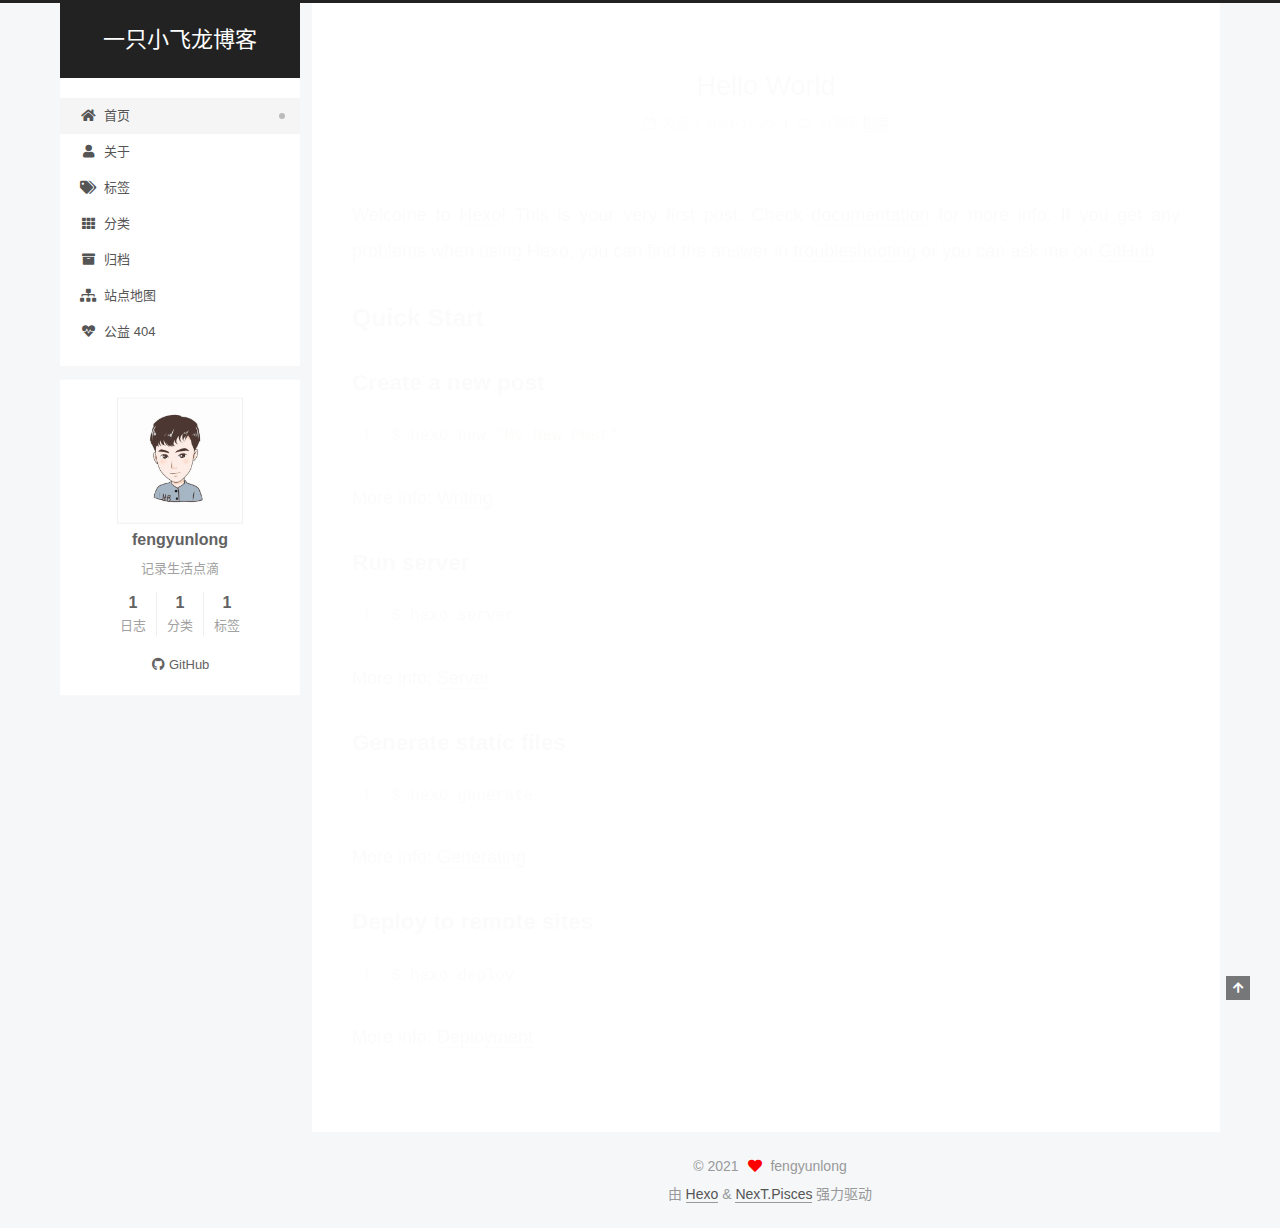
<file: index.html>
<!DOCTYPE html>
<html lang="zh-CN">
<head>
  <meta charset="UTF-8">
<meta name="viewport" content="width=device-width, initial-scale=1, maximum-scale=2">
<meta name="theme-color" content="#222">
<meta name="generator" content="Hexo 5.4.0">
  <link rel="apple-touch-icon" sizes="180x180" href="/images/apple-touch-icon-next.png">
  <link rel="icon" type="image/png" sizes="32x32" href="/images/favicon-32x32-next.png">
  <link rel="icon" type="image/png" sizes="16x16" href="/images/favicon-16x16-next.png">
  <link rel="mask-icon" href="/images/logo.svg" color="#222">

<link rel="stylesheet" href="/css/main.css">


<link rel="stylesheet" href="/lib/font-awesome/css/all.min.css">

<script id="hexo-configurations">
    var NexT = window.NexT || {};
    var CONFIG = {"hostname":"fyl19920820.github.io","root":"/","scheme":"Pisces","version":"7.8.0","exturl":false,"sidebar":{"position":"left","display":"post","padding":18,"offset":12,"onmobile":false},"copycode":{"enable":false,"show_result":false,"style":null},"back2top":{"enable":true,"sidebar":false,"scrollpercent":false},"bookmark":{"enable":false,"color":"#222","save":"auto"},"fancybox":false,"mediumzoom":false,"lazyload":false,"pangu":false,"comments":{"style":"tabs","active":null,"storage":true,"lazyload":false,"nav":null},"algolia":{"hits":{"per_page":10},"labels":{"input_placeholder":"Search for Posts","hits_empty":"We didn't find any results for the search: ${query}","hits_stats":"${hits} results found in ${time} ms"}},"localsearch":{"enable":false,"trigger":"auto","top_n_per_article":1,"unescape":false,"preload":false},"motion":{"enable":true,"async":false,"transition":{"post_block":"fadeIn","post_header":"slideDownIn","post_body":"slideDownIn","coll_header":"slideLeftIn","sidebar":"slideUpIn"}}};
  </script>

  <meta name="description" content="记录生活点滴">
<meta property="og:type" content="website">
<meta property="og:title" content="一只小飞龙博客">
<meta property="og:url" content="https://fyl19920820.github.io/index.html">
<meta property="og:site_name" content="一只小飞龙博客">
<meta property="og:description" content="记录生活点滴">
<meta property="og:locale" content="zh_CN">
<meta property="article:author" content="fengyunlong">
<meta name="twitter:card" content="summary">

<link rel="canonical" href="https://fyl19920820.github.io/">


<script id="page-configurations">
  // https://hexo.io/docs/variables.html
  CONFIG.page = {
    sidebar: "",
    isHome : true,
    isPost : false,
    lang   : 'zh-CN'
  };
</script>

  <title>一只小飞龙博客</title>
  






  <noscript>
  <style>
  .use-motion .brand,
  .use-motion .menu-item,
  .sidebar-inner,
  .use-motion .post-block,
  .use-motion .pagination,
  .use-motion .comments,
  .use-motion .post-header,
  .use-motion .post-body,
  .use-motion .collection-header { opacity: initial; }

  .use-motion .site-title,
  .use-motion .site-subtitle {
    opacity: initial;
    top: initial;
  }

  .use-motion .logo-line-before i { left: initial; }
  .use-motion .logo-line-after i { right: initial; }
  </style>
</noscript>

</head>

<body itemscope itemtype="http://schema.org/WebPage">
  <div class="container use-motion">
    <div class="headband"></div>

    <header class="header" itemscope itemtype="http://schema.org/WPHeader">
      <div class="header-inner"><div class="site-brand-container">
  <div class="site-nav-toggle">
    <div class="toggle" aria-label="切换导航栏">
      <span class="toggle-line toggle-line-first"></span>
      <span class="toggle-line toggle-line-middle"></span>
      <span class="toggle-line toggle-line-last"></span>
    </div>
  </div>

  <div class="site-meta">

    <a href="/" class="brand" rel="start">
      <span class="logo-line-before"><i></i></span>
      <h1 class="site-title">一只小飞龙博客</h1>
      <span class="logo-line-after"><i></i></span>
    </a>
  </div>

  <div class="site-nav-right">
    <div class="toggle popup-trigger">
    </div>
  </div>
</div>




<nav class="site-nav">
  <ul id="menu" class="main-menu menu">
        <li class="menu-item menu-item-home">

    <a href="/" rel="section"><i class="fa fa-home fa-fw"></i>首页</a>

  </li>
        <li class="menu-item menu-item-about">

    <a href="/about/" rel="section"><i class="fa fa-user fa-fw"></i>关于</a>

  </li>
        <li class="menu-item menu-item-tags">

    <a href="/tags/" rel="section"><i class="fa fa-tags fa-fw"></i>标签</a>

  </li>
        <li class="menu-item menu-item-categories">

    <a href="/categories/" rel="section"><i class="fa fa-th fa-fw"></i>分类</a>

  </li>
        <li class="menu-item menu-item-archives">

    <a href="/archives/" rel="section"><i class="fa fa-archive fa-fw"></i>归档</a>

  </li>
        <li class="menu-item menu-item-sitemap">

    <a href="/sitemap.xml" rel="section"><i class="fa fa-sitemap fa-fw"></i>站点地图</a>

  </li>
        <li class="menu-item menu-item-commonweal">

    <a href="/404/" rel="section"><i class="fa fa-heartbeat fa-fw"></i>公益 404</a>

  </li>
  </ul>
</nav>




</div>
    </header>

    
  <div class="back-to-top">
    <i class="fa fa-arrow-up"></i>
    <span>0%</span>
  </div>


    <main class="main">
      <div class="main-inner">
        <div class="content-wrap">
          

          <div class="content index posts-expand">
            
      
  
  
  <article itemscope itemtype="http://schema.org/Article" class="post-block" lang="zh-CN">
    <link itemprop="mainEntityOfPage" href="https://fyl19920820.github.io/2021/11/20/hello-world/">

    <span hidden itemprop="author" itemscope itemtype="http://schema.org/Person">
      <meta itemprop="image" content="/uploads/touxiang.jpeg">
      <meta itemprop="name" content="fengyunlong">
      <meta itemprop="description" content="记录生活点滴">
    </span>

    <span hidden itemprop="publisher" itemscope itemtype="http://schema.org/Organization">
      <meta itemprop="name" content="一只小飞龙博客">
    </span>
      <header class="post-header">
        <h2 class="post-title" itemprop="name headline">
          
            <a href="/2021/11/20/hello-world/" class="post-title-link" itemprop="url">Hello World</a>
        </h2>

        <div class="post-meta">
            <span class="post-meta-item">
              <span class="post-meta-item-icon">
                <i class="far fa-calendar"></i>
              </span>
              <span class="post-meta-item-text">发表于</span>

              <time title="创建时间：2021-11-20 11:29:49" itemprop="dateCreated datePublished" datetime="2021-11-20T11:29:49+08:00">2021-11-20</time>
            </span>
            <span class="post-meta-item">
              <span class="post-meta-item-icon">
                <i class="far fa-folder"></i>
              </span>
              <span class="post-meta-item-text">分类于</span>
                <span itemprop="about" itemscope itemtype="http://schema.org/Thing">
                  <a href="/categories/%E6%8C%87%E5%8D%97/" itemprop="url" rel="index"><span itemprop="name">指南</span></a>
                </span>
            </span>

          

        </div>
      </header>

    
    
    
    <div class="post-body" itemprop="articleBody">

      
          <p>Welcome to <a target="_blank" rel="noopener" href="https://hexo.io/">Hexo</a>! This is your very first post. Check <a target="_blank" rel="noopener" href="https://hexo.io/docs/">documentation</a> for more info. If you get any problems when using Hexo, you can find the answer in <a target="_blank" rel="noopener" href="https://hexo.io/docs/troubleshooting.html">troubleshooting</a> or you can ask me on <a target="_blank" rel="noopener" href="https://github.com/hexojs/hexo/issues">GitHub</a>.</p>
<h2 id="Quick-Start"><a href="#Quick-Start" class="headerlink" title="Quick Start"></a>Quick Start</h2><h3 id="Create-a-new-post"><a href="#Create-a-new-post" class="headerlink" title="Create a new post"></a>Create a new post</h3><figure class="highlight bash"><table><tr><td class="gutter"><pre><span class="line">1</span><br></pre></td><td class="code"><pre><span class="line">$ hexo new <span class="string">&quot;My New Post&quot;</span></span><br></pre></td></tr></table></figure>

<p>More info: <a target="_blank" rel="noopener" href="https://hexo.io/docs/writing.html">Writing</a></p>
<h3 id="Run-server"><a href="#Run-server" class="headerlink" title="Run server"></a>Run server</h3><figure class="highlight bash"><table><tr><td class="gutter"><pre><span class="line">1</span><br></pre></td><td class="code"><pre><span class="line">$ hexo server</span><br></pre></td></tr></table></figure>

<p>More info: <a target="_blank" rel="noopener" href="https://hexo.io/docs/server.html">Server</a></p>
<h3 id="Generate-static-files"><a href="#Generate-static-files" class="headerlink" title="Generate static files"></a>Generate static files</h3><figure class="highlight bash"><table><tr><td class="gutter"><pre><span class="line">1</span><br></pre></td><td class="code"><pre><span class="line">$ hexo generate</span><br></pre></td></tr></table></figure>

<p>More info: <a target="_blank" rel="noopener" href="https://hexo.io/docs/generating.html">Generating</a></p>
<h3 id="Deploy-to-remote-sites"><a href="#Deploy-to-remote-sites" class="headerlink" title="Deploy to remote sites"></a>Deploy to remote sites</h3><figure class="highlight bash"><table><tr><td class="gutter"><pre><span class="line">1</span><br></pre></td><td class="code"><pre><span class="line">$ hexo deploy</span><br></pre></td></tr></table></figure>

<p>More info: <a target="_blank" rel="noopener" href="https://hexo.io/docs/one-command-deployment.html">Deployment</a></p>

      
    </div>

    
    
    
      <footer class="post-footer">
        <div class="post-eof"></div>
      </footer>
  </article>
  
  
  


  



          </div>
          

<script>
  window.addEventListener('tabs:register', () => {
    let { activeClass } = CONFIG.comments;
    if (CONFIG.comments.storage) {
      activeClass = localStorage.getItem('comments_active') || activeClass;
    }
    if (activeClass) {
      let activeTab = document.querySelector(`a[href="#comment-${activeClass}"]`);
      if (activeTab) {
        activeTab.click();
      }
    }
  });
  if (CONFIG.comments.storage) {
    window.addEventListener('tabs:click', event => {
      if (!event.target.matches('.tabs-comment .tab-content .tab-pane')) return;
      let commentClass = event.target.classList[1];
      localStorage.setItem('comments_active', commentClass);
    });
  }
</script>

        </div>
          
  
  <div class="toggle sidebar-toggle">
    <span class="toggle-line toggle-line-first"></span>
    <span class="toggle-line toggle-line-middle"></span>
    <span class="toggle-line toggle-line-last"></span>
  </div>

  <aside class="sidebar">
    <div class="sidebar-inner">

      <ul class="sidebar-nav motion-element">
        <li class="sidebar-nav-toc">
          文章目录
        </li>
        <li class="sidebar-nav-overview">
          站点概览
        </li>
      </ul>

      <!--noindex-->
      <div class="post-toc-wrap sidebar-panel">
      </div>
      <!--/noindex-->

      <div class="site-overview-wrap sidebar-panel">
        <div class="site-author motion-element" itemprop="author" itemscope itemtype="http://schema.org/Person">
    <img class="site-author-image" itemprop="image" alt="fengyunlong"
      src="/uploads/touxiang.jpeg">
  <p class="site-author-name" itemprop="name">fengyunlong</p>
  <div class="site-description" itemprop="description">记录生活点滴</div>
</div>
<div class="site-state-wrap motion-element">
  <nav class="site-state">
      <div class="site-state-item site-state-posts">
          <a href="/archives/">
        
          <span class="site-state-item-count">1</span>
          <span class="site-state-item-name">日志</span>
        </a>
      </div>
      <div class="site-state-item site-state-categories">
            <a href="/categories/">
          
        <span class="site-state-item-count">1</span>
        <span class="site-state-item-name">分类</span></a>
      </div>
      <div class="site-state-item site-state-tags">
            <a href="/tags/">
          
        <span class="site-state-item-count">1</span>
        <span class="site-state-item-name">标签</span></a>
      </div>
  </nav>
</div>
  <div class="links-of-author motion-element">
      <span class="links-of-author-item">
        <a href="https://github.com/fyl19920820" title="GitHub → https:&#x2F;&#x2F;github.com&#x2F;fyl19920820" rel="noopener" target="_blank"><i class="fab fa-github fa-fw"></i>GitHub</a>
      </span>
  </div>



      </div>

    </div>
  </aside>
  <div id="sidebar-dimmer"></div>


      </div>
    </main>

    <footer class="footer">
      <div class="footer-inner">
        

        

<div class="copyright">
  
  &copy; 
  <span itemprop="copyrightYear">2021</span>
  <span class="with-love">
    <i class="fa fa-heart"></i>
  </span>
  <span class="author" itemprop="copyrightHolder">fengyunlong</span>
</div>
  <div class="powered-by">由 <a href="https://hexo.io/" class="theme-link" rel="noopener" target="_blank">Hexo</a> & <a href="https://pisces.theme-next.org/" class="theme-link" rel="noopener" target="_blank">NexT.Pisces</a> 强力驱动
  </div>

        








      </div>
    </footer>
  </div>

  
  <script src="/lib/anime.min.js"></script>
  <script src="/lib/velocity/velocity.min.js"></script>
  <script src="/lib/velocity/velocity.ui.min.js"></script>

<script src="/js/utils.js"></script>

<script src="/js/motion.js"></script>


<script src="/js/schemes/pisces.js"></script>


<script src="/js/next-boot.js"></script>




  















  

  

</body>
</html>
</file>
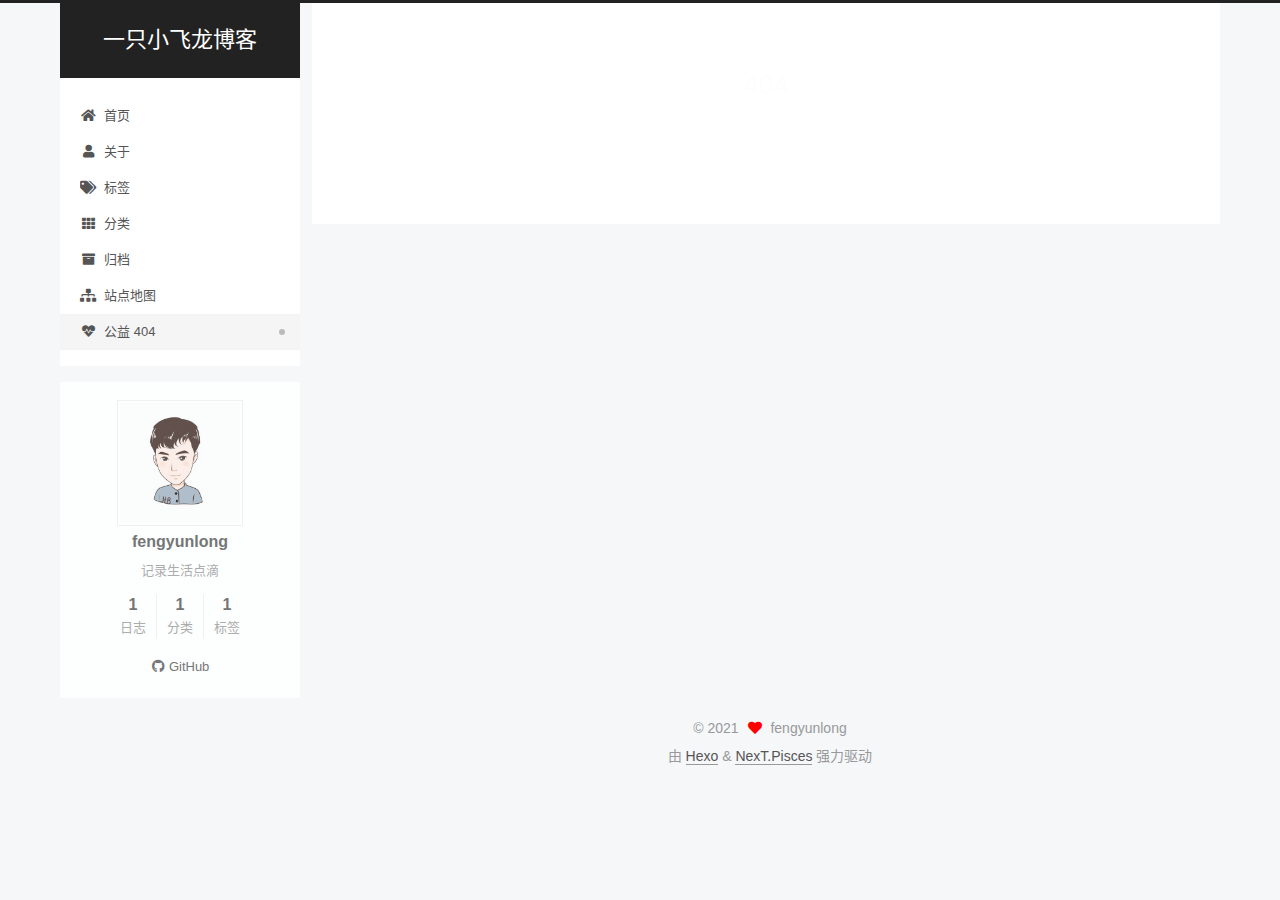
<file: 404/index.html>
<!DOCTYPE html>
<html lang="zh-CN">
<head>
  <meta charset="UTF-8">
<meta name="viewport" content="width=device-width, initial-scale=1, maximum-scale=2">
<meta name="theme-color" content="#222">
<meta name="generator" content="Hexo 5.4.0">
  <link rel="apple-touch-icon" sizes="180x180" href="/images/apple-touch-icon-next.png">
  <link rel="icon" type="image/png" sizes="32x32" href="/images/favicon-32x32-next.png">
  <link rel="icon" type="image/png" sizes="16x16" href="/images/favicon-16x16-next.png">
  <link rel="mask-icon" href="/images/logo.svg" color="#222">

<link rel="stylesheet" href="/css/main.css">


<link rel="stylesheet" href="/lib/font-awesome/css/all.min.css">

<script id="hexo-configurations">
    var NexT = window.NexT || {};
    var CONFIG = {"hostname":"fyl19920820.github.io","root":"/","scheme":"Pisces","version":"7.8.0","exturl":false,"sidebar":{"position":"left","display":"post","padding":18,"offset":12,"onmobile":false},"copycode":{"enable":false,"show_result":false,"style":null},"back2top":{"enable":true,"sidebar":false,"scrollpercent":false},"bookmark":{"enable":false,"color":"#222","save":"auto"},"fancybox":false,"mediumzoom":false,"lazyload":false,"pangu":false,"comments":{"style":"tabs","active":null,"storage":true,"lazyload":false,"nav":null},"algolia":{"hits":{"per_page":10},"labels":{"input_placeholder":"Search for Posts","hits_empty":"We didn't find any results for the search: ${query}","hits_stats":"${hits} results found in ${time} ms"}},"localsearch":{"enable":false,"trigger":"auto","top_n_per_article":1,"unescape":false,"preload":false},"motion":{"enable":true,"async":false,"transition":{"post_block":"fadeIn","post_header":"slideDownIn","post_body":"slideDownIn","coll_header":"slideLeftIn","sidebar":"slideUpIn"}}};
  </script>

  <meta property="og:type" content="website">
<meta property="og:title" content="404">
<meta property="og:url" content="https://fyl19920820.github.io/404/index.html">
<meta property="og:site_name" content="一只小飞龙博客">
<meta property="og:locale" content="zh_CN">
<meta property="article:published_time" content="2021-11-20T03:35:36.000Z">
<meta property="article:modified_time" content="2021-11-20T05:03:51.295Z">
<meta property="article:author" content="fengyunlong">
<meta name="twitter:card" content="summary">

<link rel="canonical" href="https://fyl19920820.github.io/404/">


<script id="page-configurations">
  // https://hexo.io/docs/variables.html
  CONFIG.page = {
    sidebar: "",
    isHome : false,
    isPost : false,
    lang   : 'zh-CN'
  };
</script>

  <title>404 | 一只小飞龙博客
</title>
  






  <noscript>
  <style>
  .use-motion .brand,
  .use-motion .menu-item,
  .sidebar-inner,
  .use-motion .post-block,
  .use-motion .pagination,
  .use-motion .comments,
  .use-motion .post-header,
  .use-motion .post-body,
  .use-motion .collection-header { opacity: initial; }

  .use-motion .site-title,
  .use-motion .site-subtitle {
    opacity: initial;
    top: initial;
  }

  .use-motion .logo-line-before i { left: initial; }
  .use-motion .logo-line-after i { right: initial; }
  </style>
</noscript>

</head>

<body itemscope itemtype="http://schema.org/WebPage">
  <div class="container use-motion">
    <div class="headband"></div>

    <header class="header" itemscope itemtype="http://schema.org/WPHeader">
      <div class="header-inner"><div class="site-brand-container">
  <div class="site-nav-toggle">
    <div class="toggle" aria-label="切换导航栏">
      <span class="toggle-line toggle-line-first"></span>
      <span class="toggle-line toggle-line-middle"></span>
      <span class="toggle-line toggle-line-last"></span>
    </div>
  </div>

  <div class="site-meta">

    <a href="/" class="brand" rel="start">
      <span class="logo-line-before"><i></i></span>
      <h1 class="site-title">一只小飞龙博客</h1>
      <span class="logo-line-after"><i></i></span>
    </a>
  </div>

  <div class="site-nav-right">
    <div class="toggle popup-trigger">
    </div>
  </div>
</div>




<nav class="site-nav">
  <ul id="menu" class="main-menu menu">
        <li class="menu-item menu-item-home">

    <a href="/" rel="section"><i class="fa fa-home fa-fw"></i>首页</a>

  </li>
        <li class="menu-item menu-item-about">

    <a href="/about/" rel="section"><i class="fa fa-user fa-fw"></i>关于</a>

  </li>
        <li class="menu-item menu-item-tags">

    <a href="/tags/" rel="section"><i class="fa fa-tags fa-fw"></i>标签</a>

  </li>
        <li class="menu-item menu-item-categories">

    <a href="/categories/" rel="section"><i class="fa fa-th fa-fw"></i>分类</a>

  </li>
        <li class="menu-item menu-item-archives">

    <a href="/archives/" rel="section"><i class="fa fa-archive fa-fw"></i>归档</a>

  </li>
        <li class="menu-item menu-item-sitemap">

    <a href="/sitemap.xml" rel="section"><i class="fa fa-sitemap fa-fw"></i>站点地图</a>

  </li>
        <li class="menu-item menu-item-commonweal">

    <a href="/404/" rel="section"><i class="fa fa-heartbeat fa-fw"></i>公益 404</a>

  </li>
  </ul>
</nav>




</div>
    </header>

    
  <div class="back-to-top">
    <i class="fa fa-arrow-up"></i>
    <span>0%</span>
  </div>


    <main class="main">
      <div class="main-inner">
        <div class="content-wrap">
          
  
  

          <div class="content page posts-expand">
            

    
    
    
    <div class="post-block" lang="zh-CN">
      <header class="post-header">

<h1 class="post-title" itemprop="name headline">404
</h1>

<div class="post-meta">
  

</div>

</header>

      
      
      
      <div class="post-body">
          <!DOCTYPE HTML>
<html>
<head>
<meta http-equiv="content-type" content="text/html;charset=utf-8;">
<meta http-equiv="X-UA-Compatible" content="IE=edge,chrome=1">
<meta name="robots" content="all">
<meta name="robots" content="index,follow">
<link rel="stylesheet" type="text/css" href="https://qzone.qq.com/gy/404/style/404style.css">
</head>
<body>
<script type="text/plain" src="http://www.qq.com/404/search_children.js" charset="utf-8" homepageurl="/" homepagename="回到我的主页">
</script>
<script src="https://qzone.qq.com/gy/404/data.js" charset="utf-8"></script>
<script src="https://qzone.qq.com/gy/404/page.js" charset="utf-8"></script>
</body>
</html>

      </div>
      
      
      
    </div>
    

    
    
    


          </div>
          

<script>
  window.addEventListener('tabs:register', () => {
    let { activeClass } = CONFIG.comments;
    if (CONFIG.comments.storage) {
      activeClass = localStorage.getItem('comments_active') || activeClass;
    }
    if (activeClass) {
      let activeTab = document.querySelector(`a[href="#comment-${activeClass}"]`);
      if (activeTab) {
        activeTab.click();
      }
    }
  });
  if (CONFIG.comments.storage) {
    window.addEventListener('tabs:click', event => {
      if (!event.target.matches('.tabs-comment .tab-content .tab-pane')) return;
      let commentClass = event.target.classList[1];
      localStorage.setItem('comments_active', commentClass);
    });
  }
</script>

        </div>
          
  
  <div class="toggle sidebar-toggle">
    <span class="toggle-line toggle-line-first"></span>
    <span class="toggle-line toggle-line-middle"></span>
    <span class="toggle-line toggle-line-last"></span>
  </div>

  <aside class="sidebar">
    <div class="sidebar-inner">

      <ul class="sidebar-nav motion-element">
        <li class="sidebar-nav-toc">
          文章目录
        </li>
        <li class="sidebar-nav-overview">
          站点概览
        </li>
      </ul>

      <!--noindex-->
      <div class="post-toc-wrap sidebar-panel">
      </div>
      <!--/noindex-->

      <div class="site-overview-wrap sidebar-panel">
        <div class="site-author motion-element" itemprop="author" itemscope itemtype="http://schema.org/Person">
    <img class="site-author-image" itemprop="image" alt="fengyunlong"
      src="/uploads/touxiang.jpeg">
  <p class="site-author-name" itemprop="name">fengyunlong</p>
  <div class="site-description" itemprop="description">记录生活点滴</div>
</div>
<div class="site-state-wrap motion-element">
  <nav class="site-state">
      <div class="site-state-item site-state-posts">
          <a href="/archives/">
        
          <span class="site-state-item-count">1</span>
          <span class="site-state-item-name">日志</span>
        </a>
      </div>
      <div class="site-state-item site-state-categories">
            <a href="/categories/">
          
        <span class="site-state-item-count">1</span>
        <span class="site-state-item-name">分类</span></a>
      </div>
      <div class="site-state-item site-state-tags">
            <a href="/tags/">
          
        <span class="site-state-item-count">1</span>
        <span class="site-state-item-name">标签</span></a>
      </div>
  </nav>
</div>
  <div class="links-of-author motion-element">
      <span class="links-of-author-item">
        <a href="https://github.com/fyl19920820" title="GitHub → https:&#x2F;&#x2F;github.com&#x2F;fyl19920820" rel="noopener" target="_blank"><i class="fab fa-github fa-fw"></i>GitHub</a>
      </span>
  </div>



      </div>

    </div>
  </aside>
  <div id="sidebar-dimmer"></div>


      </div>
    </main>

    <footer class="footer">
      <div class="footer-inner">
        

        

<div class="copyright">
  
  &copy; 
  <span itemprop="copyrightYear">2021</span>
  <span class="with-love">
    <i class="fa fa-heart"></i>
  </span>
  <span class="author" itemprop="copyrightHolder">fengyunlong</span>
</div>
  <div class="powered-by">由 <a href="https://hexo.io/" class="theme-link" rel="noopener" target="_blank">Hexo</a> & <a href="https://pisces.theme-next.org/" class="theme-link" rel="noopener" target="_blank">NexT.Pisces</a> 强力驱动
  </div>

        








      </div>
    </footer>
  </div>

  
  <script src="/lib/anime.min.js"></script>
  <script src="/lib/velocity/velocity.min.js"></script>
  <script src="/lib/velocity/velocity.ui.min.js"></script>

<script src="/js/utils.js"></script>

<script src="/js/motion.js"></script>


<script src="/js/schemes/pisces.js"></script>


<script src="/js/next-boot.js"></script>




  















  

  

</body>
</html>
</file>
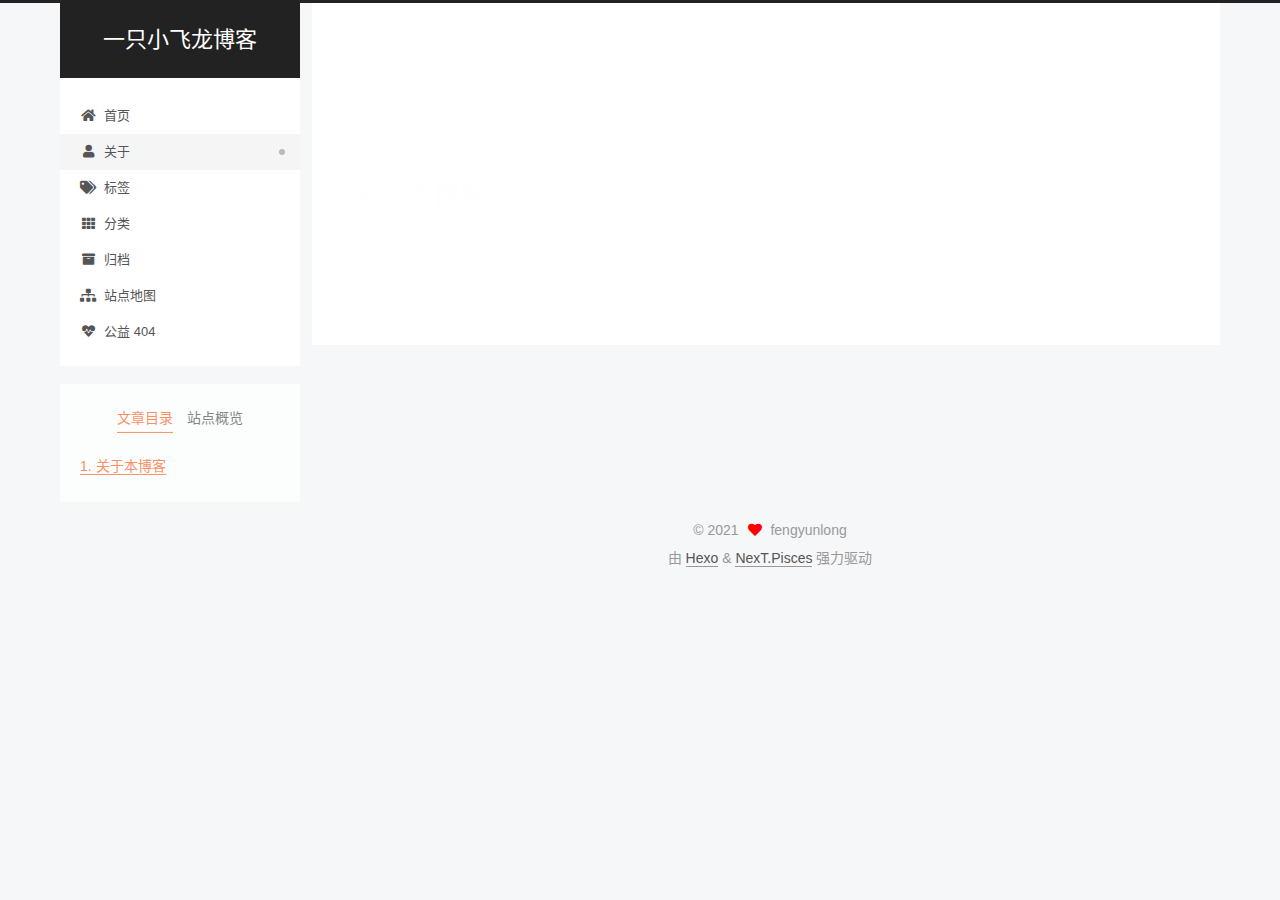
<file: about/index.html>
<!DOCTYPE html>
<html lang="zh-CN">
<head>
  <meta charset="UTF-8">
<meta name="viewport" content="width=device-width, initial-scale=1, maximum-scale=2">
<meta name="theme-color" content="#222">
<meta name="generator" content="Hexo 5.4.0">
  <link rel="apple-touch-icon" sizes="180x180" href="/images/apple-touch-icon-next.png">
  <link rel="icon" type="image/png" sizes="32x32" href="/images/favicon-32x32-next.png">
  <link rel="icon" type="image/png" sizes="16x16" href="/images/favicon-16x16-next.png">
  <link rel="mask-icon" href="/images/logo.svg" color="#222">

<link rel="stylesheet" href="/css/main.css">


<link rel="stylesheet" href="/lib/font-awesome/css/all.min.css">

<script id="hexo-configurations">
    var NexT = window.NexT || {};
    var CONFIG = {"hostname":"fyl19920820.github.io","root":"/","scheme":"Pisces","version":"7.8.0","exturl":false,"sidebar":{"position":"left","display":"post","padding":18,"offset":12,"onmobile":false},"copycode":{"enable":false,"show_result":false,"style":null},"back2top":{"enable":true,"sidebar":false,"scrollpercent":false},"bookmark":{"enable":false,"color":"#222","save":"auto"},"fancybox":false,"mediumzoom":false,"lazyload":false,"pangu":false,"comments":{"style":"tabs","active":null,"storage":true,"lazyload":false,"nav":null},"algolia":{"hits":{"per_page":10},"labels":{"input_placeholder":"Search for Posts","hits_empty":"We didn't find any results for the search: ${query}","hits_stats":"${hits} results found in ${time} ms"}},"localsearch":{"enable":false,"trigger":"auto","top_n_per_article":1,"unescape":false,"preload":false},"motion":{"enable":true,"async":false,"transition":{"post_block":"fadeIn","post_header":"slideDownIn","post_body":"slideDownIn","coll_header":"slideLeftIn","sidebar":"slideUpIn"}}};
  </script>

  <meta name="description" content="关于本博客诞生于2021年11月20日">
<meta property="og:type" content="website">
<meta property="og:title" content="关于我">
<meta property="og:url" content="https://fyl19920820.github.io/about/index.html">
<meta property="og:site_name" content="一只小飞龙博客">
<meta property="og:description" content="关于本博客诞生于2021年11月20日">
<meta property="og:locale" content="zh_CN">
<meta property="article:published_time" content="2021-11-20T03:30:51.000Z">
<meta property="article:modified_time" content="2021-11-20T03:33:50.112Z">
<meta property="article:author" content="fengyunlong">
<meta name="twitter:card" content="summary">

<link rel="canonical" href="https://fyl19920820.github.io/about/">


<script id="page-configurations">
  // https://hexo.io/docs/variables.html
  CONFIG.page = {
    sidebar: "",
    isHome : false,
    isPost : false,
    lang   : 'zh-CN'
  };
</script>

  <title>关于我 | 一只小飞龙博客
</title>
  






  <noscript>
  <style>
  .use-motion .brand,
  .use-motion .menu-item,
  .sidebar-inner,
  .use-motion .post-block,
  .use-motion .pagination,
  .use-motion .comments,
  .use-motion .post-header,
  .use-motion .post-body,
  .use-motion .collection-header { opacity: initial; }

  .use-motion .site-title,
  .use-motion .site-subtitle {
    opacity: initial;
    top: initial;
  }

  .use-motion .logo-line-before i { left: initial; }
  .use-motion .logo-line-after i { right: initial; }
  </style>
</noscript>

</head>

<body itemscope itemtype="http://schema.org/WebPage">
  <div class="container use-motion">
    <div class="headband"></div>

    <header class="header" itemscope itemtype="http://schema.org/WPHeader">
      <div class="header-inner"><div class="site-brand-container">
  <div class="site-nav-toggle">
    <div class="toggle" aria-label="切换导航栏">
      <span class="toggle-line toggle-line-first"></span>
      <span class="toggle-line toggle-line-middle"></span>
      <span class="toggle-line toggle-line-last"></span>
    </div>
  </div>

  <div class="site-meta">

    <a href="/" class="brand" rel="start">
      <span class="logo-line-before"><i></i></span>
      <h1 class="site-title">一只小飞龙博客</h1>
      <span class="logo-line-after"><i></i></span>
    </a>
  </div>

  <div class="site-nav-right">
    <div class="toggle popup-trigger">
    </div>
  </div>
</div>




<nav class="site-nav">
  <ul id="menu" class="main-menu menu">
        <li class="menu-item menu-item-home">

    <a href="/" rel="section"><i class="fa fa-home fa-fw"></i>首页</a>

  </li>
        <li class="menu-item menu-item-about">

    <a href="/about/" rel="section"><i class="fa fa-user fa-fw"></i>关于</a>

  </li>
        <li class="menu-item menu-item-tags">

    <a href="/tags/" rel="section"><i class="fa fa-tags fa-fw"></i>标签</a>

  </li>
        <li class="menu-item menu-item-categories">

    <a href="/categories/" rel="section"><i class="fa fa-th fa-fw"></i>分类</a>

  </li>
        <li class="menu-item menu-item-archives">

    <a href="/archives/" rel="section"><i class="fa fa-archive fa-fw"></i>归档</a>

  </li>
        <li class="menu-item menu-item-sitemap">

    <a href="/sitemap.xml" rel="section"><i class="fa fa-sitemap fa-fw"></i>站点地图</a>

  </li>
        <li class="menu-item menu-item-commonweal">

    <a href="/404/" rel="section"><i class="fa fa-heartbeat fa-fw"></i>公益 404</a>

  </li>
  </ul>
</nav>




</div>
    </header>

    
  <div class="back-to-top">
    <i class="fa fa-arrow-up"></i>
    <span>0%</span>
  </div>


    <main class="main">
      <div class="main-inner">
        <div class="content-wrap">
          
  
  

          <div class="content page posts-expand">
            

    
    
    
    <div class="post-block" lang="zh-CN">
      <header class="post-header">

<h1 class="post-title" itemprop="name headline">关于我
</h1>

<div class="post-meta">
  

</div>

</header>

      
      
      
      <div class="post-body">
          <h1 id="关于本博客"><a href="#关于本博客" class="headerlink" title="关于本博客"></a>关于本博客</h1><p>诞生于2021年11月20日</p>

      </div>
      
      
      
    </div>
    

    
    
    


          </div>
          

<script>
  window.addEventListener('tabs:register', () => {
    let { activeClass } = CONFIG.comments;
    if (CONFIG.comments.storage) {
      activeClass = localStorage.getItem('comments_active') || activeClass;
    }
    if (activeClass) {
      let activeTab = document.querySelector(`a[href="#comment-${activeClass}"]`);
      if (activeTab) {
        activeTab.click();
      }
    }
  });
  if (CONFIG.comments.storage) {
    window.addEventListener('tabs:click', event => {
      if (!event.target.matches('.tabs-comment .tab-content .tab-pane')) return;
      let commentClass = event.target.classList[1];
      localStorage.setItem('comments_active', commentClass);
    });
  }
</script>

        </div>
          
  
  <div class="toggle sidebar-toggle">
    <span class="toggle-line toggle-line-first"></span>
    <span class="toggle-line toggle-line-middle"></span>
    <span class="toggle-line toggle-line-last"></span>
  </div>

  <aside class="sidebar">
    <div class="sidebar-inner">

      <ul class="sidebar-nav motion-element">
        <li class="sidebar-nav-toc">
          文章目录
        </li>
        <li class="sidebar-nav-overview">
          站点概览
        </li>
      </ul>

      <!--noindex-->
      <div class="post-toc-wrap sidebar-panel">
          <div class="post-toc motion-element"><ol class="nav"><li class="nav-item nav-level-1"><a class="nav-link" href="#%E5%85%B3%E4%BA%8E%E6%9C%AC%E5%8D%9A%E5%AE%A2"><span class="nav-number">1.</span> <span class="nav-text">关于本博客</span></a></li></ol></div>
      </div>
      <!--/noindex-->

      <div class="site-overview-wrap sidebar-panel">
        <div class="site-author motion-element" itemprop="author" itemscope itemtype="http://schema.org/Person">
    <img class="site-author-image" itemprop="image" alt="fengyunlong"
      src="/uploads/touxiang.jpeg">
  <p class="site-author-name" itemprop="name">fengyunlong</p>
  <div class="site-description" itemprop="description">记录生活点滴</div>
</div>
<div class="site-state-wrap motion-element">
  <nav class="site-state">
      <div class="site-state-item site-state-posts">
          <a href="/archives/">
        
          <span class="site-state-item-count">1</span>
          <span class="site-state-item-name">日志</span>
        </a>
      </div>
      <div class="site-state-item site-state-categories">
            <a href="/categories/">
          
        <span class="site-state-item-count">1</span>
        <span class="site-state-item-name">分类</span></a>
      </div>
      <div class="site-state-item site-state-tags">
            <a href="/tags/">
          
        <span class="site-state-item-count">1</span>
        <span class="site-state-item-name">标签</span></a>
      </div>
  </nav>
</div>
  <div class="links-of-author motion-element">
      <span class="links-of-author-item">
        <a href="https://github.com/fyl19920820" title="GitHub → https:&#x2F;&#x2F;github.com&#x2F;fyl19920820" rel="noopener" target="_blank"><i class="fab fa-github fa-fw"></i>GitHub</a>
      </span>
  </div>



      </div>

    </div>
  </aside>
  <div id="sidebar-dimmer"></div>


      </div>
    </main>

    <footer class="footer">
      <div class="footer-inner">
        

        

<div class="copyright">
  
  &copy; 
  <span itemprop="copyrightYear">2021</span>
  <span class="with-love">
    <i class="fa fa-heart"></i>
  </span>
  <span class="author" itemprop="copyrightHolder">fengyunlong</span>
</div>
  <div class="powered-by">由 <a href="https://hexo.io/" class="theme-link" rel="noopener" target="_blank">Hexo</a> & <a href="https://pisces.theme-next.org/" class="theme-link" rel="noopener" target="_blank">NexT.Pisces</a> 强力驱动
  </div>

        








      </div>
    </footer>
  </div>

  
  <script src="/lib/anime.min.js"></script>
  <script src="/lib/velocity/velocity.min.js"></script>
  <script src="/lib/velocity/velocity.ui.min.js"></script>

<script src="/js/utils.js"></script>

<script src="/js/motion.js"></script>


<script src="/js/schemes/pisces.js"></script>


<script src="/js/next-boot.js"></script>




  















  

  

</body>
</html>
</file>
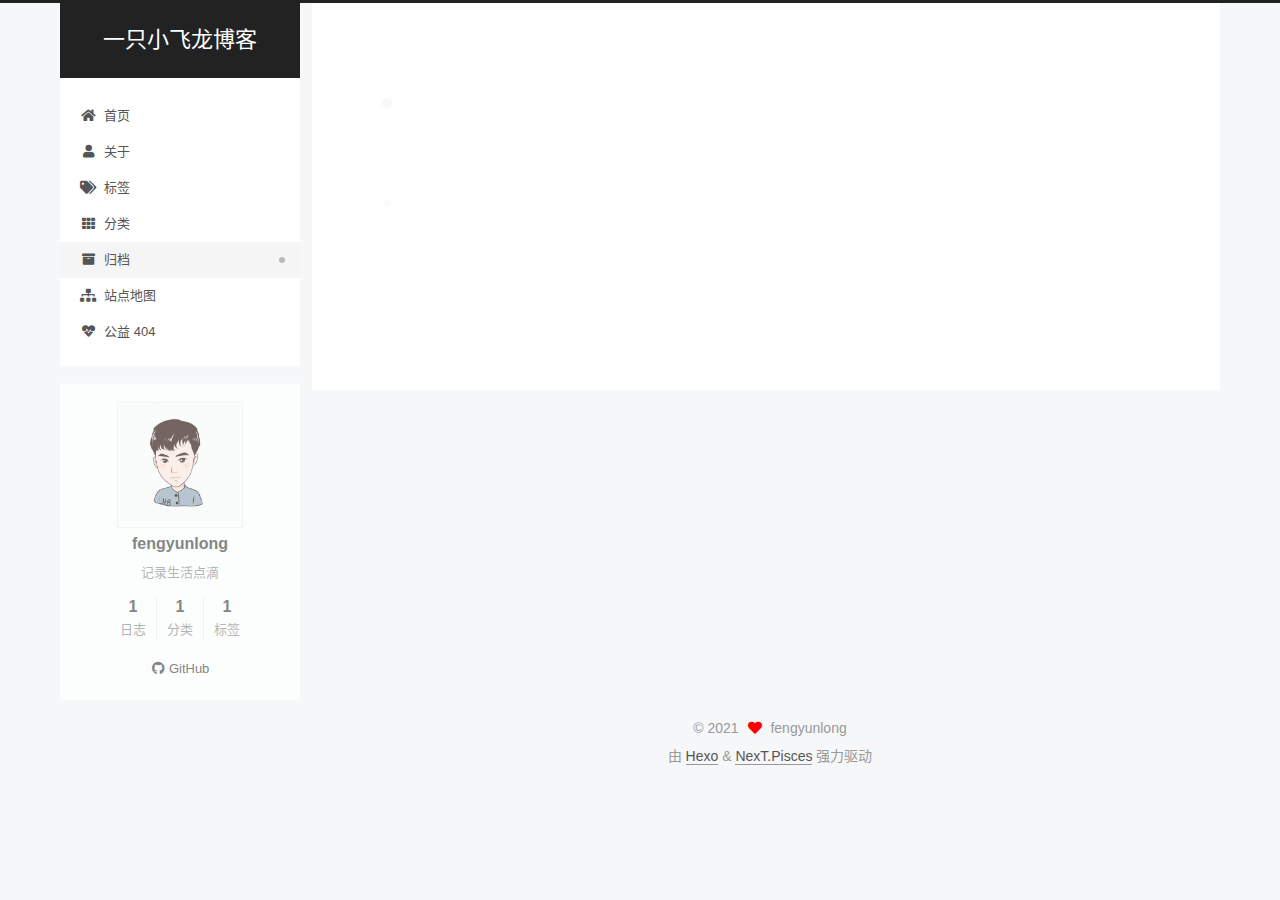
<file: archives/index.html>
<!DOCTYPE html>
<html lang="zh-CN">
<head>
  <meta charset="UTF-8">
<meta name="viewport" content="width=device-width, initial-scale=1, maximum-scale=2">
<meta name="theme-color" content="#222">
<meta name="generator" content="Hexo 5.4.0">
  <link rel="apple-touch-icon" sizes="180x180" href="/images/apple-touch-icon-next.png">
  <link rel="icon" type="image/png" sizes="32x32" href="/images/favicon-32x32-next.png">
  <link rel="icon" type="image/png" sizes="16x16" href="/images/favicon-16x16-next.png">
  <link rel="mask-icon" href="/images/logo.svg" color="#222">

<link rel="stylesheet" href="/css/main.css">


<link rel="stylesheet" href="/lib/font-awesome/css/all.min.css">

<script id="hexo-configurations">
    var NexT = window.NexT || {};
    var CONFIG = {"hostname":"fyl19920820.github.io","root":"/","scheme":"Pisces","version":"7.8.0","exturl":false,"sidebar":{"position":"left","display":"post","padding":18,"offset":12,"onmobile":false},"copycode":{"enable":false,"show_result":false,"style":null},"back2top":{"enable":true,"sidebar":false,"scrollpercent":false},"bookmark":{"enable":false,"color":"#222","save":"auto"},"fancybox":false,"mediumzoom":false,"lazyload":false,"pangu":false,"comments":{"style":"tabs","active":null,"storage":true,"lazyload":false,"nav":null},"algolia":{"hits":{"per_page":10},"labels":{"input_placeholder":"Search for Posts","hits_empty":"We didn't find any results for the search: ${query}","hits_stats":"${hits} results found in ${time} ms"}},"localsearch":{"enable":false,"trigger":"auto","top_n_per_article":1,"unescape":false,"preload":false},"motion":{"enable":true,"async":false,"transition":{"post_block":"fadeIn","post_header":"slideDownIn","post_body":"slideDownIn","coll_header":"slideLeftIn","sidebar":"slideUpIn"}}};
  </script>

  <meta name="description" content="记录生活点滴">
<meta property="og:type" content="website">
<meta property="og:title" content="一只小飞龙博客">
<meta property="og:url" content="https://fyl19920820.github.io/archives/index.html">
<meta property="og:site_name" content="一只小飞龙博客">
<meta property="og:description" content="记录生活点滴">
<meta property="og:locale" content="zh_CN">
<meta property="article:author" content="fengyunlong">
<meta name="twitter:card" content="summary">

<link rel="canonical" href="https://fyl19920820.github.io/archives/">


<script id="page-configurations">
  // https://hexo.io/docs/variables.html
  CONFIG.page = {
    sidebar: "",
    isHome : false,
    isPost : false,
    lang   : 'zh-CN'
  };
</script>

  <title>归档 | 一只小飞龙博客</title>
  






  <noscript>
  <style>
  .use-motion .brand,
  .use-motion .menu-item,
  .sidebar-inner,
  .use-motion .post-block,
  .use-motion .pagination,
  .use-motion .comments,
  .use-motion .post-header,
  .use-motion .post-body,
  .use-motion .collection-header { opacity: initial; }

  .use-motion .site-title,
  .use-motion .site-subtitle {
    opacity: initial;
    top: initial;
  }

  .use-motion .logo-line-before i { left: initial; }
  .use-motion .logo-line-after i { right: initial; }
  </style>
</noscript>

</head>

<body itemscope itemtype="http://schema.org/WebPage">
  <div class="container use-motion">
    <div class="headband"></div>

    <header class="header" itemscope itemtype="http://schema.org/WPHeader">
      <div class="header-inner"><div class="site-brand-container">
  <div class="site-nav-toggle">
    <div class="toggle" aria-label="切换导航栏">
      <span class="toggle-line toggle-line-first"></span>
      <span class="toggle-line toggle-line-middle"></span>
      <span class="toggle-line toggle-line-last"></span>
    </div>
  </div>

  <div class="site-meta">

    <a href="/" class="brand" rel="start">
      <span class="logo-line-before"><i></i></span>
      <h1 class="site-title">一只小飞龙博客</h1>
      <span class="logo-line-after"><i></i></span>
    </a>
  </div>

  <div class="site-nav-right">
    <div class="toggle popup-trigger">
    </div>
  </div>
</div>




<nav class="site-nav">
  <ul id="menu" class="main-menu menu">
        <li class="menu-item menu-item-home">

    <a href="/" rel="section"><i class="fa fa-home fa-fw"></i>首页</a>

  </li>
        <li class="menu-item menu-item-about">

    <a href="/about/" rel="section"><i class="fa fa-user fa-fw"></i>关于</a>

  </li>
        <li class="menu-item menu-item-tags">

    <a href="/tags/" rel="section"><i class="fa fa-tags fa-fw"></i>标签</a>

  </li>
        <li class="menu-item menu-item-categories">

    <a href="/categories/" rel="section"><i class="fa fa-th fa-fw"></i>分类</a>

  </li>
        <li class="menu-item menu-item-archives">

    <a href="/archives/" rel="section"><i class="fa fa-archive fa-fw"></i>归档</a>

  </li>
        <li class="menu-item menu-item-sitemap">

    <a href="/sitemap.xml" rel="section"><i class="fa fa-sitemap fa-fw"></i>站点地图</a>

  </li>
        <li class="menu-item menu-item-commonweal">

    <a href="/404/" rel="section"><i class="fa fa-heartbeat fa-fw"></i>公益 404</a>

  </li>
  </ul>
</nav>




</div>
    </header>

    
  <div class="back-to-top">
    <i class="fa fa-arrow-up"></i>
    <span>0%</span>
  </div>


    <main class="main">
      <div class="main-inner">
        <div class="content-wrap">
          

          <div class="content archive">
            

  
  
  
  <div class="post-block">
    <div class="posts-collapse">
      <div class="collection-title">
        <span class="collection-header">嗯..! 目前共计 1 篇日志。 继续努力。</span>
      </div>

      
    <div class="collection-year">
      <span class="collection-header">2021</span>
    </div>

  <article itemscope itemtype="http://schema.org/Article">
    <header class="post-header">

      <div class="post-meta">
        <time itemprop="dateCreated"
              datetime="2021-11-20T11:29:49+08:00"
              content="2021-11-20">
          11-20
        </time>
      </div>

      <div class="post-title">
          <a class="post-title-link" href="/2021/11/20/hello-world/" itemprop="url">
            <span itemprop="name">Hello World</span>
          </a>
      </div>

    </header>
  </article>


    </div>
  </div>
  
  
  

  



          </div>
          

<script>
  window.addEventListener('tabs:register', () => {
    let { activeClass } = CONFIG.comments;
    if (CONFIG.comments.storage) {
      activeClass = localStorage.getItem('comments_active') || activeClass;
    }
    if (activeClass) {
      let activeTab = document.querySelector(`a[href="#comment-${activeClass}"]`);
      if (activeTab) {
        activeTab.click();
      }
    }
  });
  if (CONFIG.comments.storage) {
    window.addEventListener('tabs:click', event => {
      if (!event.target.matches('.tabs-comment .tab-content .tab-pane')) return;
      let commentClass = event.target.classList[1];
      localStorage.setItem('comments_active', commentClass);
    });
  }
</script>

        </div>
          
  
  <div class="toggle sidebar-toggle">
    <span class="toggle-line toggle-line-first"></span>
    <span class="toggle-line toggle-line-middle"></span>
    <span class="toggle-line toggle-line-last"></span>
  </div>

  <aside class="sidebar">
    <div class="sidebar-inner">

      <ul class="sidebar-nav motion-element">
        <li class="sidebar-nav-toc">
          文章目录
        </li>
        <li class="sidebar-nav-overview">
          站点概览
        </li>
      </ul>

      <!--noindex-->
      <div class="post-toc-wrap sidebar-panel">
      </div>
      <!--/noindex-->

      <div class="site-overview-wrap sidebar-panel">
        <div class="site-author motion-element" itemprop="author" itemscope itemtype="http://schema.org/Person">
    <img class="site-author-image" itemprop="image" alt="fengyunlong"
      src="/uploads/touxiang.jpeg">
  <p class="site-author-name" itemprop="name">fengyunlong</p>
  <div class="site-description" itemprop="description">记录生活点滴</div>
</div>
<div class="site-state-wrap motion-element">
  <nav class="site-state">
      <div class="site-state-item site-state-posts">
          <a href="/archives/">
        
          <span class="site-state-item-count">1</span>
          <span class="site-state-item-name">日志</span>
        </a>
      </div>
      <div class="site-state-item site-state-categories">
            <a href="/categories/">
          
        <span class="site-state-item-count">1</span>
        <span class="site-state-item-name">分类</span></a>
      </div>
      <div class="site-state-item site-state-tags">
            <a href="/tags/">
          
        <span class="site-state-item-count">1</span>
        <span class="site-state-item-name">标签</span></a>
      </div>
  </nav>
</div>
  <div class="links-of-author motion-element">
      <span class="links-of-author-item">
        <a href="https://github.com/fyl19920820" title="GitHub → https:&#x2F;&#x2F;github.com&#x2F;fyl19920820" rel="noopener" target="_blank"><i class="fab fa-github fa-fw"></i>GitHub</a>
      </span>
  </div>



      </div>

    </div>
  </aside>
  <div id="sidebar-dimmer"></div>


      </div>
    </main>

    <footer class="footer">
      <div class="footer-inner">
        

        

<div class="copyright">
  
  &copy; 
  <span itemprop="copyrightYear">2021</span>
  <span class="with-love">
    <i class="fa fa-heart"></i>
  </span>
  <span class="author" itemprop="copyrightHolder">fengyunlong</span>
</div>
  <div class="powered-by">由 <a href="https://hexo.io/" class="theme-link" rel="noopener" target="_blank">Hexo</a> & <a href="https://pisces.theme-next.org/" class="theme-link" rel="noopener" target="_blank">NexT.Pisces</a> 强力驱动
  </div>

        








      </div>
    </footer>
  </div>

  
  <script src="/lib/anime.min.js"></script>
  <script src="/lib/velocity/velocity.min.js"></script>
  <script src="/lib/velocity/velocity.ui.min.js"></script>

<script src="/js/utils.js"></script>

<script src="/js/motion.js"></script>


<script src="/js/schemes/pisces.js"></script>


<script src="/js/next-boot.js"></script>




  















  

  

</body>
</html>
</file>
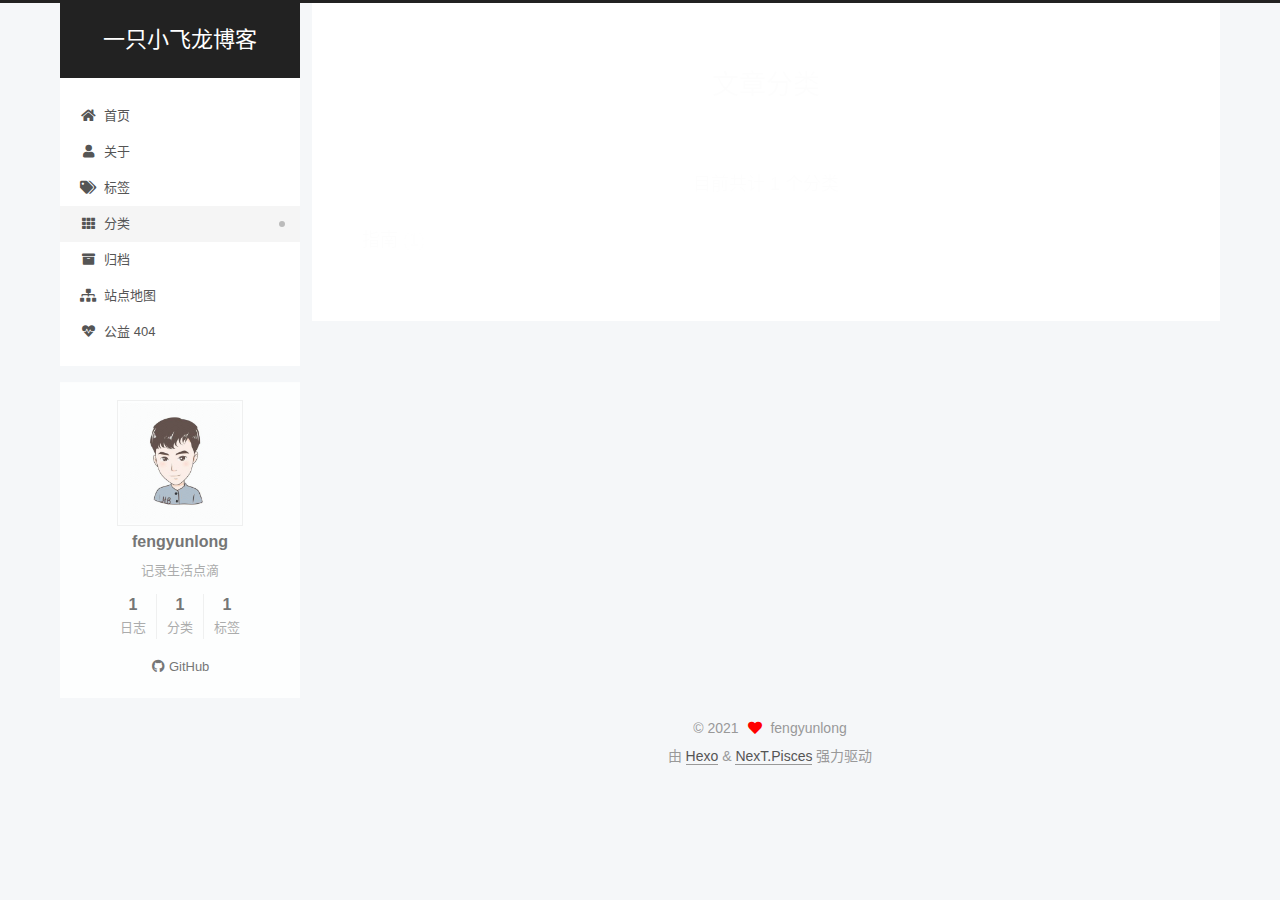
<file: categories/index.html>
<!DOCTYPE html>
<html lang="zh-CN">
<head>
  <meta charset="UTF-8">
<meta name="viewport" content="width=device-width, initial-scale=1, maximum-scale=2">
<meta name="theme-color" content="#222">
<meta name="generator" content="Hexo 5.4.0">
  <link rel="apple-touch-icon" sizes="180x180" href="/images/apple-touch-icon-next.png">
  <link rel="icon" type="image/png" sizes="32x32" href="/images/favicon-32x32-next.png">
  <link rel="icon" type="image/png" sizes="16x16" href="/images/favicon-16x16-next.png">
  <link rel="mask-icon" href="/images/logo.svg" color="#222">

<link rel="stylesheet" href="/css/main.css">


<link rel="stylesheet" href="/lib/font-awesome/css/all.min.css">

<script id="hexo-configurations">
    var NexT = window.NexT || {};
    var CONFIG = {"hostname":"fyl19920820.github.io","root":"/","scheme":"Pisces","version":"7.8.0","exturl":false,"sidebar":{"position":"left","display":"post","padding":18,"offset":12,"onmobile":false},"copycode":{"enable":false,"show_result":false,"style":null},"back2top":{"enable":true,"sidebar":false,"scrollpercent":false},"bookmark":{"enable":false,"color":"#222","save":"auto"},"fancybox":false,"mediumzoom":false,"lazyload":false,"pangu":false,"comments":{"style":"tabs","active":null,"storage":true,"lazyload":false,"nav":null},"algolia":{"hits":{"per_page":10},"labels":{"input_placeholder":"Search for Posts","hits_empty":"We didn't find any results for the search: ${query}","hits_stats":"${hits} results found in ${time} ms"}},"localsearch":{"enable":false,"trigger":"auto","top_n_per_article":1,"unescape":false,"preload":false},"motion":{"enable":true,"async":false,"transition":{"post_block":"fadeIn","post_header":"slideDownIn","post_body":"slideDownIn","coll_header":"slideLeftIn","sidebar":"slideUpIn"}}};
  </script>

  <meta name="description" content="记录生活点滴">
<meta property="og:type" content="website">
<meta property="og:title" content="文章分类">
<meta property="og:url" content="https://fyl19920820.github.io/categories/index.html">
<meta property="og:site_name" content="一只小飞龙博客">
<meta property="og:description" content="记录生活点滴">
<meta property="og:locale" content="zh_CN">
<meta property="article:published_time" content="2021-11-20T03:27:52.000Z">
<meta property="article:modified_time" content="2021-11-20T03:29:08.365Z">
<meta property="article:author" content="fengyunlong">
<meta name="twitter:card" content="summary">

<link rel="canonical" href="https://fyl19920820.github.io/categories/">


<script id="page-configurations">
  // https://hexo.io/docs/variables.html
  CONFIG.page = {
    sidebar: "",
    isHome : false,
    isPost : false,
    lang   : 'zh-CN'
  };
</script>

  <title>文章分类 | 一只小飞龙博客
</title>
  






  <noscript>
  <style>
  .use-motion .brand,
  .use-motion .menu-item,
  .sidebar-inner,
  .use-motion .post-block,
  .use-motion .pagination,
  .use-motion .comments,
  .use-motion .post-header,
  .use-motion .post-body,
  .use-motion .collection-header { opacity: initial; }

  .use-motion .site-title,
  .use-motion .site-subtitle {
    opacity: initial;
    top: initial;
  }

  .use-motion .logo-line-before i { left: initial; }
  .use-motion .logo-line-after i { right: initial; }
  </style>
</noscript>

</head>

<body itemscope itemtype="http://schema.org/WebPage">
  <div class="container use-motion">
    <div class="headband"></div>

    <header class="header" itemscope itemtype="http://schema.org/WPHeader">
      <div class="header-inner"><div class="site-brand-container">
  <div class="site-nav-toggle">
    <div class="toggle" aria-label="切换导航栏">
      <span class="toggle-line toggle-line-first"></span>
      <span class="toggle-line toggle-line-middle"></span>
      <span class="toggle-line toggle-line-last"></span>
    </div>
  </div>

  <div class="site-meta">

    <a href="/" class="brand" rel="start">
      <span class="logo-line-before"><i></i></span>
      <h1 class="site-title">一只小飞龙博客</h1>
      <span class="logo-line-after"><i></i></span>
    </a>
  </div>

  <div class="site-nav-right">
    <div class="toggle popup-trigger">
    </div>
  </div>
</div>




<nav class="site-nav">
  <ul id="menu" class="main-menu menu">
        <li class="menu-item menu-item-home">

    <a href="/" rel="section"><i class="fa fa-home fa-fw"></i>首页</a>

  </li>
        <li class="menu-item menu-item-about">

    <a href="/about/" rel="section"><i class="fa fa-user fa-fw"></i>关于</a>

  </li>
        <li class="menu-item menu-item-tags">

    <a href="/tags/" rel="section"><i class="fa fa-tags fa-fw"></i>标签</a>

  </li>
        <li class="menu-item menu-item-categories">

    <a href="/categories/" rel="section"><i class="fa fa-th fa-fw"></i>分类</a>

  </li>
        <li class="menu-item menu-item-archives">

    <a href="/archives/" rel="section"><i class="fa fa-archive fa-fw"></i>归档</a>

  </li>
        <li class="menu-item menu-item-sitemap">

    <a href="/sitemap.xml" rel="section"><i class="fa fa-sitemap fa-fw"></i>站点地图</a>

  </li>
        <li class="menu-item menu-item-commonweal">

    <a href="/404/" rel="section"><i class="fa fa-heartbeat fa-fw"></i>公益 404</a>

  </li>
  </ul>
</nav>




</div>
    </header>

    
  <div class="back-to-top">
    <i class="fa fa-arrow-up"></i>
    <span>0%</span>
  </div>


    <main class="main">
      <div class="main-inner">
        <div class="content-wrap">
          
  
  

          <div class="content page posts-expand">
            

    
    
    
    <div class="post-block" lang="zh-CN">
      <header class="post-header">

<h1 class="post-title" itemprop="name headline">文章分类
</h1>

<div class="post-meta">
  

</div>

</header>

      
      
      
      <div class="post-body">
          <div class="category-all-page">
            <div class="category-all-title">
              目前共计 1 个分类
            </div>
            <div class="category-all">
              <ul class="category-list"><li class="category-list-item"><a class="category-list-link" href="/categories/%E6%8C%87%E5%8D%97/">指南</a><span class="category-list-count">1</span></li></ul>
            </div>
          </div>
        
      </div>
      
      
      
    </div>
    

    
    
    


          </div>
          

<script>
  window.addEventListener('tabs:register', () => {
    let { activeClass } = CONFIG.comments;
    if (CONFIG.comments.storage) {
      activeClass = localStorage.getItem('comments_active') || activeClass;
    }
    if (activeClass) {
      let activeTab = document.querySelector(`a[href="#comment-${activeClass}"]`);
      if (activeTab) {
        activeTab.click();
      }
    }
  });
  if (CONFIG.comments.storage) {
    window.addEventListener('tabs:click', event => {
      if (!event.target.matches('.tabs-comment .tab-content .tab-pane')) return;
      let commentClass = event.target.classList[1];
      localStorage.setItem('comments_active', commentClass);
    });
  }
</script>

        </div>
          
  
  <div class="toggle sidebar-toggle">
    <span class="toggle-line toggle-line-first"></span>
    <span class="toggle-line toggle-line-middle"></span>
    <span class="toggle-line toggle-line-last"></span>
  </div>

  <aside class="sidebar">
    <div class="sidebar-inner">

      <ul class="sidebar-nav motion-element">
        <li class="sidebar-nav-toc">
          文章目录
        </li>
        <li class="sidebar-nav-overview">
          站点概览
        </li>
      </ul>

      <!--noindex-->
      <div class="post-toc-wrap sidebar-panel">
      </div>
      <!--/noindex-->

      <div class="site-overview-wrap sidebar-panel">
        <div class="site-author motion-element" itemprop="author" itemscope itemtype="http://schema.org/Person">
    <img class="site-author-image" itemprop="image" alt="fengyunlong"
      src="/uploads/touxiang.jpeg">
  <p class="site-author-name" itemprop="name">fengyunlong</p>
  <div class="site-description" itemprop="description">记录生活点滴</div>
</div>
<div class="site-state-wrap motion-element">
  <nav class="site-state">
      <div class="site-state-item site-state-posts">
          <a href="/archives/">
        
          <span class="site-state-item-count">1</span>
          <span class="site-state-item-name">日志</span>
        </a>
      </div>
      <div class="site-state-item site-state-categories">
            <a href="/categories/">
          
        <span class="site-state-item-count">1</span>
        <span class="site-state-item-name">分类</span></a>
      </div>
      <div class="site-state-item site-state-tags">
            <a href="/tags/">
          
        <span class="site-state-item-count">1</span>
        <span class="site-state-item-name">标签</span></a>
      </div>
  </nav>
</div>
  <div class="links-of-author motion-element">
      <span class="links-of-author-item">
        <a href="https://github.com/fyl19920820" title="GitHub → https:&#x2F;&#x2F;github.com&#x2F;fyl19920820" rel="noopener" target="_blank"><i class="fab fa-github fa-fw"></i>GitHub</a>
      </span>
  </div>



      </div>

    </div>
  </aside>
  <div id="sidebar-dimmer"></div>


      </div>
    </main>

    <footer class="footer">
      <div class="footer-inner">
        

        

<div class="copyright">
  
  &copy; 
  <span itemprop="copyrightYear">2021</span>
  <span class="with-love">
    <i class="fa fa-heart"></i>
  </span>
  <span class="author" itemprop="copyrightHolder">fengyunlong</span>
</div>
  <div class="powered-by">由 <a href="https://hexo.io/" class="theme-link" rel="noopener" target="_blank">Hexo</a> & <a href="https://pisces.theme-next.org/" class="theme-link" rel="noopener" target="_blank">NexT.Pisces</a> 强力驱动
  </div>

        








      </div>
    </footer>
  </div>

  
  <script src="/lib/anime.min.js"></script>
  <script src="/lib/velocity/velocity.min.js"></script>
  <script src="/lib/velocity/velocity.ui.min.js"></script>

<script src="/js/utils.js"></script>

<script src="/js/motion.js"></script>


<script src="/js/schemes/pisces.js"></script>


<script src="/js/next-boot.js"></script>




  















  

  

</body>
</html>
</file>
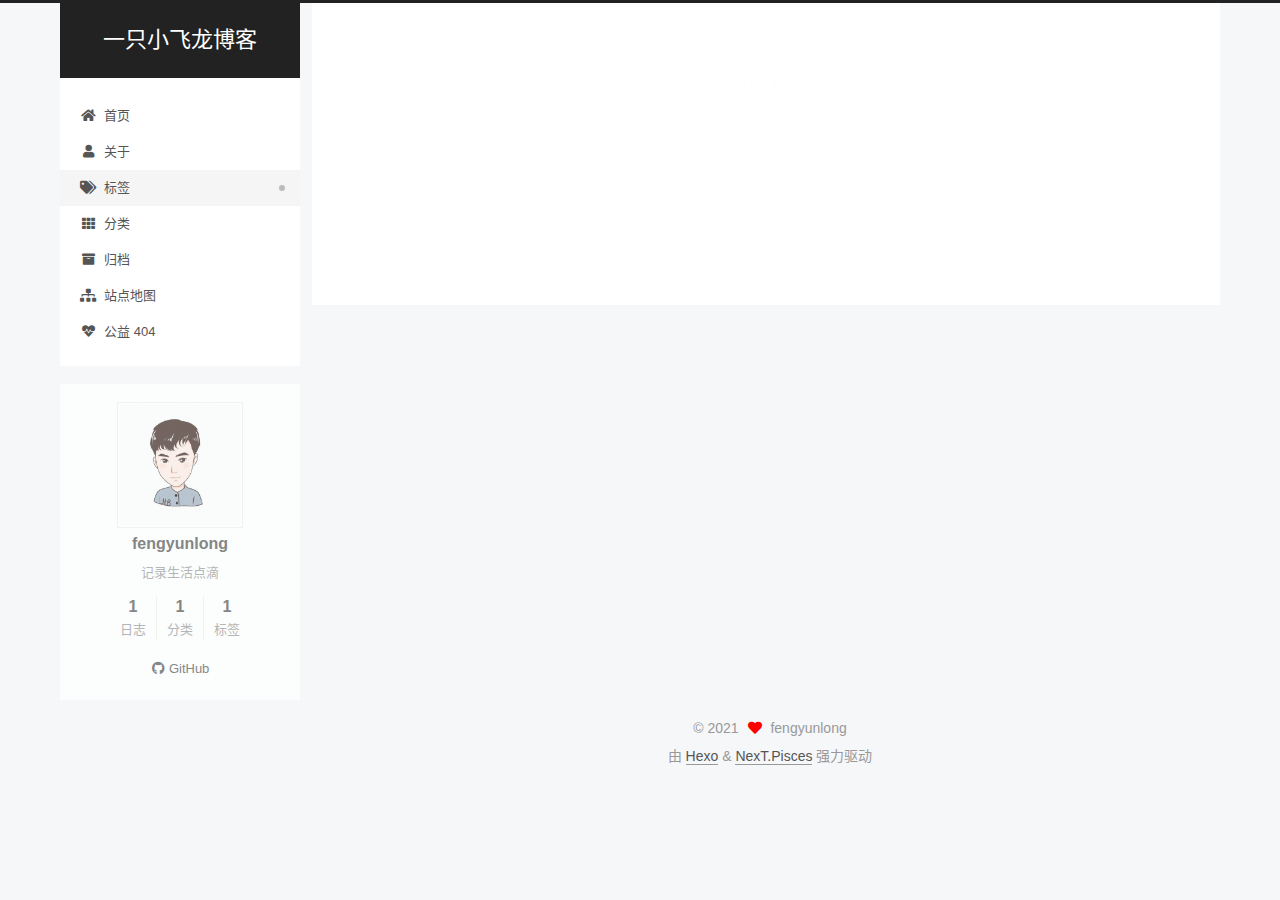
<file: tags/index.html>
<!DOCTYPE html>
<html lang="zh-CN">
<head>
  <meta charset="UTF-8">
<meta name="viewport" content="width=device-width, initial-scale=1, maximum-scale=2">
<meta name="theme-color" content="#222">
<meta name="generator" content="Hexo 5.4.0">
  <link rel="apple-touch-icon" sizes="180x180" href="/images/apple-touch-icon-next.png">
  <link rel="icon" type="image/png" sizes="32x32" href="/images/favicon-32x32-next.png">
  <link rel="icon" type="image/png" sizes="16x16" href="/images/favicon-16x16-next.png">
  <link rel="mask-icon" href="/images/logo.svg" color="#222">

<link rel="stylesheet" href="/css/main.css">


<link rel="stylesheet" href="/lib/font-awesome/css/all.min.css">

<script id="hexo-configurations">
    var NexT = window.NexT || {};
    var CONFIG = {"hostname":"fyl19920820.github.io","root":"/","scheme":"Pisces","version":"7.8.0","exturl":false,"sidebar":{"position":"left","display":"post","padding":18,"offset":12,"onmobile":false},"copycode":{"enable":false,"show_result":false,"style":null},"back2top":{"enable":true,"sidebar":false,"scrollpercent":false},"bookmark":{"enable":false,"color":"#222","save":"auto"},"fancybox":false,"mediumzoom":false,"lazyload":false,"pangu":false,"comments":{"style":"tabs","active":null,"storage":true,"lazyload":false,"nav":null},"algolia":{"hits":{"per_page":10},"labels":{"input_placeholder":"Search for Posts","hits_empty":"We didn't find any results for the search: ${query}","hits_stats":"${hits} results found in ${time} ms"}},"localsearch":{"enable":false,"trigger":"auto","top_n_per_article":1,"unescape":false,"preload":false},"motion":{"enable":true,"async":false,"transition":{"post_block":"fadeIn","post_header":"slideDownIn","post_body":"slideDownIn","coll_header":"slideLeftIn","sidebar":"slideUpIn"}}};
  </script>

  <meta name="description" content="记录生活点滴">
<meta property="og:type" content="website">
<meta property="og:title" content="tags">
<meta property="og:url" content="https://fyl19920820.github.io/tags/index.html">
<meta property="og:site_name" content="一只小飞龙博客">
<meta property="og:description" content="记录生活点滴">
<meta property="og:locale" content="zh_CN">
<meta property="article:published_time" content="2021-11-20T02:43:51.000Z">
<meta property="article:modified_time" content="2021-11-20T03:18:52.556Z">
<meta property="article:author" content="fengyunlong">
<meta name="twitter:card" content="summary">

<link rel="canonical" href="https://fyl19920820.github.io/tags/">


<script id="page-configurations">
  // https://hexo.io/docs/variables.html
  CONFIG.page = {
    sidebar: "",
    isHome : false,
    isPost : false,
    lang   : 'zh-CN'
  };
</script>

  <title>tags | 一只小飞龙博客
</title>
  






  <noscript>
  <style>
  .use-motion .brand,
  .use-motion .menu-item,
  .sidebar-inner,
  .use-motion .post-block,
  .use-motion .pagination,
  .use-motion .comments,
  .use-motion .post-header,
  .use-motion .post-body,
  .use-motion .collection-header { opacity: initial; }

  .use-motion .site-title,
  .use-motion .site-subtitle {
    opacity: initial;
    top: initial;
  }

  .use-motion .logo-line-before i { left: initial; }
  .use-motion .logo-line-after i { right: initial; }
  </style>
</noscript>

</head>

<body itemscope itemtype="http://schema.org/WebPage">
  <div class="container use-motion">
    <div class="headband"></div>

    <header class="header" itemscope itemtype="http://schema.org/WPHeader">
      <div class="header-inner"><div class="site-brand-container">
  <div class="site-nav-toggle">
    <div class="toggle" aria-label="切换导航栏">
      <span class="toggle-line toggle-line-first"></span>
      <span class="toggle-line toggle-line-middle"></span>
      <span class="toggle-line toggle-line-last"></span>
    </div>
  </div>

  <div class="site-meta">

    <a href="/" class="brand" rel="start">
      <span class="logo-line-before"><i></i></span>
      <h1 class="site-title">一只小飞龙博客</h1>
      <span class="logo-line-after"><i></i></span>
    </a>
  </div>

  <div class="site-nav-right">
    <div class="toggle popup-trigger">
    </div>
  </div>
</div>




<nav class="site-nav">
  <ul id="menu" class="main-menu menu">
        <li class="menu-item menu-item-home">

    <a href="/" rel="section"><i class="fa fa-home fa-fw"></i>首页</a>

  </li>
        <li class="menu-item menu-item-about">

    <a href="/about/" rel="section"><i class="fa fa-user fa-fw"></i>关于</a>

  </li>
        <li class="menu-item menu-item-tags">

    <a href="/tags/" rel="section"><i class="fa fa-tags fa-fw"></i>标签</a>

  </li>
        <li class="menu-item menu-item-categories">

    <a href="/categories/" rel="section"><i class="fa fa-th fa-fw"></i>分类</a>

  </li>
        <li class="menu-item menu-item-archives">

    <a href="/archives/" rel="section"><i class="fa fa-archive fa-fw"></i>归档</a>

  </li>
        <li class="menu-item menu-item-sitemap">

    <a href="/sitemap.xml" rel="section"><i class="fa fa-sitemap fa-fw"></i>站点地图</a>

  </li>
        <li class="menu-item menu-item-commonweal">

    <a href="/404/" rel="section"><i class="fa fa-heartbeat fa-fw"></i>公益 404</a>

  </li>
  </ul>
</nav>




</div>
    </header>

    
  <div class="back-to-top">
    <i class="fa fa-arrow-up"></i>
    <span>0%</span>
  </div>


    <main class="main">
      <div class="main-inner">
        <div class="content-wrap">
          
  
  

          <div class="content page posts-expand">
            

    
    
    
    <div class="post-block" lang="zh-CN">
      <header class="post-header">

<h1 class="post-title" itemprop="name headline">tags
</h1>

<div class="post-meta">
  

</div>

</header>

      
      
      
      <div class="post-body">
          <div class="tag-cloud">
            <div class="tag-cloud-title">
              目前共计 1 个标签
            </div>
            <div class="tag-cloud-tags">
              <a href="/tags/MarkDown/" style="font-size: 12px; color: #ccc">MarkDown</a>
            </div>
          </div>
        
      </div>
      
      
      
    </div>
    

    
    
    


          </div>
          

<script>
  window.addEventListener('tabs:register', () => {
    let { activeClass } = CONFIG.comments;
    if (CONFIG.comments.storage) {
      activeClass = localStorage.getItem('comments_active') || activeClass;
    }
    if (activeClass) {
      let activeTab = document.querySelector(`a[href="#comment-${activeClass}"]`);
      if (activeTab) {
        activeTab.click();
      }
    }
  });
  if (CONFIG.comments.storage) {
    window.addEventListener('tabs:click', event => {
      if (!event.target.matches('.tabs-comment .tab-content .tab-pane')) return;
      let commentClass = event.target.classList[1];
      localStorage.setItem('comments_active', commentClass);
    });
  }
</script>

        </div>
          
  
  <div class="toggle sidebar-toggle">
    <span class="toggle-line toggle-line-first"></span>
    <span class="toggle-line toggle-line-middle"></span>
    <span class="toggle-line toggle-line-last"></span>
  </div>

  <aside class="sidebar">
    <div class="sidebar-inner">

      <ul class="sidebar-nav motion-element">
        <li class="sidebar-nav-toc">
          文章目录
        </li>
        <li class="sidebar-nav-overview">
          站点概览
        </li>
      </ul>

      <!--noindex-->
      <div class="post-toc-wrap sidebar-panel">
      </div>
      <!--/noindex-->

      <div class="site-overview-wrap sidebar-panel">
        <div class="site-author motion-element" itemprop="author" itemscope itemtype="http://schema.org/Person">
    <img class="site-author-image" itemprop="image" alt="fengyunlong"
      src="/uploads/touxiang.jpeg">
  <p class="site-author-name" itemprop="name">fengyunlong</p>
  <div class="site-description" itemprop="description">记录生活点滴</div>
</div>
<div class="site-state-wrap motion-element">
  <nav class="site-state">
      <div class="site-state-item site-state-posts">
          <a href="/archives/">
        
          <span class="site-state-item-count">1</span>
          <span class="site-state-item-name">日志</span>
        </a>
      </div>
      <div class="site-state-item site-state-categories">
            <a href="/categories/">
          
        <span class="site-state-item-count">1</span>
        <span class="site-state-item-name">分类</span></a>
      </div>
      <div class="site-state-item site-state-tags">
            <a href="/tags/">
          
        <span class="site-state-item-count">1</span>
        <span class="site-state-item-name">标签</span></a>
      </div>
  </nav>
</div>
  <div class="links-of-author motion-element">
      <span class="links-of-author-item">
        <a href="https://github.com/fyl19920820" title="GitHub → https:&#x2F;&#x2F;github.com&#x2F;fyl19920820" rel="noopener" target="_blank"><i class="fab fa-github fa-fw"></i>GitHub</a>
      </span>
  </div>



      </div>

    </div>
  </aside>
  <div id="sidebar-dimmer"></div>


      </div>
    </main>

    <footer class="footer">
      <div class="footer-inner">
        

        

<div class="copyright">
  
  &copy; 
  <span itemprop="copyrightYear">2021</span>
  <span class="with-love">
    <i class="fa fa-heart"></i>
  </span>
  <span class="author" itemprop="copyrightHolder">fengyunlong</span>
</div>
  <div class="powered-by">由 <a href="https://hexo.io/" class="theme-link" rel="noopener" target="_blank">Hexo</a> & <a href="https://pisces.theme-next.org/" class="theme-link" rel="noopener" target="_blank">NexT.Pisces</a> 强力驱动
  </div>

        








      </div>
    </footer>
  </div>

  
  <script src="/lib/anime.min.js"></script>
  <script src="/lib/velocity/velocity.min.js"></script>
  <script src="/lib/velocity/velocity.ui.min.js"></script>

<script src="/js/utils.js"></script>

<script src="/js/motion.js"></script>


<script src="/js/schemes/pisces.js"></script>


<script src="/js/next-boot.js"></script>




  















  

  

</body>
</html>
</file>
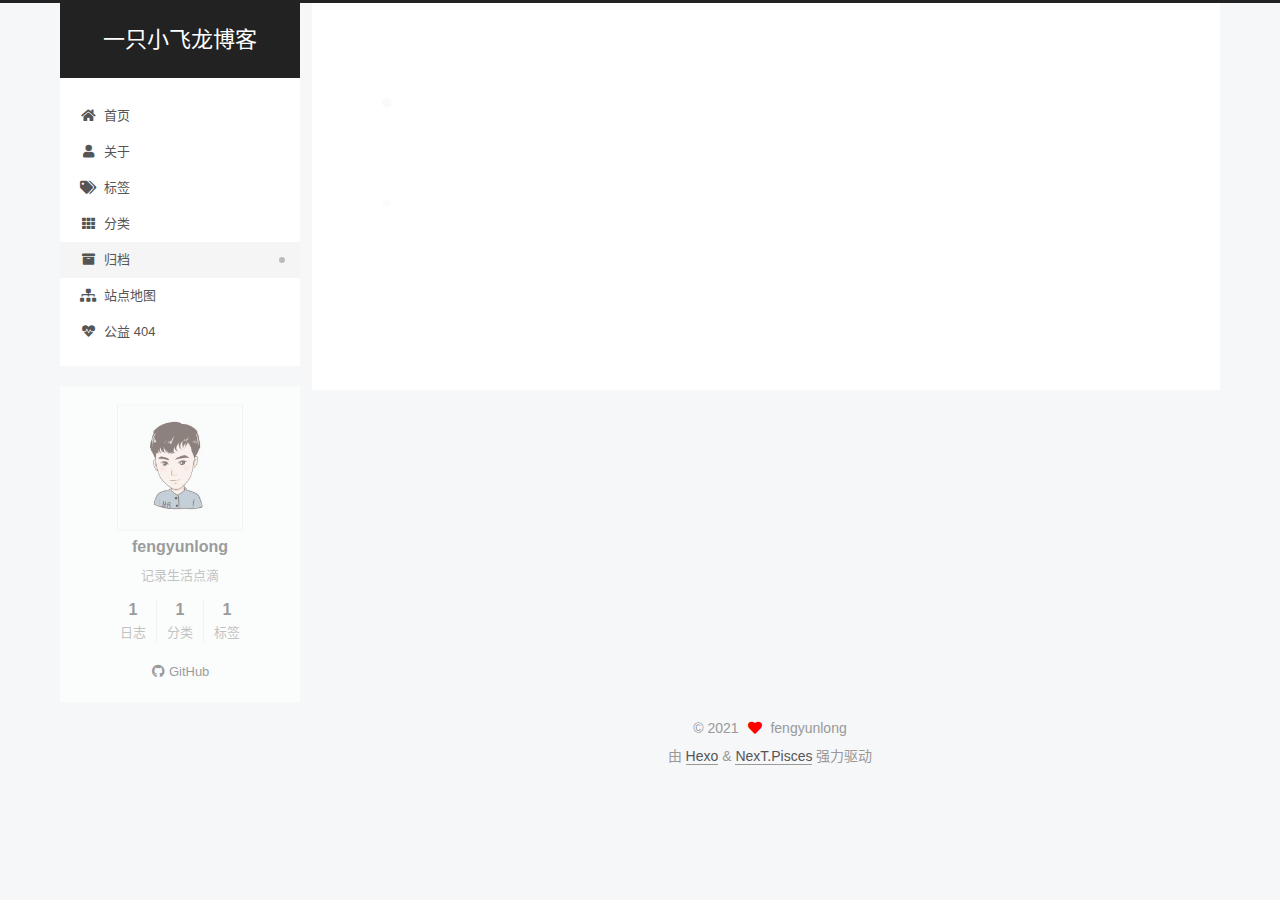
<file: archives/2021/index.html>
<!DOCTYPE html>
<html lang="zh-CN">
<head>
  <meta charset="UTF-8">
<meta name="viewport" content="width=device-width, initial-scale=1, maximum-scale=2">
<meta name="theme-color" content="#222">
<meta name="generator" content="Hexo 5.4.0">
  <link rel="apple-touch-icon" sizes="180x180" href="/images/apple-touch-icon-next.png">
  <link rel="icon" type="image/png" sizes="32x32" href="/images/favicon-32x32-next.png">
  <link rel="icon" type="image/png" sizes="16x16" href="/images/favicon-16x16-next.png">
  <link rel="mask-icon" href="/images/logo.svg" color="#222">

<link rel="stylesheet" href="/css/main.css">


<link rel="stylesheet" href="/lib/font-awesome/css/all.min.css">

<script id="hexo-configurations">
    var NexT = window.NexT || {};
    var CONFIG = {"hostname":"fyl19920820.github.io","root":"/","scheme":"Pisces","version":"7.8.0","exturl":false,"sidebar":{"position":"left","display":"post","padding":18,"offset":12,"onmobile":false},"copycode":{"enable":false,"show_result":false,"style":null},"back2top":{"enable":true,"sidebar":false,"scrollpercent":false},"bookmark":{"enable":false,"color":"#222","save":"auto"},"fancybox":false,"mediumzoom":false,"lazyload":false,"pangu":false,"comments":{"style":"tabs","active":null,"storage":true,"lazyload":false,"nav":null},"algolia":{"hits":{"per_page":10},"labels":{"input_placeholder":"Search for Posts","hits_empty":"We didn't find any results for the search: ${query}","hits_stats":"${hits} results found in ${time} ms"}},"localsearch":{"enable":false,"trigger":"auto","top_n_per_article":1,"unescape":false,"preload":false},"motion":{"enable":true,"async":false,"transition":{"post_block":"fadeIn","post_header":"slideDownIn","post_body":"slideDownIn","coll_header":"slideLeftIn","sidebar":"slideUpIn"}}};
  </script>

  <meta name="description" content="记录生活点滴">
<meta property="og:type" content="website">
<meta property="og:title" content="一只小飞龙博客">
<meta property="og:url" content="https://fyl19920820.github.io/archives/2021/index.html">
<meta property="og:site_name" content="一只小飞龙博客">
<meta property="og:description" content="记录生活点滴">
<meta property="og:locale" content="zh_CN">
<meta property="article:author" content="fengyunlong">
<meta name="twitter:card" content="summary">

<link rel="canonical" href="https://fyl19920820.github.io/archives/2021/">


<script id="page-configurations">
  // https://hexo.io/docs/variables.html
  CONFIG.page = {
    sidebar: "",
    isHome : false,
    isPost : false,
    lang   : 'zh-CN'
  };
</script>

  <title>归档 | 一只小飞龙博客</title>
  






  <noscript>
  <style>
  .use-motion .brand,
  .use-motion .menu-item,
  .sidebar-inner,
  .use-motion .post-block,
  .use-motion .pagination,
  .use-motion .comments,
  .use-motion .post-header,
  .use-motion .post-body,
  .use-motion .collection-header { opacity: initial; }

  .use-motion .site-title,
  .use-motion .site-subtitle {
    opacity: initial;
    top: initial;
  }

  .use-motion .logo-line-before i { left: initial; }
  .use-motion .logo-line-after i { right: initial; }
  </style>
</noscript>

</head>

<body itemscope itemtype="http://schema.org/WebPage">
  <div class="container use-motion">
    <div class="headband"></div>

    <header class="header" itemscope itemtype="http://schema.org/WPHeader">
      <div class="header-inner"><div class="site-brand-container">
  <div class="site-nav-toggle">
    <div class="toggle" aria-label="切换导航栏">
      <span class="toggle-line toggle-line-first"></span>
      <span class="toggle-line toggle-line-middle"></span>
      <span class="toggle-line toggle-line-last"></span>
    </div>
  </div>

  <div class="site-meta">

    <a href="/" class="brand" rel="start">
      <span class="logo-line-before"><i></i></span>
      <h1 class="site-title">一只小飞龙博客</h1>
      <span class="logo-line-after"><i></i></span>
    </a>
  </div>

  <div class="site-nav-right">
    <div class="toggle popup-trigger">
    </div>
  </div>
</div>




<nav class="site-nav">
  <ul id="menu" class="main-menu menu">
        <li class="menu-item menu-item-home">

    <a href="/" rel="section"><i class="fa fa-home fa-fw"></i>首页</a>

  </li>
        <li class="menu-item menu-item-about">

    <a href="/about/" rel="section"><i class="fa fa-user fa-fw"></i>关于</a>

  </li>
        <li class="menu-item menu-item-tags">

    <a href="/tags/" rel="section"><i class="fa fa-tags fa-fw"></i>标签</a>

  </li>
        <li class="menu-item menu-item-categories">

    <a href="/categories/" rel="section"><i class="fa fa-th fa-fw"></i>分类</a>

  </li>
        <li class="menu-item menu-item-archives">

    <a href="/archives/" rel="section"><i class="fa fa-archive fa-fw"></i>归档</a>

  </li>
        <li class="menu-item menu-item-sitemap">

    <a href="/sitemap.xml" rel="section"><i class="fa fa-sitemap fa-fw"></i>站点地图</a>

  </li>
        <li class="menu-item menu-item-commonweal">

    <a href="/404/" rel="section"><i class="fa fa-heartbeat fa-fw"></i>公益 404</a>

  </li>
  </ul>
</nav>




</div>
    </header>

    
  <div class="back-to-top">
    <i class="fa fa-arrow-up"></i>
    <span>0%</span>
  </div>


    <main class="main">
      <div class="main-inner">
        <div class="content-wrap">
          

          <div class="content archive">
            

  
  
  
  <div class="post-block">
    <div class="posts-collapse">
      <div class="collection-title">
        <span class="collection-header">嗯..! 目前共计 1 篇日志。 继续努力。</span>
      </div>

      
    <div class="collection-year">
      <span class="collection-header">2021</span>
    </div>

  <article itemscope itemtype="http://schema.org/Article">
    <header class="post-header">

      <div class="post-meta">
        <time itemprop="dateCreated"
              datetime="2021-11-20T11:29:49+08:00"
              content="2021-11-20">
          11-20
        </time>
      </div>

      <div class="post-title">
          <a class="post-title-link" href="/2021/11/20/hello-world/" itemprop="url">
            <span itemprop="name">Hello World</span>
          </a>
      </div>

    </header>
  </article>


    </div>
  </div>
  
  
  

  



          </div>
          

<script>
  window.addEventListener('tabs:register', () => {
    let { activeClass } = CONFIG.comments;
    if (CONFIG.comments.storage) {
      activeClass = localStorage.getItem('comments_active') || activeClass;
    }
    if (activeClass) {
      let activeTab = document.querySelector(`a[href="#comment-${activeClass}"]`);
      if (activeTab) {
        activeTab.click();
      }
    }
  });
  if (CONFIG.comments.storage) {
    window.addEventListener('tabs:click', event => {
      if (!event.target.matches('.tabs-comment .tab-content .tab-pane')) return;
      let commentClass = event.target.classList[1];
      localStorage.setItem('comments_active', commentClass);
    });
  }
</script>

        </div>
          
  
  <div class="toggle sidebar-toggle">
    <span class="toggle-line toggle-line-first"></span>
    <span class="toggle-line toggle-line-middle"></span>
    <span class="toggle-line toggle-line-last"></span>
  </div>

  <aside class="sidebar">
    <div class="sidebar-inner">

      <ul class="sidebar-nav motion-element">
        <li class="sidebar-nav-toc">
          文章目录
        </li>
        <li class="sidebar-nav-overview">
          站点概览
        </li>
      </ul>

      <!--noindex-->
      <div class="post-toc-wrap sidebar-panel">
      </div>
      <!--/noindex-->

      <div class="site-overview-wrap sidebar-panel">
        <div class="site-author motion-element" itemprop="author" itemscope itemtype="http://schema.org/Person">
    <img class="site-author-image" itemprop="image" alt="fengyunlong"
      src="/uploads/touxiang.jpeg">
  <p class="site-author-name" itemprop="name">fengyunlong</p>
  <div class="site-description" itemprop="description">记录生活点滴</div>
</div>
<div class="site-state-wrap motion-element">
  <nav class="site-state">
      <div class="site-state-item site-state-posts">
          <a href="/archives/">
        
          <span class="site-state-item-count">1</span>
          <span class="site-state-item-name">日志</span>
        </a>
      </div>
      <div class="site-state-item site-state-categories">
            <a href="/categories/">
          
        <span class="site-state-item-count">1</span>
        <span class="site-state-item-name">分类</span></a>
      </div>
      <div class="site-state-item site-state-tags">
            <a href="/tags/">
          
        <span class="site-state-item-count">1</span>
        <span class="site-state-item-name">标签</span></a>
      </div>
  </nav>
</div>
  <div class="links-of-author motion-element">
      <span class="links-of-author-item">
        <a href="https://github.com/fyl19920820" title="GitHub → https:&#x2F;&#x2F;github.com&#x2F;fyl19920820" rel="noopener" target="_blank"><i class="fab fa-github fa-fw"></i>GitHub</a>
      </span>
  </div>



      </div>

    </div>
  </aside>
  <div id="sidebar-dimmer"></div>


      </div>
    </main>

    <footer class="footer">
      <div class="footer-inner">
        

        

<div class="copyright">
  
  &copy; 
  <span itemprop="copyrightYear">2021</span>
  <span class="with-love">
    <i class="fa fa-heart"></i>
  </span>
  <span class="author" itemprop="copyrightHolder">fengyunlong</span>
</div>
  <div class="powered-by">由 <a href="https://hexo.io/" class="theme-link" rel="noopener" target="_blank">Hexo</a> & <a href="https://pisces.theme-next.org/" class="theme-link" rel="noopener" target="_blank">NexT.Pisces</a> 强力驱动
  </div>

        








      </div>
    </footer>
  </div>

  
  <script src="/lib/anime.min.js"></script>
  <script src="/lib/velocity/velocity.min.js"></script>
  <script src="/lib/velocity/velocity.ui.min.js"></script>

<script src="/js/utils.js"></script>

<script src="/js/motion.js"></script>


<script src="/js/schemes/pisces.js"></script>


<script src="/js/next-boot.js"></script>




  















  

  

</body>
</html>
</file>
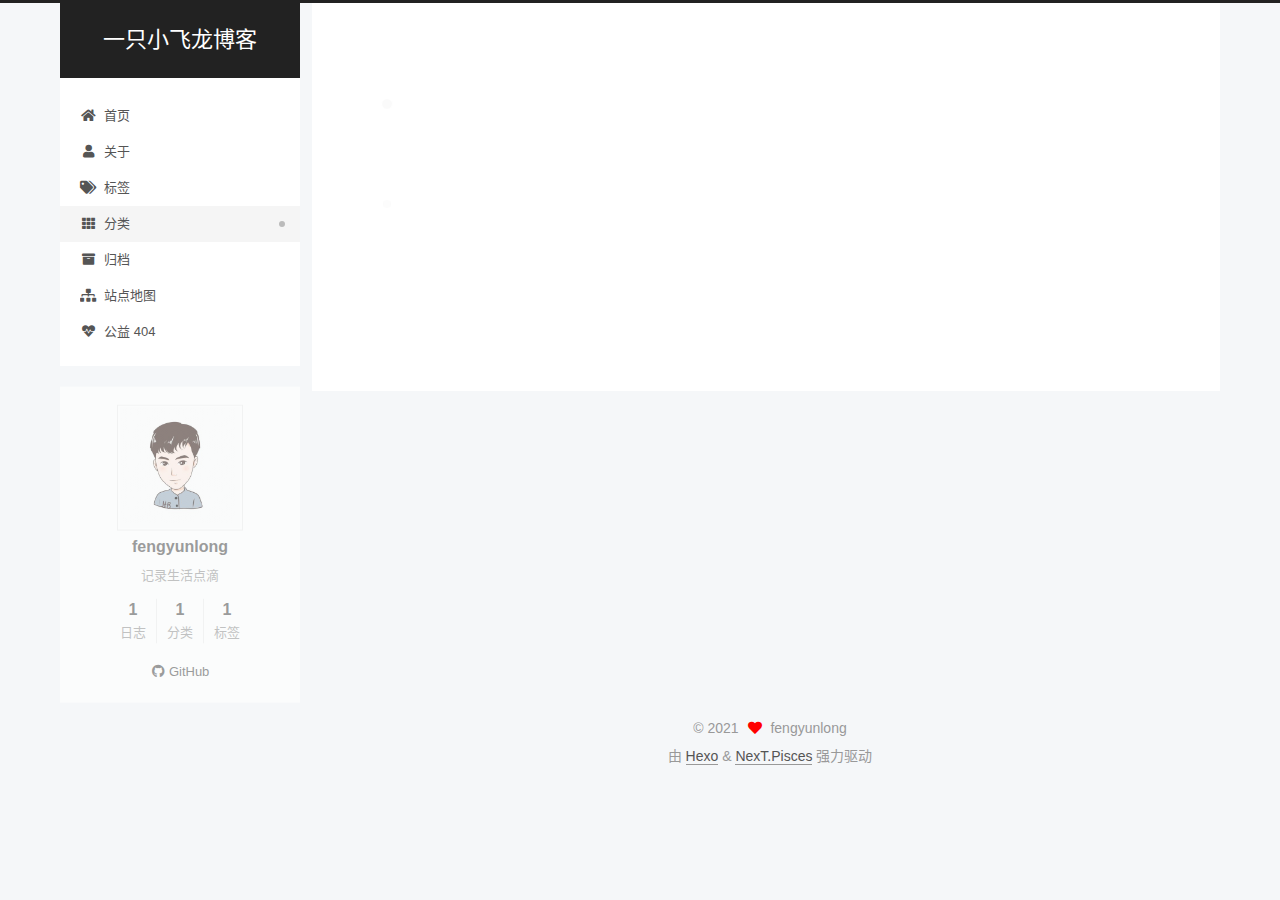
<file: categories/指南/index.html>
<!DOCTYPE html>
<html lang="zh-CN">
<head>
  <meta charset="UTF-8">
<meta name="viewport" content="width=device-width, initial-scale=1, maximum-scale=2">
<meta name="theme-color" content="#222">
<meta name="generator" content="Hexo 5.4.0">
  <link rel="apple-touch-icon" sizes="180x180" href="/images/apple-touch-icon-next.png">
  <link rel="icon" type="image/png" sizes="32x32" href="/images/favicon-32x32-next.png">
  <link rel="icon" type="image/png" sizes="16x16" href="/images/favicon-16x16-next.png">
  <link rel="mask-icon" href="/images/logo.svg" color="#222">

<link rel="stylesheet" href="/css/main.css">


<link rel="stylesheet" href="/lib/font-awesome/css/all.min.css">

<script id="hexo-configurations">
    var NexT = window.NexT || {};
    var CONFIG = {"hostname":"fyl19920820.github.io","root":"/","scheme":"Pisces","version":"7.8.0","exturl":false,"sidebar":{"position":"left","display":"post","padding":18,"offset":12,"onmobile":false},"copycode":{"enable":false,"show_result":false,"style":null},"back2top":{"enable":true,"sidebar":false,"scrollpercent":false},"bookmark":{"enable":false,"color":"#222","save":"auto"},"fancybox":false,"mediumzoom":false,"lazyload":false,"pangu":false,"comments":{"style":"tabs","active":null,"storage":true,"lazyload":false,"nav":null},"algolia":{"hits":{"per_page":10},"labels":{"input_placeholder":"Search for Posts","hits_empty":"We didn't find any results for the search: ${query}","hits_stats":"${hits} results found in ${time} ms"}},"localsearch":{"enable":false,"trigger":"auto","top_n_per_article":1,"unescape":false,"preload":false},"motion":{"enable":true,"async":false,"transition":{"post_block":"fadeIn","post_header":"slideDownIn","post_body":"slideDownIn","coll_header":"slideLeftIn","sidebar":"slideUpIn"}}};
  </script>

  <meta name="description" content="记录生活点滴">
<meta property="og:type" content="website">
<meta property="og:title" content="一只小飞龙博客">
<meta property="og:url" content="https://fyl19920820.github.io/categories/%E6%8C%87%E5%8D%97/index.html">
<meta property="og:site_name" content="一只小飞龙博客">
<meta property="og:description" content="记录生活点滴">
<meta property="og:locale" content="zh_CN">
<meta property="article:author" content="fengyunlong">
<meta name="twitter:card" content="summary">

<link rel="canonical" href="https://fyl19920820.github.io/categories/%E6%8C%87%E5%8D%97/">


<script id="page-configurations">
  // https://hexo.io/docs/variables.html
  CONFIG.page = {
    sidebar: "",
    isHome : false,
    isPost : false,
    lang   : 'zh-CN'
  };
</script>

  <title>分类: 指南 | 一只小飞龙博客</title>
  






  <noscript>
  <style>
  .use-motion .brand,
  .use-motion .menu-item,
  .sidebar-inner,
  .use-motion .post-block,
  .use-motion .pagination,
  .use-motion .comments,
  .use-motion .post-header,
  .use-motion .post-body,
  .use-motion .collection-header { opacity: initial; }

  .use-motion .site-title,
  .use-motion .site-subtitle {
    opacity: initial;
    top: initial;
  }

  .use-motion .logo-line-before i { left: initial; }
  .use-motion .logo-line-after i { right: initial; }
  </style>
</noscript>

</head>

<body itemscope itemtype="http://schema.org/WebPage">
  <div class="container use-motion">
    <div class="headband"></div>

    <header class="header" itemscope itemtype="http://schema.org/WPHeader">
      <div class="header-inner"><div class="site-brand-container">
  <div class="site-nav-toggle">
    <div class="toggle" aria-label="切换导航栏">
      <span class="toggle-line toggle-line-first"></span>
      <span class="toggle-line toggle-line-middle"></span>
      <span class="toggle-line toggle-line-last"></span>
    </div>
  </div>

  <div class="site-meta">

    <a href="/" class="brand" rel="start">
      <span class="logo-line-before"><i></i></span>
      <h1 class="site-title">一只小飞龙博客</h1>
      <span class="logo-line-after"><i></i></span>
    </a>
  </div>

  <div class="site-nav-right">
    <div class="toggle popup-trigger">
    </div>
  </div>
</div>




<nav class="site-nav">
  <ul id="menu" class="main-menu menu">
        <li class="menu-item menu-item-home">

    <a href="/" rel="section"><i class="fa fa-home fa-fw"></i>首页</a>

  </li>
        <li class="menu-item menu-item-about">

    <a href="/about/" rel="section"><i class="fa fa-user fa-fw"></i>关于</a>

  </li>
        <li class="menu-item menu-item-tags">

    <a href="/tags/" rel="section"><i class="fa fa-tags fa-fw"></i>标签</a>

  </li>
        <li class="menu-item menu-item-categories">

    <a href="/categories/" rel="section"><i class="fa fa-th fa-fw"></i>分类</a>

  </li>
        <li class="menu-item menu-item-archives">

    <a href="/archives/" rel="section"><i class="fa fa-archive fa-fw"></i>归档</a>

  </li>
        <li class="menu-item menu-item-sitemap">

    <a href="/sitemap.xml" rel="section"><i class="fa fa-sitemap fa-fw"></i>站点地图</a>

  </li>
        <li class="menu-item menu-item-commonweal">

    <a href="/404/" rel="section"><i class="fa fa-heartbeat fa-fw"></i>公益 404</a>

  </li>
  </ul>
</nav>




</div>
    </header>

    
  <div class="back-to-top">
    <i class="fa fa-arrow-up"></i>
    <span>0%</span>
  </div>


    <main class="main">
      <div class="main-inner">
        <div class="content-wrap">
          

          <div class="content category">
            

  
  
  
  <div class="post-block">
    <div class="posts-collapse">
      <div class="collection-title">
        <h2 class="collection-header">指南
          <small>分类</small>
        </h2>
      </div>

      
    <div class="collection-year">
      <span class="collection-header">2021</span>
    </div>

  <article itemscope itemtype="http://schema.org/Article">
    <header class="post-header">

      <div class="post-meta">
        <time itemprop="dateCreated"
              datetime="2021-11-20T11:29:49+08:00"
              content="2021-11-20">
          11-20
        </time>
      </div>

      <div class="post-title">
          <a class="post-title-link" href="/2021/11/20/hello-world/" itemprop="url">
            <span itemprop="name">Hello World</span>
          </a>
      </div>

    </header>
  </article>

    </div>
  </div>
  
  
  

  



          </div>
          

<script>
  window.addEventListener('tabs:register', () => {
    let { activeClass } = CONFIG.comments;
    if (CONFIG.comments.storage) {
      activeClass = localStorage.getItem('comments_active') || activeClass;
    }
    if (activeClass) {
      let activeTab = document.querySelector(`a[href="#comment-${activeClass}"]`);
      if (activeTab) {
        activeTab.click();
      }
    }
  });
  if (CONFIG.comments.storage) {
    window.addEventListener('tabs:click', event => {
      if (!event.target.matches('.tabs-comment .tab-content .tab-pane')) return;
      let commentClass = event.target.classList[1];
      localStorage.setItem('comments_active', commentClass);
    });
  }
</script>

        </div>
          
  
  <div class="toggle sidebar-toggle">
    <span class="toggle-line toggle-line-first"></span>
    <span class="toggle-line toggle-line-middle"></span>
    <span class="toggle-line toggle-line-last"></span>
  </div>

  <aside class="sidebar">
    <div class="sidebar-inner">

      <ul class="sidebar-nav motion-element">
        <li class="sidebar-nav-toc">
          文章目录
        </li>
        <li class="sidebar-nav-overview">
          站点概览
        </li>
      </ul>

      <!--noindex-->
      <div class="post-toc-wrap sidebar-panel">
      </div>
      <!--/noindex-->

      <div class="site-overview-wrap sidebar-panel">
        <div class="site-author motion-element" itemprop="author" itemscope itemtype="http://schema.org/Person">
    <img class="site-author-image" itemprop="image" alt="fengyunlong"
      src="/uploads/touxiang.jpeg">
  <p class="site-author-name" itemprop="name">fengyunlong</p>
  <div class="site-description" itemprop="description">记录生活点滴</div>
</div>
<div class="site-state-wrap motion-element">
  <nav class="site-state">
      <div class="site-state-item site-state-posts">
          <a href="/archives/">
        
          <span class="site-state-item-count">1</span>
          <span class="site-state-item-name">日志</span>
        </a>
      </div>
      <div class="site-state-item site-state-categories">
            <a href="/categories/">
          
        <span class="site-state-item-count">1</span>
        <span class="site-state-item-name">分类</span></a>
      </div>
      <div class="site-state-item site-state-tags">
            <a href="/tags/">
          
        <span class="site-state-item-count">1</span>
        <span class="site-state-item-name">标签</span></a>
      </div>
  </nav>
</div>
  <div class="links-of-author motion-element">
      <span class="links-of-author-item">
        <a href="https://github.com/fyl19920820" title="GitHub → https:&#x2F;&#x2F;github.com&#x2F;fyl19920820" rel="noopener" target="_blank"><i class="fab fa-github fa-fw"></i>GitHub</a>
      </span>
  </div>



      </div>

    </div>
  </aside>
  <div id="sidebar-dimmer"></div>


      </div>
    </main>

    <footer class="footer">
      <div class="footer-inner">
        

        

<div class="copyright">
  
  &copy; 
  <span itemprop="copyrightYear">2021</span>
  <span class="with-love">
    <i class="fa fa-heart"></i>
  </span>
  <span class="author" itemprop="copyrightHolder">fengyunlong</span>
</div>
  <div class="powered-by">由 <a href="https://hexo.io/" class="theme-link" rel="noopener" target="_blank">Hexo</a> & <a href="https://pisces.theme-next.org/" class="theme-link" rel="noopener" target="_blank">NexT.Pisces</a> 强力驱动
  </div>

        








      </div>
    </footer>
  </div>

  
  <script src="/lib/anime.min.js"></script>
  <script src="/lib/velocity/velocity.min.js"></script>
  <script src="/lib/velocity/velocity.ui.min.js"></script>

<script src="/js/utils.js"></script>

<script src="/js/motion.js"></script>


<script src="/js/schemes/pisces.js"></script>


<script src="/js/next-boot.js"></script>




  















  

  

</body>
</html>
</file>
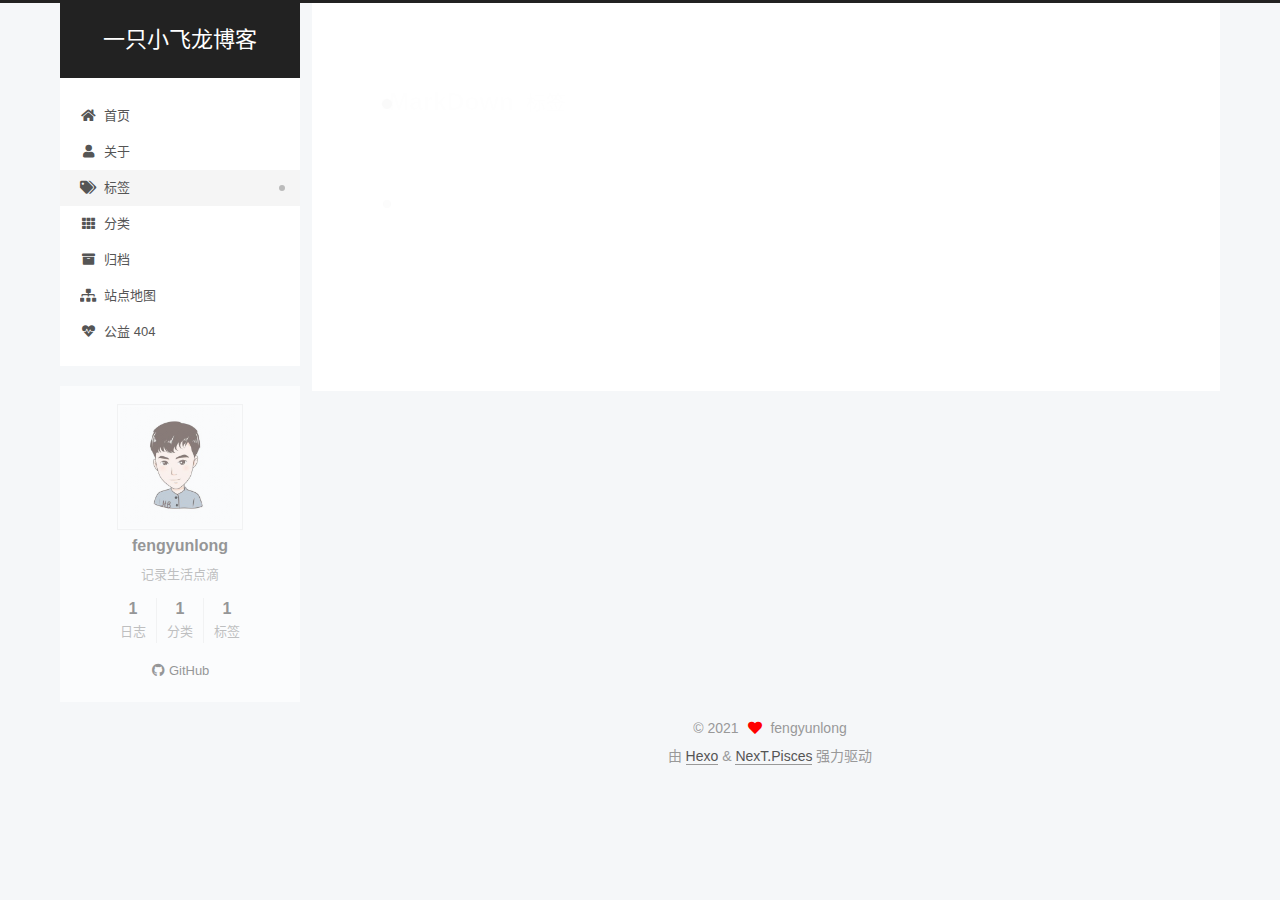
<file: tags/MarkDown/index.html>
<!DOCTYPE html>
<html lang="zh-CN">
<head>
  <meta charset="UTF-8">
<meta name="viewport" content="width=device-width, initial-scale=1, maximum-scale=2">
<meta name="theme-color" content="#222">
<meta name="generator" content="Hexo 5.4.0">
  <link rel="apple-touch-icon" sizes="180x180" href="/images/apple-touch-icon-next.png">
  <link rel="icon" type="image/png" sizes="32x32" href="/images/favicon-32x32-next.png">
  <link rel="icon" type="image/png" sizes="16x16" href="/images/favicon-16x16-next.png">
  <link rel="mask-icon" href="/images/logo.svg" color="#222">

<link rel="stylesheet" href="/css/main.css">


<link rel="stylesheet" href="/lib/font-awesome/css/all.min.css">

<script id="hexo-configurations">
    var NexT = window.NexT || {};
    var CONFIG = {"hostname":"fyl19920820.github.io","root":"/","scheme":"Pisces","version":"7.8.0","exturl":false,"sidebar":{"position":"left","display":"post","padding":18,"offset":12,"onmobile":false},"copycode":{"enable":false,"show_result":false,"style":null},"back2top":{"enable":true,"sidebar":false,"scrollpercent":false},"bookmark":{"enable":false,"color":"#222","save":"auto"},"fancybox":false,"mediumzoom":false,"lazyload":false,"pangu":false,"comments":{"style":"tabs","active":null,"storage":true,"lazyload":false,"nav":null},"algolia":{"hits":{"per_page":10},"labels":{"input_placeholder":"Search for Posts","hits_empty":"We didn't find any results for the search: ${query}","hits_stats":"${hits} results found in ${time} ms"}},"localsearch":{"enable":false,"trigger":"auto","top_n_per_article":1,"unescape":false,"preload":false},"motion":{"enable":true,"async":false,"transition":{"post_block":"fadeIn","post_header":"slideDownIn","post_body":"slideDownIn","coll_header":"slideLeftIn","sidebar":"slideUpIn"}}};
  </script>

  <meta name="description" content="记录生活点滴">
<meta property="og:type" content="website">
<meta property="og:title" content="一只小飞龙博客">
<meta property="og:url" content="https://fyl19920820.github.io/tags/MarkDown/index.html">
<meta property="og:site_name" content="一只小飞龙博客">
<meta property="og:description" content="记录生活点滴">
<meta property="og:locale" content="zh_CN">
<meta property="article:author" content="fengyunlong">
<meta name="twitter:card" content="summary">

<link rel="canonical" href="https://fyl19920820.github.io/tags/MarkDown/">


<script id="page-configurations">
  // https://hexo.io/docs/variables.html
  CONFIG.page = {
    sidebar: "",
    isHome : false,
    isPost : false,
    lang   : 'zh-CN'
  };
</script>

  <title>标签: MarkDown | 一只小飞龙博客</title>
  






  <noscript>
  <style>
  .use-motion .brand,
  .use-motion .menu-item,
  .sidebar-inner,
  .use-motion .post-block,
  .use-motion .pagination,
  .use-motion .comments,
  .use-motion .post-header,
  .use-motion .post-body,
  .use-motion .collection-header { opacity: initial; }

  .use-motion .site-title,
  .use-motion .site-subtitle {
    opacity: initial;
    top: initial;
  }

  .use-motion .logo-line-before i { left: initial; }
  .use-motion .logo-line-after i { right: initial; }
  </style>
</noscript>

</head>

<body itemscope itemtype="http://schema.org/WebPage">
  <div class="container use-motion">
    <div class="headband"></div>

    <header class="header" itemscope itemtype="http://schema.org/WPHeader">
      <div class="header-inner"><div class="site-brand-container">
  <div class="site-nav-toggle">
    <div class="toggle" aria-label="切换导航栏">
      <span class="toggle-line toggle-line-first"></span>
      <span class="toggle-line toggle-line-middle"></span>
      <span class="toggle-line toggle-line-last"></span>
    </div>
  </div>

  <div class="site-meta">

    <a href="/" class="brand" rel="start">
      <span class="logo-line-before"><i></i></span>
      <h1 class="site-title">一只小飞龙博客</h1>
      <span class="logo-line-after"><i></i></span>
    </a>
  </div>

  <div class="site-nav-right">
    <div class="toggle popup-trigger">
    </div>
  </div>
</div>




<nav class="site-nav">
  <ul id="menu" class="main-menu menu">
        <li class="menu-item menu-item-home">

    <a href="/" rel="section"><i class="fa fa-home fa-fw"></i>首页</a>

  </li>
        <li class="menu-item menu-item-about">

    <a href="/about/" rel="section"><i class="fa fa-user fa-fw"></i>关于</a>

  </li>
        <li class="menu-item menu-item-tags">

    <a href="/tags/" rel="section"><i class="fa fa-tags fa-fw"></i>标签</a>

  </li>
        <li class="menu-item menu-item-categories">

    <a href="/categories/" rel="section"><i class="fa fa-th fa-fw"></i>分类</a>

  </li>
        <li class="menu-item menu-item-archives">

    <a href="/archives/" rel="section"><i class="fa fa-archive fa-fw"></i>归档</a>

  </li>
        <li class="menu-item menu-item-sitemap">

    <a href="/sitemap.xml" rel="section"><i class="fa fa-sitemap fa-fw"></i>站点地图</a>

  </li>
        <li class="menu-item menu-item-commonweal">

    <a href="/404/" rel="section"><i class="fa fa-heartbeat fa-fw"></i>公益 404</a>

  </li>
  </ul>
</nav>




</div>
    </header>

    
  <div class="back-to-top">
    <i class="fa fa-arrow-up"></i>
    <span>0%</span>
  </div>


    <main class="main">
      <div class="main-inner">
        <div class="content-wrap">
          

          <div class="content tag">
            

  
  
  
  <div class="post-block">
    <div class="posts-collapse">
      <div class="collection-title">
        <h2 class="collection-header">MarkDown
          <small>标签</small>
        </h2>
      </div>

      
    <div class="collection-year">
      <span class="collection-header">2021</span>
    </div>

  <article itemscope itemtype="http://schema.org/Article">
    <header class="post-header">

      <div class="post-meta">
        <time itemprop="dateCreated"
              datetime="2021-11-20T11:29:49+08:00"
              content="2021-11-20">
          11-20
        </time>
      </div>

      <div class="post-title">
          <a class="post-title-link" href="/2021/11/20/hello-world/" itemprop="url">
            <span itemprop="name">Hello World</span>
          </a>
      </div>

    </header>
  </article>

    </div>
  </div>
  
  
  

  



          </div>
          

<script>
  window.addEventListener('tabs:register', () => {
    let { activeClass } = CONFIG.comments;
    if (CONFIG.comments.storage) {
      activeClass = localStorage.getItem('comments_active') || activeClass;
    }
    if (activeClass) {
      let activeTab = document.querySelector(`a[href="#comment-${activeClass}"]`);
      if (activeTab) {
        activeTab.click();
      }
    }
  });
  if (CONFIG.comments.storage) {
    window.addEventListener('tabs:click', event => {
      if (!event.target.matches('.tabs-comment .tab-content .tab-pane')) return;
      let commentClass = event.target.classList[1];
      localStorage.setItem('comments_active', commentClass);
    });
  }
</script>

        </div>
          
  
  <div class="toggle sidebar-toggle">
    <span class="toggle-line toggle-line-first"></span>
    <span class="toggle-line toggle-line-middle"></span>
    <span class="toggle-line toggle-line-last"></span>
  </div>

  <aside class="sidebar">
    <div class="sidebar-inner">

      <ul class="sidebar-nav motion-element">
        <li class="sidebar-nav-toc">
          文章目录
        </li>
        <li class="sidebar-nav-overview">
          站点概览
        </li>
      </ul>

      <!--noindex-->
      <div class="post-toc-wrap sidebar-panel">
      </div>
      <!--/noindex-->

      <div class="site-overview-wrap sidebar-panel">
        <div class="site-author motion-element" itemprop="author" itemscope itemtype="http://schema.org/Person">
    <img class="site-author-image" itemprop="image" alt="fengyunlong"
      src="/uploads/touxiang.jpeg">
  <p class="site-author-name" itemprop="name">fengyunlong</p>
  <div class="site-description" itemprop="description">记录生活点滴</div>
</div>
<div class="site-state-wrap motion-element">
  <nav class="site-state">
      <div class="site-state-item site-state-posts">
          <a href="/archives/">
        
          <span class="site-state-item-count">1</span>
          <span class="site-state-item-name">日志</span>
        </a>
      </div>
      <div class="site-state-item site-state-categories">
            <a href="/categories/">
          
        <span class="site-state-item-count">1</span>
        <span class="site-state-item-name">分类</span></a>
      </div>
      <div class="site-state-item site-state-tags">
            <a href="/tags/">
          
        <span class="site-state-item-count">1</span>
        <span class="site-state-item-name">标签</span></a>
      </div>
  </nav>
</div>
  <div class="links-of-author motion-element">
      <span class="links-of-author-item">
        <a href="https://github.com/fyl19920820" title="GitHub → https:&#x2F;&#x2F;github.com&#x2F;fyl19920820" rel="noopener" target="_blank"><i class="fab fa-github fa-fw"></i>GitHub</a>
      </span>
  </div>



      </div>

    </div>
  </aside>
  <div id="sidebar-dimmer"></div>


      </div>
    </main>

    <footer class="footer">
      <div class="footer-inner">
        

        

<div class="copyright">
  
  &copy; 
  <span itemprop="copyrightYear">2021</span>
  <span class="with-love">
    <i class="fa fa-heart"></i>
  </span>
  <span class="author" itemprop="copyrightHolder">fengyunlong</span>
</div>
  <div class="powered-by">由 <a href="https://hexo.io/" class="theme-link" rel="noopener" target="_blank">Hexo</a> & <a href="https://pisces.theme-next.org/" class="theme-link" rel="noopener" target="_blank">NexT.Pisces</a> 强力驱动
  </div>

        








      </div>
    </footer>
  </div>

  
  <script src="/lib/anime.min.js"></script>
  <script src="/lib/velocity/velocity.min.js"></script>
  <script src="/lib/velocity/velocity.ui.min.js"></script>

<script src="/js/utils.js"></script>

<script src="/js/motion.js"></script>


<script src="/js/schemes/pisces.js"></script>


<script src="/js/next-boot.js"></script>




  















  

  

</body>
</html>
</file>
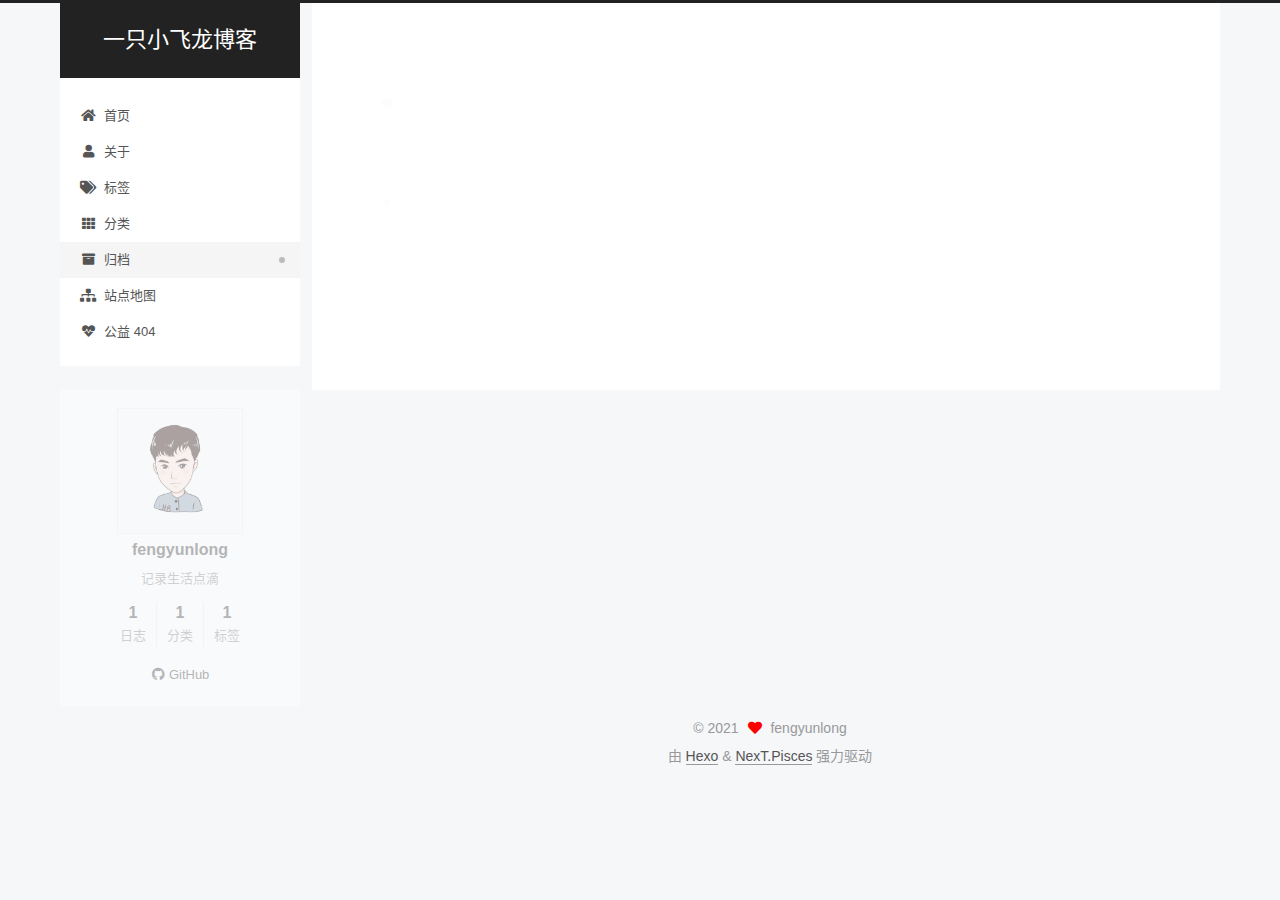
<file: archives/2021/11/index.html>
<!DOCTYPE html>
<html lang="zh-CN">
<head>
  <meta charset="UTF-8">
<meta name="viewport" content="width=device-width, initial-scale=1, maximum-scale=2">
<meta name="theme-color" content="#222">
<meta name="generator" content="Hexo 5.4.0">
  <link rel="apple-touch-icon" sizes="180x180" href="/images/apple-touch-icon-next.png">
  <link rel="icon" type="image/png" sizes="32x32" href="/images/favicon-32x32-next.png">
  <link rel="icon" type="image/png" sizes="16x16" href="/images/favicon-16x16-next.png">
  <link rel="mask-icon" href="/images/logo.svg" color="#222">

<link rel="stylesheet" href="/css/main.css">


<link rel="stylesheet" href="/lib/font-awesome/css/all.min.css">

<script id="hexo-configurations">
    var NexT = window.NexT || {};
    var CONFIG = {"hostname":"fyl19920820.github.io","root":"/","scheme":"Pisces","version":"7.8.0","exturl":false,"sidebar":{"position":"left","display":"post","padding":18,"offset":12,"onmobile":false},"copycode":{"enable":false,"show_result":false,"style":null},"back2top":{"enable":true,"sidebar":false,"scrollpercent":false},"bookmark":{"enable":false,"color":"#222","save":"auto"},"fancybox":false,"mediumzoom":false,"lazyload":false,"pangu":false,"comments":{"style":"tabs","active":null,"storage":true,"lazyload":false,"nav":null},"algolia":{"hits":{"per_page":10},"labels":{"input_placeholder":"Search for Posts","hits_empty":"We didn't find any results for the search: ${query}","hits_stats":"${hits} results found in ${time} ms"}},"localsearch":{"enable":false,"trigger":"auto","top_n_per_article":1,"unescape":false,"preload":false},"motion":{"enable":true,"async":false,"transition":{"post_block":"fadeIn","post_header":"slideDownIn","post_body":"slideDownIn","coll_header":"slideLeftIn","sidebar":"slideUpIn"}}};
  </script>

  <meta name="description" content="记录生活点滴">
<meta property="og:type" content="website">
<meta property="og:title" content="一只小飞龙博客">
<meta property="og:url" content="https://fyl19920820.github.io/archives/2021/11/index.html">
<meta property="og:site_name" content="一只小飞龙博客">
<meta property="og:description" content="记录生活点滴">
<meta property="og:locale" content="zh_CN">
<meta property="article:author" content="fengyunlong">
<meta name="twitter:card" content="summary">

<link rel="canonical" href="https://fyl19920820.github.io/archives/2021/11/">


<script id="page-configurations">
  // https://hexo.io/docs/variables.html
  CONFIG.page = {
    sidebar: "",
    isHome : false,
    isPost : false,
    lang   : 'zh-CN'
  };
</script>

  <title>归档 | 一只小飞龙博客</title>
  






  <noscript>
  <style>
  .use-motion .brand,
  .use-motion .menu-item,
  .sidebar-inner,
  .use-motion .post-block,
  .use-motion .pagination,
  .use-motion .comments,
  .use-motion .post-header,
  .use-motion .post-body,
  .use-motion .collection-header { opacity: initial; }

  .use-motion .site-title,
  .use-motion .site-subtitle {
    opacity: initial;
    top: initial;
  }

  .use-motion .logo-line-before i { left: initial; }
  .use-motion .logo-line-after i { right: initial; }
  </style>
</noscript>

</head>

<body itemscope itemtype="http://schema.org/WebPage">
  <div class="container use-motion">
    <div class="headband"></div>

    <header class="header" itemscope itemtype="http://schema.org/WPHeader">
      <div class="header-inner"><div class="site-brand-container">
  <div class="site-nav-toggle">
    <div class="toggle" aria-label="切换导航栏">
      <span class="toggle-line toggle-line-first"></span>
      <span class="toggle-line toggle-line-middle"></span>
      <span class="toggle-line toggle-line-last"></span>
    </div>
  </div>

  <div class="site-meta">

    <a href="/" class="brand" rel="start">
      <span class="logo-line-before"><i></i></span>
      <h1 class="site-title">一只小飞龙博客</h1>
      <span class="logo-line-after"><i></i></span>
    </a>
  </div>

  <div class="site-nav-right">
    <div class="toggle popup-trigger">
    </div>
  </div>
</div>




<nav class="site-nav">
  <ul id="menu" class="main-menu menu">
        <li class="menu-item menu-item-home">

    <a href="/" rel="section"><i class="fa fa-home fa-fw"></i>首页</a>

  </li>
        <li class="menu-item menu-item-about">

    <a href="/about/" rel="section"><i class="fa fa-user fa-fw"></i>关于</a>

  </li>
        <li class="menu-item menu-item-tags">

    <a href="/tags/" rel="section"><i class="fa fa-tags fa-fw"></i>标签</a>

  </li>
        <li class="menu-item menu-item-categories">

    <a href="/categories/" rel="section"><i class="fa fa-th fa-fw"></i>分类</a>

  </li>
        <li class="menu-item menu-item-archives">

    <a href="/archives/" rel="section"><i class="fa fa-archive fa-fw"></i>归档</a>

  </li>
        <li class="menu-item menu-item-sitemap">

    <a href="/sitemap.xml" rel="section"><i class="fa fa-sitemap fa-fw"></i>站点地图</a>

  </li>
        <li class="menu-item menu-item-commonweal">

    <a href="/404/" rel="section"><i class="fa fa-heartbeat fa-fw"></i>公益 404</a>

  </li>
  </ul>
</nav>




</div>
    </header>

    
  <div class="back-to-top">
    <i class="fa fa-arrow-up"></i>
    <span>0%</span>
  </div>


    <main class="main">
      <div class="main-inner">
        <div class="content-wrap">
          

          <div class="content archive">
            

  
  
  
  <div class="post-block">
    <div class="posts-collapse">
      <div class="collection-title">
        <span class="collection-header">嗯..! 目前共计 1 篇日志。 继续努力。</span>
      </div>

      
    <div class="collection-year">
      <span class="collection-header">2021</span>
    </div>

  <article itemscope itemtype="http://schema.org/Article">
    <header class="post-header">

      <div class="post-meta">
        <time itemprop="dateCreated"
              datetime="2021-11-20T11:29:49+08:00"
              content="2021-11-20">
          11-20
        </time>
      </div>

      <div class="post-title">
          <a class="post-title-link" href="/2021/11/20/hello-world/" itemprop="url">
            <span itemprop="name">Hello World</span>
          </a>
      </div>

    </header>
  </article>


    </div>
  </div>
  
  
  

  



          </div>
          

<script>
  window.addEventListener('tabs:register', () => {
    let { activeClass } = CONFIG.comments;
    if (CONFIG.comments.storage) {
      activeClass = localStorage.getItem('comments_active') || activeClass;
    }
    if (activeClass) {
      let activeTab = document.querySelector(`a[href="#comment-${activeClass}"]`);
      if (activeTab) {
        activeTab.click();
      }
    }
  });
  if (CONFIG.comments.storage) {
    window.addEventListener('tabs:click', event => {
      if (!event.target.matches('.tabs-comment .tab-content .tab-pane')) return;
      let commentClass = event.target.classList[1];
      localStorage.setItem('comments_active', commentClass);
    });
  }
</script>

        </div>
          
  
  <div class="toggle sidebar-toggle">
    <span class="toggle-line toggle-line-first"></span>
    <span class="toggle-line toggle-line-middle"></span>
    <span class="toggle-line toggle-line-last"></span>
  </div>

  <aside class="sidebar">
    <div class="sidebar-inner">

      <ul class="sidebar-nav motion-element">
        <li class="sidebar-nav-toc">
          文章目录
        </li>
        <li class="sidebar-nav-overview">
          站点概览
        </li>
      </ul>

      <!--noindex-->
      <div class="post-toc-wrap sidebar-panel">
      </div>
      <!--/noindex-->

      <div class="site-overview-wrap sidebar-panel">
        <div class="site-author motion-element" itemprop="author" itemscope itemtype="http://schema.org/Person">
    <img class="site-author-image" itemprop="image" alt="fengyunlong"
      src="/uploads/touxiang.jpeg">
  <p class="site-author-name" itemprop="name">fengyunlong</p>
  <div class="site-description" itemprop="description">记录生活点滴</div>
</div>
<div class="site-state-wrap motion-element">
  <nav class="site-state">
      <div class="site-state-item site-state-posts">
          <a href="/archives/">
        
          <span class="site-state-item-count">1</span>
          <span class="site-state-item-name">日志</span>
        </a>
      </div>
      <div class="site-state-item site-state-categories">
            <a href="/categories/">
          
        <span class="site-state-item-count">1</span>
        <span class="site-state-item-name">分类</span></a>
      </div>
      <div class="site-state-item site-state-tags">
            <a href="/tags/">
          
        <span class="site-state-item-count">1</span>
        <span class="site-state-item-name">标签</span></a>
      </div>
  </nav>
</div>
  <div class="links-of-author motion-element">
      <span class="links-of-author-item">
        <a href="https://github.com/fyl19920820" title="GitHub → https:&#x2F;&#x2F;github.com&#x2F;fyl19920820" rel="noopener" target="_blank"><i class="fab fa-github fa-fw"></i>GitHub</a>
      </span>
  </div>



      </div>

    </div>
  </aside>
  <div id="sidebar-dimmer"></div>


      </div>
    </main>

    <footer class="footer">
      <div class="footer-inner">
        

        

<div class="copyright">
  
  &copy; 
  <span itemprop="copyrightYear">2021</span>
  <span class="with-love">
    <i class="fa fa-heart"></i>
  </span>
  <span class="author" itemprop="copyrightHolder">fengyunlong</span>
</div>
  <div class="powered-by">由 <a href="https://hexo.io/" class="theme-link" rel="noopener" target="_blank">Hexo</a> & <a href="https://pisces.theme-next.org/" class="theme-link" rel="noopener" target="_blank">NexT.Pisces</a> 强力驱动
  </div>

        








      </div>
    </footer>
  </div>

  
  <script src="/lib/anime.min.js"></script>
  <script src="/lib/velocity/velocity.min.js"></script>
  <script src="/lib/velocity/velocity.ui.min.js"></script>

<script src="/js/utils.js"></script>

<script src="/js/motion.js"></script>


<script src="/js/schemes/pisces.js"></script>


<script src="/js/next-boot.js"></script>




  















  

  

</body>
</html>
</file>
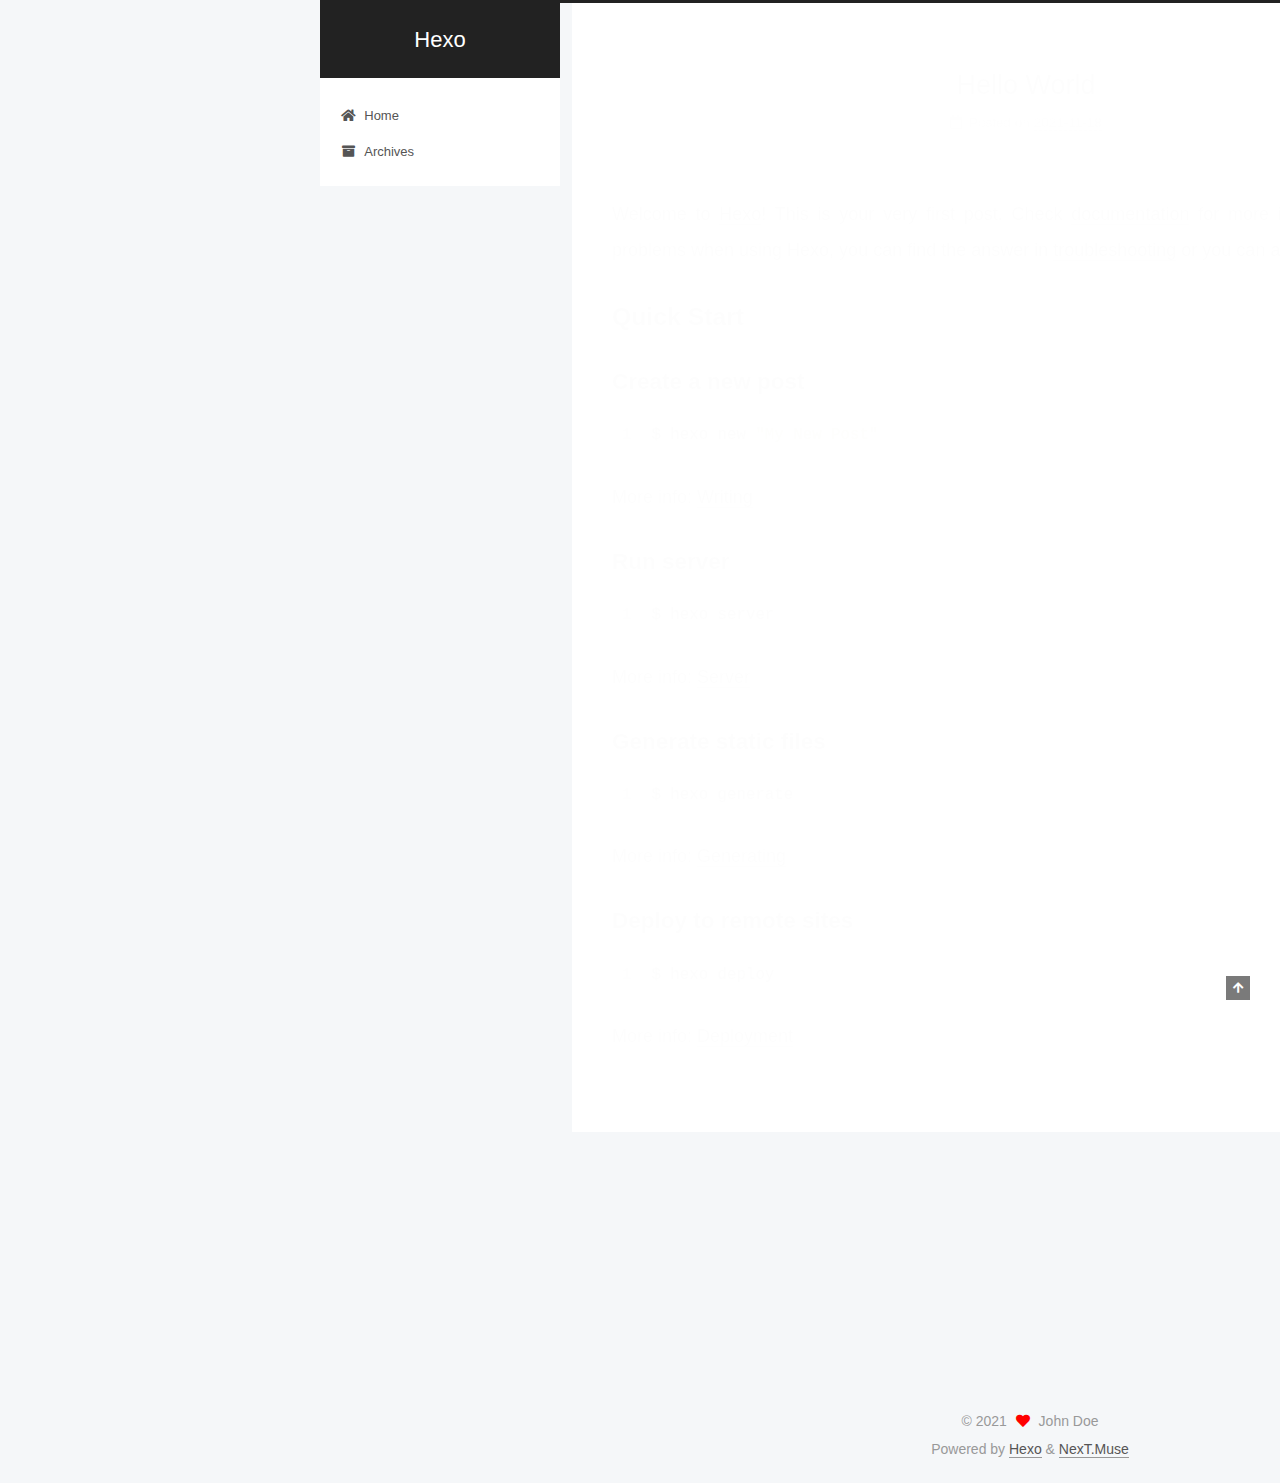
<file: 2021/11/18/hello-world/index.html>
<!DOCTYPE html>
<html lang="en">
<head>
  <meta charset="UTF-8">
<meta name="viewport" content="width=device-width, initial-scale=1, maximum-scale=2">
<meta name="theme-color" content="#222">
<meta name="generator" content="Hexo 5.4.0">
  <link rel="apple-touch-icon" sizes="180x180" href="/images/apple-touch-icon-next.png">
  <link rel="icon" type="image/png" sizes="32x32" href="/images/favicon-32x32-next.png">
  <link rel="icon" type="image/png" sizes="16x16" href="/images/favicon-16x16-next.png">
  <link rel="mask-icon" href="/images/logo.svg" color="#222">

<link rel="stylesheet" href="/css/main.css">


<link rel="stylesheet" href="/lib/font-awesome/css/all.min.css">

<script id="hexo-configurations">
    var NexT = window.NexT || {};
    var CONFIG = {"hostname":"example.com","root":"/","scheme":"Muse","version":"7.8.0","exturl":false,"sidebar":{"position":"left","display":"post","padding":18,"offset":12,"onmobile":false},"copycode":{"enable":false,"show_result":false,"style":null},"back2top":{"enable":true,"sidebar":false,"scrollpercent":false},"bookmark":{"enable":false,"color":"#222","save":"auto"},"fancybox":false,"mediumzoom":false,"lazyload":false,"pangu":false,"comments":{"style":"tabs","active":null,"storage":true,"lazyload":false,"nav":null},"algolia":{"hits":{"per_page":10},"labels":{"input_placeholder":"Search for Posts","hits_empty":"We didn't find any results for the search: ${query}","hits_stats":"${hits} results found in ${time} ms"}},"localsearch":{"enable":false,"trigger":"auto","top_n_per_article":1,"unescape":false,"preload":false},"motion":{"enable":true,"async":false,"transition":{"post_block":"fadeIn","post_header":"slideDownIn","post_body":"slideDownIn","coll_header":"slideLeftIn","sidebar":"slideUpIn"}}};
  </script>

  <meta name="description" content="Welcome to Hexo! This is your very first post. Check documentation for more info. If you get any problems when using Hexo, you can find the answer in troubleshooting or you can ask me on GitHub. Quick">
<meta property="og:type" content="article">
<meta property="og:title" content="Hello World">
<meta property="og:url" content="http://example.com/2021/11/18/hello-world/index.html">
<meta property="og:site_name" content="Hexo">
<meta property="og:description" content="Welcome to Hexo! This is your very first post. Check documentation for more info. If you get any problems when using Hexo, you can find the answer in troubleshooting or you can ask me on GitHub. Quick">
<meta property="og:locale" content="en_US">
<meta property="article:published_time" content="2021-11-18T12:40:28.486Z">
<meta property="article:modified_time" content="2021-11-18T12:40:28.486Z">
<meta property="article:author" content="John Doe">
<meta name="twitter:card" content="summary">

<link rel="canonical" href="http://example.com/2021/11/18/hello-world/">


<script id="page-configurations">
  // https://hexo.io/docs/variables.html
  CONFIG.page = {
    sidebar: "",
    isHome : false,
    isPost : true,
    lang   : 'en'
  };
</script>

  <title>Hello World | Hexo</title>
  






  <noscript>
  <style>
  .use-motion .brand,
  .use-motion .menu-item,
  .sidebar-inner,
  .use-motion .post-block,
  .use-motion .pagination,
  .use-motion .comments,
  .use-motion .post-header,
  .use-motion .post-body,
  .use-motion .collection-header { opacity: initial; }

  .use-motion .site-title,
  .use-motion .site-subtitle {
    opacity: initial;
    top: initial;
  }

  .use-motion .logo-line-before i { left: initial; }
  .use-motion .logo-line-after i { right: initial; }
  </style>
</noscript>

</head>

<body itemscope itemtype="http://schema.org/WebPage">
  <div class="container use-motion">
    <div class="headband"></div>

    <header class="header" itemscope itemtype="http://schema.org/WPHeader">
      <div class="header-inner"><div class="site-brand-container">
  <div class="site-nav-toggle">
    <div class="toggle" aria-label="Toggle navigation bar">
      <span class="toggle-line toggle-line-first"></span>
      <span class="toggle-line toggle-line-middle"></span>
      <span class="toggle-line toggle-line-last"></span>
    </div>
  </div>

  <div class="site-meta">

    <a href="/" class="brand" rel="start">
      <span class="logo-line-before"><i></i></span>
      <h1 class="site-title">Hexo</h1>
      <span class="logo-line-after"><i></i></span>
    </a>
  </div>

  <div class="site-nav-right">
    <div class="toggle popup-trigger">
    </div>
  </div>
</div>




<nav class="site-nav">
  <ul id="menu" class="main-menu menu">
        <li class="menu-item menu-item-home">

    <a href="/" rel="section"><i class="fa fa-home fa-fw"></i>Home</a>

  </li>
        <li class="menu-item menu-item-archives">

    <a href="/archives/" rel="section"><i class="fa fa-archive fa-fw"></i>Archives</a>

  </li>
  </ul>
</nav>




</div>
    </header>

    
  <div class="back-to-top">
    <i class="fa fa-arrow-up"></i>
    <span>0%</span>
  </div>


    <main class="main">
      <div class="main-inner">
        <div class="content-wrap">
          

          <div class="content post posts-expand">
            

    
  
  
  <article itemscope itemtype="http://schema.org/Article" class="post-block" lang="en">
    <link itemprop="mainEntityOfPage" href="http://example.com/2021/11/18/hello-world/">

    <span hidden itemprop="author" itemscope itemtype="http://schema.org/Person">
      <meta itemprop="image" content="/images/avatar.gif">
      <meta itemprop="name" content="John Doe">
      <meta itemprop="description" content="">
    </span>

    <span hidden itemprop="publisher" itemscope itemtype="http://schema.org/Organization">
      <meta itemprop="name" content="Hexo">
    </span>
      <header class="post-header">
        <h1 class="post-title" itemprop="name headline">
          Hello World
        </h1>

        <div class="post-meta">
            <span class="post-meta-item">
              <span class="post-meta-item-icon">
                <i class="far fa-calendar"></i>
              </span>
              <span class="post-meta-item-text">Posted on</span>

              <time title="Created: 2021-11-18 20:40:28" itemprop="dateCreated datePublished" datetime="2021-11-18T20:40:28+08:00">2021-11-18</time>
            </span>

          

        </div>
      </header>

    
    
    
    <div class="post-body" itemprop="articleBody">

      
        <p>Welcome to <a target="_blank" rel="noopener" href="https://hexo.io/">Hexo</a>! This is your very first post. Check <a target="_blank" rel="noopener" href="https://hexo.io/docs/">documentation</a> for more info. If you get any problems when using Hexo, you can find the answer in <a target="_blank" rel="noopener" href="https://hexo.io/docs/troubleshooting.html">troubleshooting</a> or you can ask me on <a target="_blank" rel="noopener" href="https://github.com/hexojs/hexo/issues">GitHub</a>.</p>
<h2 id="Quick-Start"><a href="#Quick-Start" class="headerlink" title="Quick Start"></a>Quick Start</h2><h3 id="Create-a-new-post"><a href="#Create-a-new-post" class="headerlink" title="Create a new post"></a>Create a new post</h3><figure class="highlight bash"><table><tr><td class="gutter"><pre><span class="line">1</span><br></pre></td><td class="code"><pre><span class="line">$ hexo new <span class="string">&quot;My New Post&quot;</span></span><br></pre></td></tr></table></figure>

<p>More info: <a target="_blank" rel="noopener" href="https://hexo.io/docs/writing.html">Writing</a></p>
<h3 id="Run-server"><a href="#Run-server" class="headerlink" title="Run server"></a>Run server</h3><figure class="highlight bash"><table><tr><td class="gutter"><pre><span class="line">1</span><br></pre></td><td class="code"><pre><span class="line">$ hexo server</span><br></pre></td></tr></table></figure>

<p>More info: <a target="_blank" rel="noopener" href="https://hexo.io/docs/server.html">Server</a></p>
<h3 id="Generate-static-files"><a href="#Generate-static-files" class="headerlink" title="Generate static files"></a>Generate static files</h3><figure class="highlight bash"><table><tr><td class="gutter"><pre><span class="line">1</span><br></pre></td><td class="code"><pre><span class="line">$ hexo generate</span><br></pre></td></tr></table></figure>

<p>More info: <a target="_blank" rel="noopener" href="https://hexo.io/docs/generating.html">Generating</a></p>
<h3 id="Deploy-to-remote-sites"><a href="#Deploy-to-remote-sites" class="headerlink" title="Deploy to remote sites"></a>Deploy to remote sites</h3><figure class="highlight bash"><table><tr><td class="gutter"><pre><span class="line">1</span><br></pre></td><td class="code"><pre><span class="line">$ hexo deploy</span><br></pre></td></tr></table></figure>

<p>More info: <a target="_blank" rel="noopener" href="https://hexo.io/docs/one-command-deployment.html">Deployment</a></p>

    </div>

    
    
    

      <footer class="post-footer">

        


        
      </footer>
    
  </article>
  
  
  



          </div>
          

<script>
  window.addEventListener('tabs:register', () => {
    let { activeClass } = CONFIG.comments;
    if (CONFIG.comments.storage) {
      activeClass = localStorage.getItem('comments_active') || activeClass;
    }
    if (activeClass) {
      let activeTab = document.querySelector(`a[href="#comment-${activeClass}"]`);
      if (activeTab) {
        activeTab.click();
      }
    }
  });
  if (CONFIG.comments.storage) {
    window.addEventListener('tabs:click', event => {
      if (!event.target.matches('.tabs-comment .tab-content .tab-pane')) return;
      let commentClass = event.target.classList[1];
      localStorage.setItem('comments_active', commentClass);
    });
  }
</script>

        </div>
          
  
  <div class="toggle sidebar-toggle">
    <span class="toggle-line toggle-line-first"></span>
    <span class="toggle-line toggle-line-middle"></span>
    <span class="toggle-line toggle-line-last"></span>
  </div>

  <aside class="sidebar">
    <div class="sidebar-inner">

      <ul class="sidebar-nav motion-element">
        <li class="sidebar-nav-toc">
          Table of Contents
        </li>
        <li class="sidebar-nav-overview">
          Overview
        </li>
      </ul>

      <!--noindex-->
      <div class="post-toc-wrap sidebar-panel">
          <div class="post-toc motion-element"><ol class="nav"><li class="nav-item nav-level-2"><a class="nav-link" href="#Quick-Start"><span class="nav-number">1.</span> <span class="nav-text">Quick Start</span></a><ol class="nav-child"><li class="nav-item nav-level-3"><a class="nav-link" href="#Create-a-new-post"><span class="nav-number">1.1.</span> <span class="nav-text">Create a new post</span></a></li><li class="nav-item nav-level-3"><a class="nav-link" href="#Run-server"><span class="nav-number">1.2.</span> <span class="nav-text">Run server</span></a></li><li class="nav-item nav-level-3"><a class="nav-link" href="#Generate-static-files"><span class="nav-number">1.3.</span> <span class="nav-text">Generate static files</span></a></li><li class="nav-item nav-level-3"><a class="nav-link" href="#Deploy-to-remote-sites"><span class="nav-number">1.4.</span> <span class="nav-text">Deploy to remote sites</span></a></li></ol></li></ol></div>
      </div>
      <!--/noindex-->

      <div class="site-overview-wrap sidebar-panel">
        <div class="site-author motion-element" itemprop="author" itemscope itemtype="http://schema.org/Person">
  <p class="site-author-name" itemprop="name">John Doe</p>
  <div class="site-description" itemprop="description"></div>
</div>
<div class="site-state-wrap motion-element">
  <nav class="site-state">
      <div class="site-state-item site-state-posts">
          <a href="/archives/">
        
          <span class="site-state-item-count">1</span>
          <span class="site-state-item-name">posts</span>
        </a>
      </div>
  </nav>
</div>



      </div>

    </div>
  </aside>
  <div id="sidebar-dimmer"></div>


      </div>
    </main>

    <footer class="footer">
      <div class="footer-inner">
        

        

<div class="copyright">
  
  &copy; 
  <span itemprop="copyrightYear">2021</span>
  <span class="with-love">
    <i class="fa fa-heart"></i>
  </span>
  <span class="author" itemprop="copyrightHolder">John Doe</span>
</div>
  <div class="powered-by">Powered by <a href="https://hexo.io/" class="theme-link" rel="noopener" target="_blank">Hexo</a> & <a href="https://muse.theme-next.org/" class="theme-link" rel="noopener" target="_blank">NexT.Muse</a>
  </div>

        








      </div>
    </footer>
  </div>

  
  <script src="/lib/anime.min.js"></script>
  <script src="/lib/velocity/velocity.min.js"></script>
  <script src="/lib/velocity/velocity.ui.min.js"></script>

<script src="/js/utils.js"></script>

<script src="/js/motion.js"></script>


<script src="/js/schemes/muse.js"></script>


<script src="/js/next-boot.js"></script>




  















  

  

</body>
</html>
</file>
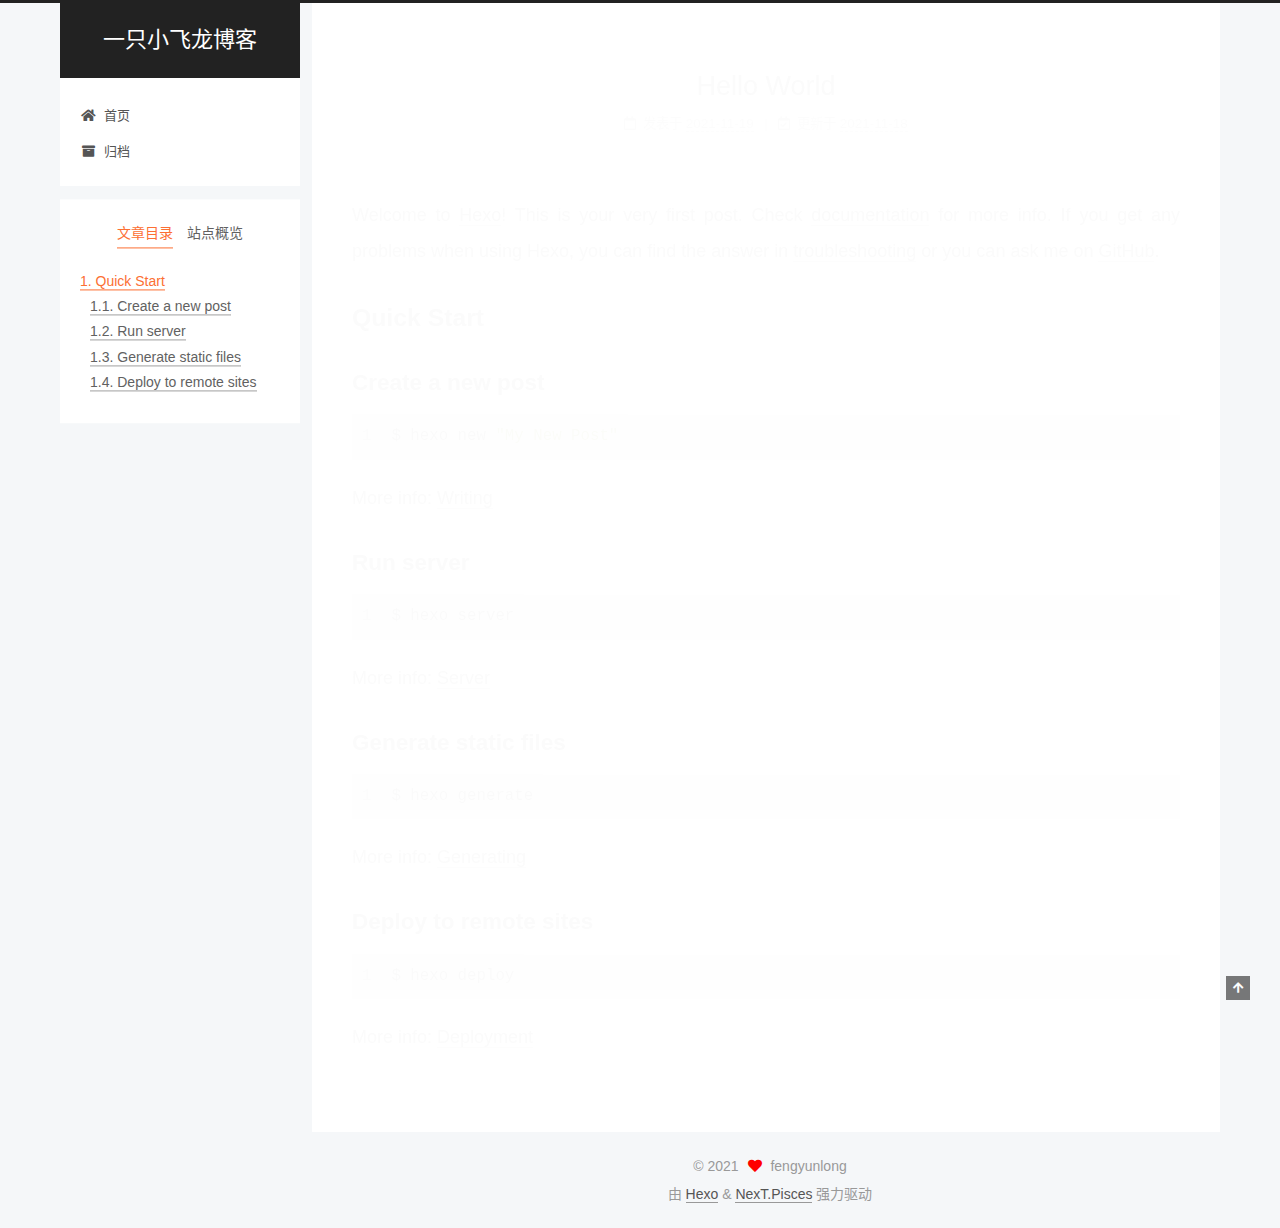
<file: 2021/11/19/hello-world/index.html>
<!DOCTYPE html>
<html lang="zh-CN">
<head>
  <meta charset="UTF-8">
<meta name="viewport" content="width=device-width, initial-scale=1, maximum-scale=2">
<meta name="theme-color" content="#222">
<meta name="generator" content="Hexo 5.4.0">
  <link rel="apple-touch-icon" sizes="180x180" href="/images/apple-touch-icon-next.png">
  <link rel="icon" type="image/png" sizes="32x32" href="/images/favicon-32x32-next.png">
  <link rel="icon" type="image/png" sizes="16x16" href="/images/favicon-16x16-next.png">
  <link rel="mask-icon" href="/images/logo.svg" color="#222">

<link rel="stylesheet" href="/css/main.css">


<link rel="stylesheet" href="/lib/font-awesome/css/all.min.css">

<script id="hexo-configurations">
    var NexT = window.NexT || {};
    var CONFIG = {"hostname":"fyl19920820.github.io","root":"/","scheme":"Pisces","version":"7.8.0","exturl":false,"sidebar":{"position":"left","display":"post","padding":18,"offset":12,"onmobile":false},"copycode":{"enable":false,"show_result":false,"style":null},"back2top":{"enable":true,"sidebar":false,"scrollpercent":false},"bookmark":{"enable":false,"color":"#222","save":"auto"},"fancybox":false,"mediumzoom":false,"lazyload":false,"pangu":false,"comments":{"style":"tabs","active":null,"storage":true,"lazyload":false,"nav":null},"algolia":{"hits":{"per_page":10},"labels":{"input_placeholder":"Search for Posts","hits_empty":"We didn't find any results for the search: ${query}","hits_stats":"${hits} results found in ${time} ms"}},"localsearch":{"enable":false,"trigger":"auto","top_n_per_article":1,"unescape":false,"preload":false},"motion":{"enable":true,"async":false,"transition":{"post_block":"fadeIn","post_header":"slideDownIn","post_body":"slideDownIn","coll_header":"slideLeftIn","sidebar":"slideUpIn"}}};
  </script>

  <meta name="description" content="Welcome to Hexo! This is your very first post. Check documentation for more info. If you get any problems when using Hexo, you can find the answer in troubleshooting or you can ask me on GitHub. Quick">
<meta property="og:type" content="article">
<meta property="og:title" content="Hello World">
<meta property="og:url" content="https://fyl19920820.github.io/2021/11/19/hello-world/index.html">
<meta property="og:site_name" content="一只小飞龙博客">
<meta property="og:description" content="Welcome to Hexo! This is your very first post. Check documentation for more info. If you get any problems when using Hexo, you can find the answer in troubleshooting or you can ask me on GitHub. Quick">
<meta property="og:locale" content="zh_CN">
<meta property="article:published_time" content="2021-11-19T02:45:49.702Z">
<meta property="article:modified_time" content="2021-11-18T12:40:28.000Z">
<meta property="article:author" content="fengyunlong">
<meta name="twitter:card" content="summary">

<link rel="canonical" href="https://fyl19920820.github.io/2021/11/19/hello-world/">


<script id="page-configurations">
  // https://hexo.io/docs/variables.html
  CONFIG.page = {
    sidebar: "",
    isHome : false,
    isPost : true,
    lang   : 'zh-CN'
  };
</script>

  <title>Hello World | 一只小飞龙博客</title>
  






  <noscript>
  <style>
  .use-motion .brand,
  .use-motion .menu-item,
  .sidebar-inner,
  .use-motion .post-block,
  .use-motion .pagination,
  .use-motion .comments,
  .use-motion .post-header,
  .use-motion .post-body,
  .use-motion .collection-header { opacity: initial; }

  .use-motion .site-title,
  .use-motion .site-subtitle {
    opacity: initial;
    top: initial;
  }

  .use-motion .logo-line-before i { left: initial; }
  .use-motion .logo-line-after i { right: initial; }
  </style>
</noscript>

</head>

<body itemscope itemtype="http://schema.org/WebPage">
  <div class="container use-motion">
    <div class="headband"></div>

    <header class="header" itemscope itemtype="http://schema.org/WPHeader">
      <div class="header-inner"><div class="site-brand-container">
  <div class="site-nav-toggle">
    <div class="toggle" aria-label="切换导航栏">
      <span class="toggle-line toggle-line-first"></span>
      <span class="toggle-line toggle-line-middle"></span>
      <span class="toggle-line toggle-line-last"></span>
    </div>
  </div>

  <div class="site-meta">

    <a href="/" class="brand" rel="start">
      <span class="logo-line-before"><i></i></span>
      <h1 class="site-title">一只小飞龙博客</h1>
      <span class="logo-line-after"><i></i></span>
    </a>
  </div>

  <div class="site-nav-right">
    <div class="toggle popup-trigger">
    </div>
  </div>
</div>




<nav class="site-nav">
  <ul id="menu" class="main-menu menu">
        <li class="menu-item menu-item-home">

    <a href="/" rel="section"><i class="fa fa-home fa-fw"></i>首页</a>

  </li>
        <li class="menu-item menu-item-archives">

    <a href="/archives/" rel="section"><i class="fa fa-archive fa-fw"></i>归档</a>

  </li>
  </ul>
</nav>




</div>
    </header>

    
  <div class="back-to-top">
    <i class="fa fa-arrow-up"></i>
    <span>0%</span>
  </div>


    <main class="main">
      <div class="main-inner">
        <div class="content-wrap">
          

          <div class="content post posts-expand">
            

    
  
  
  <article itemscope itemtype="http://schema.org/Article" class="post-block" lang="zh-CN">
    <link itemprop="mainEntityOfPage" href="https://fyl19920820.github.io/2021/11/19/hello-world/">

    <span hidden itemprop="author" itemscope itemtype="http://schema.org/Person">
      <meta itemprop="image" content="/images/avatar.gif">
      <meta itemprop="name" content="fengyunlong">
      <meta itemprop="description" content="记录生活点滴">
    </span>

    <span hidden itemprop="publisher" itemscope itemtype="http://schema.org/Organization">
      <meta itemprop="name" content="一只小飞龙博客">
    </span>
      <header class="post-header">
        <h1 class="post-title" itemprop="name headline">
          Hello World
        </h1>

        <div class="post-meta">
            <span class="post-meta-item">
              <span class="post-meta-item-icon">
                <i class="far fa-calendar"></i>
              </span>
              <span class="post-meta-item-text">发表于</span>

              <time title="创建时间：2021-11-19 10:45:49" itemprop="dateCreated datePublished" datetime="2021-11-19T10:45:49+08:00">2021-11-19</time>
            </span>
              <span class="post-meta-item">
                <span class="post-meta-item-icon">
                  <i class="far fa-calendar-check"></i>
                </span>
                <span class="post-meta-item-text">更新于</span>
                <time title="修改时间：2021-11-18 20:40:28" itemprop="dateModified" datetime="2021-11-18T20:40:28+08:00">2021-11-18</time>
              </span>

          

        </div>
      </header>

    
    
    
    <div class="post-body" itemprop="articleBody">

      
        <p>Welcome to <a target="_blank" rel="noopener" href="https://hexo.io/">Hexo</a>! This is your very first post. Check <a target="_blank" rel="noopener" href="https://hexo.io/docs/">documentation</a> for more info. If you get any problems when using Hexo, you can find the answer in <a target="_blank" rel="noopener" href="https://hexo.io/docs/troubleshooting.html">troubleshooting</a> or you can ask me on <a target="_blank" rel="noopener" href="https://github.com/hexojs/hexo/issues">GitHub</a>.</p>
<h2 id="Quick-Start"><a href="#Quick-Start" class="headerlink" title="Quick Start"></a>Quick Start</h2><h3 id="Create-a-new-post"><a href="#Create-a-new-post" class="headerlink" title="Create a new post"></a>Create a new post</h3><figure class="highlight bash"><table><tr><td class="gutter"><pre><span class="line">1</span><br></pre></td><td class="code"><pre><span class="line">$ hexo new <span class="string">&quot;My New Post&quot;</span></span><br></pre></td></tr></table></figure>

<p>More info: <a target="_blank" rel="noopener" href="https://hexo.io/docs/writing.html">Writing</a></p>
<h3 id="Run-server"><a href="#Run-server" class="headerlink" title="Run server"></a>Run server</h3><figure class="highlight bash"><table><tr><td class="gutter"><pre><span class="line">1</span><br></pre></td><td class="code"><pre><span class="line">$ hexo server</span><br></pre></td></tr></table></figure>

<p>More info: <a target="_blank" rel="noopener" href="https://hexo.io/docs/server.html">Server</a></p>
<h3 id="Generate-static-files"><a href="#Generate-static-files" class="headerlink" title="Generate static files"></a>Generate static files</h3><figure class="highlight bash"><table><tr><td class="gutter"><pre><span class="line">1</span><br></pre></td><td class="code"><pre><span class="line">$ hexo generate</span><br></pre></td></tr></table></figure>

<p>More info: <a target="_blank" rel="noopener" href="https://hexo.io/docs/generating.html">Generating</a></p>
<h3 id="Deploy-to-remote-sites"><a href="#Deploy-to-remote-sites" class="headerlink" title="Deploy to remote sites"></a>Deploy to remote sites</h3><figure class="highlight bash"><table><tr><td class="gutter"><pre><span class="line">1</span><br></pre></td><td class="code"><pre><span class="line">$ hexo deploy</span><br></pre></td></tr></table></figure>

<p>More info: <a target="_blank" rel="noopener" href="https://hexo.io/docs/one-command-deployment.html">Deployment</a></p>

    </div>

    
    
    

      <footer class="post-footer">

        


        
      </footer>
    
  </article>
  
  
  



          </div>
          

<script>
  window.addEventListener('tabs:register', () => {
    let { activeClass } = CONFIG.comments;
    if (CONFIG.comments.storage) {
      activeClass = localStorage.getItem('comments_active') || activeClass;
    }
    if (activeClass) {
      let activeTab = document.querySelector(`a[href="#comment-${activeClass}"]`);
      if (activeTab) {
        activeTab.click();
      }
    }
  });
  if (CONFIG.comments.storage) {
    window.addEventListener('tabs:click', event => {
      if (!event.target.matches('.tabs-comment .tab-content .tab-pane')) return;
      let commentClass = event.target.classList[1];
      localStorage.setItem('comments_active', commentClass);
    });
  }
</script>

        </div>
          
  
  <div class="toggle sidebar-toggle">
    <span class="toggle-line toggle-line-first"></span>
    <span class="toggle-line toggle-line-middle"></span>
    <span class="toggle-line toggle-line-last"></span>
  </div>

  <aside class="sidebar">
    <div class="sidebar-inner">

      <ul class="sidebar-nav motion-element">
        <li class="sidebar-nav-toc">
          文章目录
        </li>
        <li class="sidebar-nav-overview">
          站点概览
        </li>
      </ul>

      <!--noindex-->
      <div class="post-toc-wrap sidebar-panel">
          <div class="post-toc motion-element"><ol class="nav"><li class="nav-item nav-level-2"><a class="nav-link" href="#Quick-Start"><span class="nav-number">1.</span> <span class="nav-text">Quick Start</span></a><ol class="nav-child"><li class="nav-item nav-level-3"><a class="nav-link" href="#Create-a-new-post"><span class="nav-number">1.1.</span> <span class="nav-text">Create a new post</span></a></li><li class="nav-item nav-level-3"><a class="nav-link" href="#Run-server"><span class="nav-number">1.2.</span> <span class="nav-text">Run server</span></a></li><li class="nav-item nav-level-3"><a class="nav-link" href="#Generate-static-files"><span class="nav-number">1.3.</span> <span class="nav-text">Generate static files</span></a></li><li class="nav-item nav-level-3"><a class="nav-link" href="#Deploy-to-remote-sites"><span class="nav-number">1.4.</span> <span class="nav-text">Deploy to remote sites</span></a></li></ol></li></ol></div>
      </div>
      <!--/noindex-->

      <div class="site-overview-wrap sidebar-panel">
        <div class="site-author motion-element" itemprop="author" itemscope itemtype="http://schema.org/Person">
  <p class="site-author-name" itemprop="name">fengyunlong</p>
  <div class="site-description" itemprop="description">记录生活点滴</div>
</div>
<div class="site-state-wrap motion-element">
  <nav class="site-state">
      <div class="site-state-item site-state-posts">
          <a href="/archives/">
        
          <span class="site-state-item-count">1</span>
          <span class="site-state-item-name">日志</span>
        </a>
      </div>
  </nav>
</div>



      </div>

    </div>
  </aside>
  <div id="sidebar-dimmer"></div>


      </div>
    </main>

    <footer class="footer">
      <div class="footer-inner">
        

        

<div class="copyright">
  
  &copy; 
  <span itemprop="copyrightYear">2021</span>
  <span class="with-love">
    <i class="fa fa-heart"></i>
  </span>
  <span class="author" itemprop="copyrightHolder">fengyunlong</span>
</div>
  <div class="powered-by">由 <a href="https://hexo.io/" class="theme-link" rel="noopener" target="_blank">Hexo</a> & <a href="https://pisces.theme-next.org/" class="theme-link" rel="noopener" target="_blank">NexT.Pisces</a> 强力驱动
  </div>

        








      </div>
    </footer>
  </div>

  
  <script src="/lib/anime.min.js"></script>
  <script src="/lib/velocity/velocity.min.js"></script>
  <script src="/lib/velocity/velocity.ui.min.js"></script>

<script src="/js/utils.js"></script>

<script src="/js/motion.js"></script>


<script src="/js/schemes/pisces.js"></script>


<script src="/js/next-boot.js"></script>




  















  

  

</body>
</html>
</file>
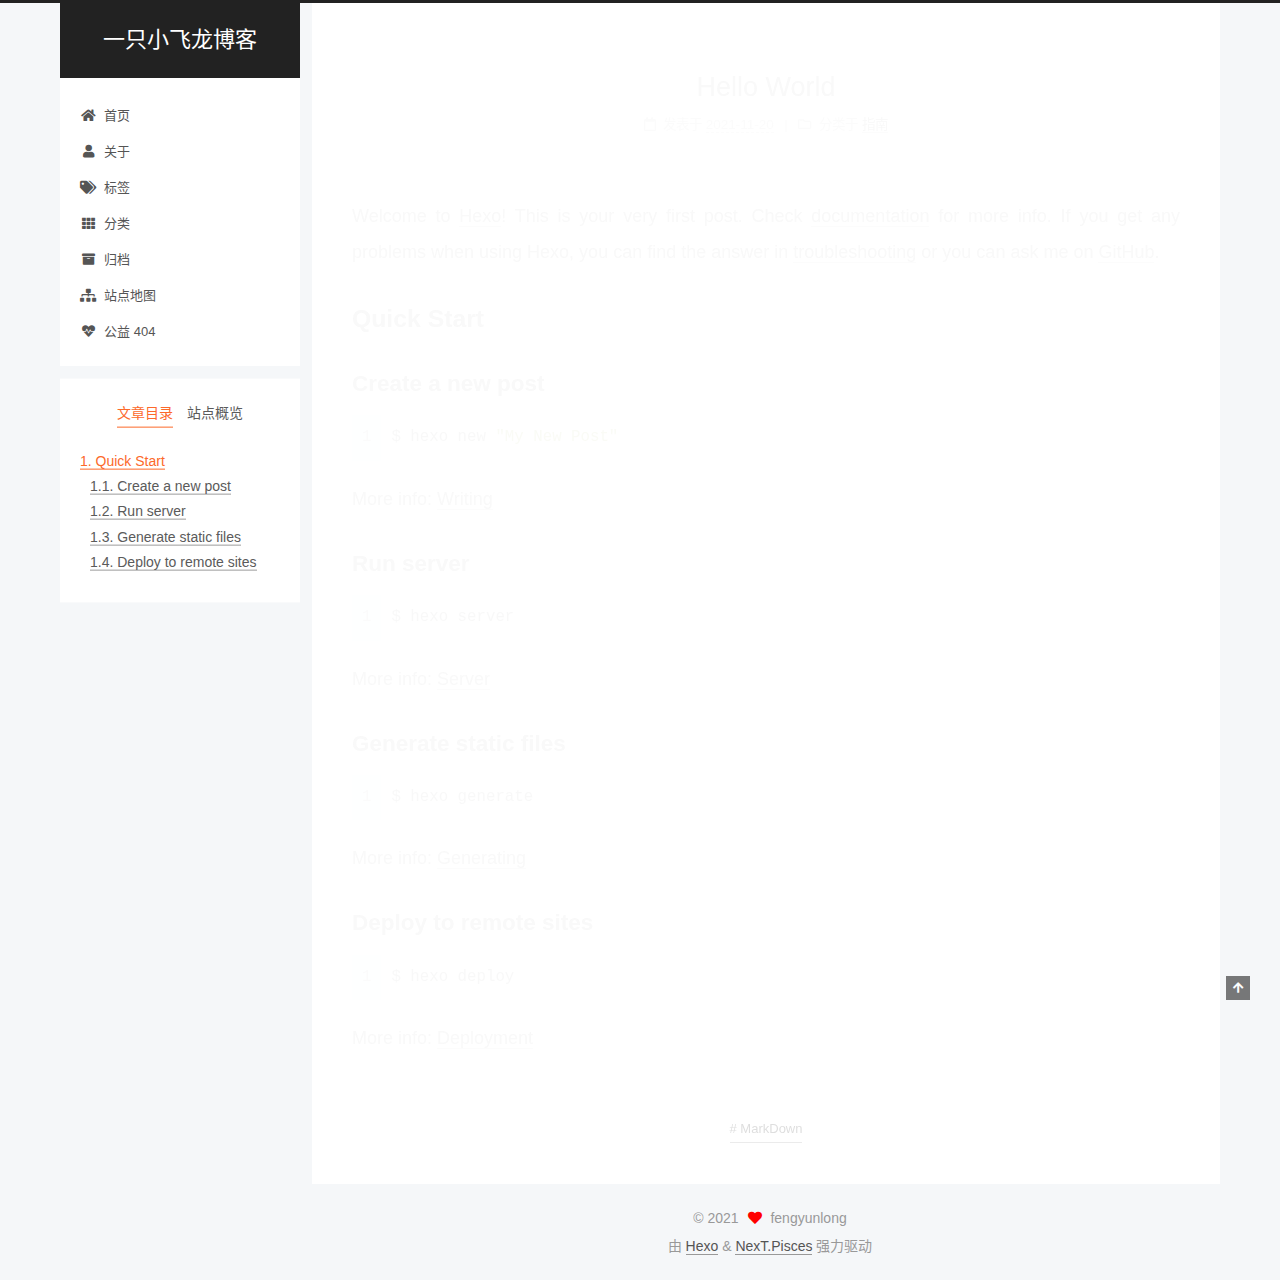
<file: 2021/11/20/hello-world/index.html>
<!DOCTYPE html>
<html lang="zh-CN">
<head>
  <meta charset="UTF-8">
<meta name="viewport" content="width=device-width, initial-scale=1, maximum-scale=2">
<meta name="theme-color" content="#222">
<meta name="generator" content="Hexo 5.4.0">
  <link rel="apple-touch-icon" sizes="180x180" href="/images/apple-touch-icon-next.png">
  <link rel="icon" type="image/png" sizes="32x32" href="/images/favicon-32x32-next.png">
  <link rel="icon" type="image/png" sizes="16x16" href="/images/favicon-16x16-next.png">
  <link rel="mask-icon" href="/images/logo.svg" color="#222">

<link rel="stylesheet" href="/css/main.css">


<link rel="stylesheet" href="/lib/font-awesome/css/all.min.css">

<script id="hexo-configurations">
    var NexT = window.NexT || {};
    var CONFIG = {"hostname":"fyl19920820.github.io","root":"/","scheme":"Pisces","version":"7.8.0","exturl":false,"sidebar":{"position":"left","display":"post","padding":18,"offset":12,"onmobile":false},"copycode":{"enable":false,"show_result":false,"style":null},"back2top":{"enable":true,"sidebar":false,"scrollpercent":false},"bookmark":{"enable":false,"color":"#222","save":"auto"},"fancybox":false,"mediumzoom":false,"lazyload":false,"pangu":false,"comments":{"style":"tabs","active":null,"storage":true,"lazyload":false,"nav":null},"algolia":{"hits":{"per_page":10},"labels":{"input_placeholder":"Search for Posts","hits_empty":"We didn't find any results for the search: ${query}","hits_stats":"${hits} results found in ${time} ms"}},"localsearch":{"enable":false,"trigger":"auto","top_n_per_article":1,"unescape":false,"preload":false},"motion":{"enable":true,"async":false,"transition":{"post_block":"fadeIn","post_header":"slideDownIn","post_body":"slideDownIn","coll_header":"slideLeftIn","sidebar":"slideUpIn"}}};
  </script>

  <meta name="description" content="Welcome to Hexo! This is your very first post. Check documentation for more info. If you get any problems when using Hexo, you can find the answer in troubleshooting or you can ask me on GitHub. Quick">
<meta property="og:type" content="article">
<meta property="og:title" content="Hello World">
<meta property="og:url" content="https://fyl19920820.github.io/2021/11/20/hello-world/index.html">
<meta property="og:site_name" content="一只小飞龙博客">
<meta property="og:description" content="Welcome to Hexo! This is your very first post. Check documentation for more info. If you get any problems when using Hexo, you can find the answer in troubleshooting or you can ask me on GitHub. Quick">
<meta property="og:locale" content="zh_CN">
<meta property="article:published_time" content="2021-11-20T03:29:49.228Z">
<meta property="article:modified_time" content="2021-11-20T03:29:49.224Z">
<meta property="article:author" content="fengyunlong">
<meta property="article:tag" content="MarkDown">
<meta name="twitter:card" content="summary">

<link rel="canonical" href="https://fyl19920820.github.io/2021/11/20/hello-world/">


<script id="page-configurations">
  // https://hexo.io/docs/variables.html
  CONFIG.page = {
    sidebar: "",
    isHome : false,
    isPost : true,
    lang   : 'zh-CN'
  };
</script>

  <title>Hello World | 一只小飞龙博客</title>
  






  <noscript>
  <style>
  .use-motion .brand,
  .use-motion .menu-item,
  .sidebar-inner,
  .use-motion .post-block,
  .use-motion .pagination,
  .use-motion .comments,
  .use-motion .post-header,
  .use-motion .post-body,
  .use-motion .collection-header { opacity: initial; }

  .use-motion .site-title,
  .use-motion .site-subtitle {
    opacity: initial;
    top: initial;
  }

  .use-motion .logo-line-before i { left: initial; }
  .use-motion .logo-line-after i { right: initial; }
  </style>
</noscript>

</head>

<body itemscope itemtype="http://schema.org/WebPage">
  <div class="container use-motion">
    <div class="headband"></div>

    <header class="header" itemscope itemtype="http://schema.org/WPHeader">
      <div class="header-inner"><div class="site-brand-container">
  <div class="site-nav-toggle">
    <div class="toggle" aria-label="切换导航栏">
      <span class="toggle-line toggle-line-first"></span>
      <span class="toggle-line toggle-line-middle"></span>
      <span class="toggle-line toggle-line-last"></span>
    </div>
  </div>

  <div class="site-meta">

    <a href="/" class="brand" rel="start">
      <span class="logo-line-before"><i></i></span>
      <h1 class="site-title">一只小飞龙博客</h1>
      <span class="logo-line-after"><i></i></span>
    </a>
  </div>

  <div class="site-nav-right">
    <div class="toggle popup-trigger">
    </div>
  </div>
</div>




<nav class="site-nav">
  <ul id="menu" class="main-menu menu">
        <li class="menu-item menu-item-home">

    <a href="/" rel="section"><i class="fa fa-home fa-fw"></i>首页</a>

  </li>
        <li class="menu-item menu-item-about">

    <a href="/about/" rel="section"><i class="fa fa-user fa-fw"></i>关于</a>

  </li>
        <li class="menu-item menu-item-tags">

    <a href="/tags/" rel="section"><i class="fa fa-tags fa-fw"></i>标签</a>

  </li>
        <li class="menu-item menu-item-categories">

    <a href="/categories/" rel="section"><i class="fa fa-th fa-fw"></i>分类</a>

  </li>
        <li class="menu-item menu-item-archives">

    <a href="/archives/" rel="section"><i class="fa fa-archive fa-fw"></i>归档</a>

  </li>
        <li class="menu-item menu-item-sitemap">

    <a href="/sitemap.xml" rel="section"><i class="fa fa-sitemap fa-fw"></i>站点地图</a>

  </li>
        <li class="menu-item menu-item-commonweal">

    <a href="/404/" rel="section"><i class="fa fa-heartbeat fa-fw"></i>公益 404</a>

  </li>
  </ul>
</nav>




</div>
    </header>

    
  <div class="back-to-top">
    <i class="fa fa-arrow-up"></i>
    <span>0%</span>
  </div>


    <main class="main">
      <div class="main-inner">
        <div class="content-wrap">
          

          <div class="content post posts-expand">
            

    
  
  
  <article itemscope itemtype="http://schema.org/Article" class="post-block" lang="zh-CN">
    <link itemprop="mainEntityOfPage" href="https://fyl19920820.github.io/2021/11/20/hello-world/">

    <span hidden itemprop="author" itemscope itemtype="http://schema.org/Person">
      <meta itemprop="image" content="/uploads/touxiang.jpeg">
      <meta itemprop="name" content="fengyunlong">
      <meta itemprop="description" content="记录生活点滴">
    </span>

    <span hidden itemprop="publisher" itemscope itemtype="http://schema.org/Organization">
      <meta itemprop="name" content="一只小飞龙博客">
    </span>
      <header class="post-header">
        <h1 class="post-title" itemprop="name headline">
          Hello World
        </h1>

        <div class="post-meta">
            <span class="post-meta-item">
              <span class="post-meta-item-icon">
                <i class="far fa-calendar"></i>
              </span>
              <span class="post-meta-item-text">发表于</span>

              <time title="创建时间：2021-11-20 11:29:49" itemprop="dateCreated datePublished" datetime="2021-11-20T11:29:49+08:00">2021-11-20</time>
            </span>
            <span class="post-meta-item">
              <span class="post-meta-item-icon">
                <i class="far fa-folder"></i>
              </span>
              <span class="post-meta-item-text">分类于</span>
                <span itemprop="about" itemscope itemtype="http://schema.org/Thing">
                  <a href="/categories/%E6%8C%87%E5%8D%97/" itemprop="url" rel="index"><span itemprop="name">指南</span></a>
                </span>
            </span>

          

        </div>
      </header>

    
    
    
    <div class="post-body" itemprop="articleBody">

      
        <p>Welcome to <a target="_blank" rel="noopener" href="https://hexo.io/">Hexo</a>! This is your very first post. Check <a target="_blank" rel="noopener" href="https://hexo.io/docs/">documentation</a> for more info. If you get any problems when using Hexo, you can find the answer in <a target="_blank" rel="noopener" href="https://hexo.io/docs/troubleshooting.html">troubleshooting</a> or you can ask me on <a target="_blank" rel="noopener" href="https://github.com/hexojs/hexo/issues">GitHub</a>.</p>
<h2 id="Quick-Start"><a href="#Quick-Start" class="headerlink" title="Quick Start"></a>Quick Start</h2><h3 id="Create-a-new-post"><a href="#Create-a-new-post" class="headerlink" title="Create a new post"></a>Create a new post</h3><figure class="highlight bash"><table><tr><td class="gutter"><pre><span class="line">1</span><br></pre></td><td class="code"><pre><span class="line">$ hexo new <span class="string">&quot;My New Post&quot;</span></span><br></pre></td></tr></table></figure>

<p>More info: <a target="_blank" rel="noopener" href="https://hexo.io/docs/writing.html">Writing</a></p>
<h3 id="Run-server"><a href="#Run-server" class="headerlink" title="Run server"></a>Run server</h3><figure class="highlight bash"><table><tr><td class="gutter"><pre><span class="line">1</span><br></pre></td><td class="code"><pre><span class="line">$ hexo server</span><br></pre></td></tr></table></figure>

<p>More info: <a target="_blank" rel="noopener" href="https://hexo.io/docs/server.html">Server</a></p>
<h3 id="Generate-static-files"><a href="#Generate-static-files" class="headerlink" title="Generate static files"></a>Generate static files</h3><figure class="highlight bash"><table><tr><td class="gutter"><pre><span class="line">1</span><br></pre></td><td class="code"><pre><span class="line">$ hexo generate</span><br></pre></td></tr></table></figure>

<p>More info: <a target="_blank" rel="noopener" href="https://hexo.io/docs/generating.html">Generating</a></p>
<h3 id="Deploy-to-remote-sites"><a href="#Deploy-to-remote-sites" class="headerlink" title="Deploy to remote sites"></a>Deploy to remote sites</h3><figure class="highlight bash"><table><tr><td class="gutter"><pre><span class="line">1</span><br></pre></td><td class="code"><pre><span class="line">$ hexo deploy</span><br></pre></td></tr></table></figure>

<p>More info: <a target="_blank" rel="noopener" href="https://hexo.io/docs/one-command-deployment.html">Deployment</a></p>

    </div>

    
    
    

      <footer class="post-footer">
          <div class="post-tags">
              <a href="/tags/MarkDown/" rel="tag"># MarkDown</a>
          </div>

        


        
      </footer>
    
  </article>
  
  
  



          </div>
          

<script>
  window.addEventListener('tabs:register', () => {
    let { activeClass } = CONFIG.comments;
    if (CONFIG.comments.storage) {
      activeClass = localStorage.getItem('comments_active') || activeClass;
    }
    if (activeClass) {
      let activeTab = document.querySelector(`a[href="#comment-${activeClass}"]`);
      if (activeTab) {
        activeTab.click();
      }
    }
  });
  if (CONFIG.comments.storage) {
    window.addEventListener('tabs:click', event => {
      if (!event.target.matches('.tabs-comment .tab-content .tab-pane')) return;
      let commentClass = event.target.classList[1];
      localStorage.setItem('comments_active', commentClass);
    });
  }
</script>

        </div>
          
  
  <div class="toggle sidebar-toggle">
    <span class="toggle-line toggle-line-first"></span>
    <span class="toggle-line toggle-line-middle"></span>
    <span class="toggle-line toggle-line-last"></span>
  </div>

  <aside class="sidebar">
    <div class="sidebar-inner">

      <ul class="sidebar-nav motion-element">
        <li class="sidebar-nav-toc">
          文章目录
        </li>
        <li class="sidebar-nav-overview">
          站点概览
        </li>
      </ul>

      <!--noindex-->
      <div class="post-toc-wrap sidebar-panel">
          <div class="post-toc motion-element"><ol class="nav"><li class="nav-item nav-level-2"><a class="nav-link" href="#Quick-Start"><span class="nav-number">1.</span> <span class="nav-text">Quick Start</span></a><ol class="nav-child"><li class="nav-item nav-level-3"><a class="nav-link" href="#Create-a-new-post"><span class="nav-number">1.1.</span> <span class="nav-text">Create a new post</span></a></li><li class="nav-item nav-level-3"><a class="nav-link" href="#Run-server"><span class="nav-number">1.2.</span> <span class="nav-text">Run server</span></a></li><li class="nav-item nav-level-3"><a class="nav-link" href="#Generate-static-files"><span class="nav-number">1.3.</span> <span class="nav-text">Generate static files</span></a></li><li class="nav-item nav-level-3"><a class="nav-link" href="#Deploy-to-remote-sites"><span class="nav-number">1.4.</span> <span class="nav-text">Deploy to remote sites</span></a></li></ol></li></ol></div>
      </div>
      <!--/noindex-->

      <div class="site-overview-wrap sidebar-panel">
        <div class="site-author motion-element" itemprop="author" itemscope itemtype="http://schema.org/Person">
    <img class="site-author-image" itemprop="image" alt="fengyunlong"
      src="/uploads/touxiang.jpeg">
  <p class="site-author-name" itemprop="name">fengyunlong</p>
  <div class="site-description" itemprop="description">记录生活点滴</div>
</div>
<div class="site-state-wrap motion-element">
  <nav class="site-state">
      <div class="site-state-item site-state-posts">
          <a href="/archives/">
        
          <span class="site-state-item-count">1</span>
          <span class="site-state-item-name">日志</span>
        </a>
      </div>
      <div class="site-state-item site-state-categories">
            <a href="/categories/">
          
        <span class="site-state-item-count">1</span>
        <span class="site-state-item-name">分类</span></a>
      </div>
      <div class="site-state-item site-state-tags">
            <a href="/tags/">
          
        <span class="site-state-item-count">1</span>
        <span class="site-state-item-name">标签</span></a>
      </div>
  </nav>
</div>
  <div class="links-of-author motion-element">
      <span class="links-of-author-item">
        <a href="https://github.com/fyl19920820" title="GitHub → https:&#x2F;&#x2F;github.com&#x2F;fyl19920820" rel="noopener" target="_blank"><i class="fab fa-github fa-fw"></i>GitHub</a>
      </span>
  </div>



      </div>

    </div>
  </aside>
  <div id="sidebar-dimmer"></div>


      </div>
    </main>

    <footer class="footer">
      <div class="footer-inner">
        

        

<div class="copyright">
  
  &copy; 
  <span itemprop="copyrightYear">2021</span>
  <span class="with-love">
    <i class="fa fa-heart"></i>
  </span>
  <span class="author" itemprop="copyrightHolder">fengyunlong</span>
</div>
  <div class="powered-by">由 <a href="https://hexo.io/" class="theme-link" rel="noopener" target="_blank">Hexo</a> & <a href="https://pisces.theme-next.org/" class="theme-link" rel="noopener" target="_blank">NexT.Pisces</a> 强力驱动
  </div>

        








      </div>
    </footer>
  </div>

  
  <script src="/lib/anime.min.js"></script>
  <script src="/lib/velocity/velocity.min.js"></script>
  <script src="/lib/velocity/velocity.ui.min.js"></script>

<script src="/js/utils.js"></script>

<script src="/js/motion.js"></script>


<script src="/js/schemes/pisces.js"></script>


<script src="/js/next-boot.js"></script>




  















  

  

</body>
</html>
</file>
<file: css/main.css>
:root {
  --body-bg-color: #f5f7f9;
  --content-bg-color: #fff;
  --card-bg-color: #f5f5f5;
  --text-color: #555;
  --blockquote-color: #666;
  --link-color: #555;
  --link-hover-color: #222;
  --brand-color: #fff;
  --brand-hover-color: #fff;
  --table-row-odd-bg-color: #f9f9f9;
  --table-row-hover-bg-color: #f5f5f5;
  --menu-item-bg-color: #f5f5f5;
  --btn-default-bg: #fff;
  --btn-default-color: #555;
  --btn-default-border-color: #555;
  --btn-default-hover-bg: #222;
  --btn-default-hover-color: #fff;
  --btn-default-hover-border-color: #222;
}
html {
  line-height: 1.15; /* 1 */
  -webkit-text-size-adjust: 100%; /* 2 */
}
body {
  margin: 0;
}
main {
  display: block;
}
h1 {
  font-size: 2em;
  margin: 0.67em 0;
}
hr {
  box-sizing: content-box; /* 1 */
  height: 0; /* 1 */
  overflow: visible; /* 2 */
}
pre {
  font-family: monospace, monospace; /* 1 */
  font-size: 1em; /* 2 */
}
a {
  background: transparent;
}
abbr[title] {
  border-bottom: none; /* 1 */
  text-decoration: underline; /* 2 */
  text-decoration: underline dotted; /* 2 */
}
b,
strong {
  font-weight: bolder;
}
code,
kbd,
samp {
  font-family: monospace, monospace; /* 1 */
  font-size: 1em; /* 2 */
}
small {
  font-size: 80%;
}
sub,
sup {
  font-size: 75%;
  line-height: 0;
  position: relative;
  vertical-align: baseline;
}
sub {
  bottom: -0.25em;
}
sup {
  top: -0.5em;
}
img {
  border-style: none;
}
button,
input,
optgroup,
select,
textarea {
  font-family: inherit; /* 1 */
  font-size: 100%; /* 1 */
  line-height: 1.15; /* 1 */
  margin: 0; /* 2 */
}
button,
input {
/* 1 */
  overflow: visible;
}
button,
select {
/* 1 */
  text-transform: none;
}
button,
[type='button'],
[type='reset'],
[type='submit'] {
  -webkit-appearance: button;
}
button::-moz-focus-inner,
[type='button']::-moz-focus-inner,
[type='reset']::-moz-focus-inner,
[type='submit']::-moz-focus-inner {
  border-style: none;
  padding: 0;
}
button:-moz-focusring,
[type='button']:-moz-focusring,
[type='reset']:-moz-focusring,
[type='submit']:-moz-focusring {
  outline: 1px dotted ButtonText;
}
fieldset {
  padding: 0.35em 0.75em 0.625em;
}
legend {
  box-sizing: border-box; /* 1 */
  color: inherit; /* 2 */
  display: table; /* 1 */
  max-width: 100%; /* 1 */
  padding: 0; /* 3 */
  white-space: normal; /* 1 */
}
progress {
  vertical-align: baseline;
}
textarea {
  overflow: auto;
}
[type='checkbox'],
[type='radio'] {
  box-sizing: border-box; /* 1 */
  padding: 0; /* 2 */
}
[type='number']::-webkit-inner-spin-button,
[type='number']::-webkit-outer-spin-button {
  height: auto;
}
[type='search'] {
  outline-offset: -2px; /* 2 */
  -webkit-appearance: textfield; /* 1 */
}
[type='search']::-webkit-search-decoration {
  -webkit-appearance: none;
}
::-webkit-file-upload-button {
  font: inherit; /* 2 */
  -webkit-appearance: button; /* 1 */
}
details {
  display: block;
}
summary {
  display: list-item;
}
template {
  display: none;
}
[hidden] {
  display: none;
}
::selection {
  background: #262a30;
  color: #eee;
}
html,
body {
  height: 100%;
}
body {
  background: var(--body-bg-color);
  color: var(--text-color);
  font-family: 'Lato', "PingFang SC", "Microsoft YaHei", sans-serif;
  font-size: 1em;
  line-height: 2;
}
@media (max-width: 991px) {
  body {
    padding-left: 0 !important;
    padding-right: 0 !important;
  }
}
h1,
h2,
h3,
h4,
h5,
h6 {
  font-family: 'Lato', "PingFang SC", "Microsoft YaHei", sans-serif;
  font-weight: bold;
  line-height: 1.5;
  margin: 20px 0 15px;
}
h1 {
  font-size: 1.5em;
}
h2 {
  font-size: 1.375em;
}
h3 {
  font-size: 1.25em;
}
h4 {
  font-size: 1.125em;
}
h5 {
  font-size: 1em;
}
h6 {
  font-size: 0.875em;
}
p {
  margin: 0 0 20px 0;
}
a,
span.exturl {
  border-bottom: 1px solid #999;
  color: var(--link-color);
  outline: 0;
  text-decoration: none;
  overflow-wrap: break-word;
  word-wrap: break-word;
  cursor: pointer;
}
a:hover,
span.exturl:hover {
  border-bottom-color: var(--link-hover-color);
  color: var(--link-hover-color);
}
iframe,
img,
video {
  display: block;
  margin-left: auto;
  margin-right: auto;
  max-width: 100%;
}
hr {
  background-image: repeating-linear-gradient(-45deg, #ddd, #ddd 4px, transparent 4px, transparent 8px);
  border: 0;
  height: 3px;
  margin: 40px 0;
}
blockquote {
  border-left: 4px solid #ddd;
  color: var(--blockquote-color);
  margin: 0;
  padding: 0 15px;
}
blockquote cite::before {
  content: '-';
  padding: 0 5px;
}
dt {
  font-weight: bold;
}
dd {
  margin: 0;
  padding: 0;
}
kbd {
  background-color: #f5f5f5;
  background-image: linear-gradient(#eee, #fff, #eee);
  border: 1px solid #ccc;
  border-radius: 0.2em;
  box-shadow: 0.1em 0.1em 0.2em rgba(0,0,0,0.1);
  color: #555;
  font-family: inherit;
  padding: 0.1em 0.3em;
  white-space: nowrap;
}
.table-container {
  overflow: auto;
}
table {
  border-collapse: collapse;
  border-spacing: 0;
  font-size: 0.875em;
  margin: 0 0 20px 0;
  width: 100%;
}
tbody tr:nth-of-type(odd) {
  background: var(--table-row-odd-bg-color);
}
tbody tr:hover {
  background: var(--table-row-hover-bg-color);
}
caption,
th,
td {
  font-weight: normal;
  padding: 8px;
  vertical-align: middle;
}
th,
td {
  border: 1px solid #ddd;
  border-bottom: 3px solid #ddd;
}
th {
  font-weight: 700;
  padding-bottom: 10px;
}
td {
  border-bottom-width: 1px;
}
.btn {
  background: var(--btn-default-bg);
  border: 2px solid var(--btn-default-border-color);
  border-radius: 2px;
  color: var(--btn-default-color);
  display: inline-block;
  font-size: 0.875em;
  line-height: 2;
  padding: 0 20px;
  text-decoration: none;
  transition-property: background-color;
  transition-delay: 0s;
  transition-duration: 0.2s;
  transition-timing-function: ease-in-out;
}
.btn:hover {
  background: var(--btn-default-hover-bg);
  border-color: var(--btn-default-hover-border-color);
  color: var(--btn-default-hover-color);
}
.btn + .btn {
  margin: 0 0 8px 8px;
}
.btn .fa-fw {
  text-align: left;
  width: 1.285714285714286em;
}
.toggle {
  line-height: 0;
}
.toggle .toggle-line {
  background: #fff;
  display: inline-block;
  height: 2px;
  left: 0;
  position: relative;
  top: 0;
  transition: all 0.4s;
  vertical-align: top;
  width: 100%;
}
.toggle .toggle-line:not(:first-child) {
  margin-top: 3px;
}
.toggle.toggle-arrow .toggle-line-first {
  left: 50%;
  top: 2px;
  transform: rotate(45deg);
  width: 50%;
}
.toggle.toggle-arrow .toggle-line-middle {
  left: 2px;
  width: 90%;
}
.toggle.toggle-arrow .toggle-line-last {
  left: 50%;
  top: -2px;
  transform: rotate(-45deg);
  width: 50%;
}
.toggle.toggle-close .toggle-line-first {
  transform: rotate(-45deg);
  top: 5px;
}
.toggle.toggle-close .toggle-line-middle {
  opacity: 0;
}
.toggle.toggle-close .toggle-line-last {
  transform: rotate(45deg);
  top: -5px;
}
.highlight,
pre {
  background: #f7f7f7;
  color: #4d4d4c;
  line-height: 1.6;
  margin: 0 auto 20px;
}
pre,
code {
  font-family: consolas, Menlo, monospace, "PingFang SC", "Microsoft YaHei";
}
code {
  background: #eee;
  border-radius: 3px;
  color: #555;
  padding: 2px 4px;
  overflow-wrap: break-word;
  word-wrap: break-word;
}
.highlight *::selection {
  background: #d6d6d6;
}
.highlight pre {
  border: 0;
  margin: 0;
  padding: 10px 0;
}
.highlight table {
  border: 0;
  margin: 0;
  width: auto;
}
.highlight td {
  border: 0;
  padding: 0;
}
.highlight figcaption {
  background: #eff2f3;
  color: #4d4d4c;
  display: flex;
  font-size: 0.875em;
  justify-content: space-between;
  line-height: 1.2;
  padding: 0.5em;
}
.highlight figcaption a {
  color: #4d4d4c;
}
.highlight figcaption a:hover {
  border-bottom-color: #4d4d4c;
}
.highlight .gutter {
  -moz-user-select: none;
  -ms-user-select: none;
  -webkit-user-select: none;
  user-select: none;
}
.highlight .gutter pre {
  background: #eff2f3;
  color: #869194;
  padding-left: 10px;
  padding-right: 10px;
  text-align: right;
}
.highlight .code pre {
  background: #f7f7f7;
  padding-left: 10px;
  width: 100%;
}
.gist table {
  width: auto;
}
.gist table td {
  border: 0;
}
pre {
  overflow: auto;
  padding: 10px;
}
pre code {
  background: none;
  color: #4d4d4c;
  font-size: 0.875em;
  padding: 0;
  text-shadow: none;
}
pre .deletion {
  background: #fdd;
}
pre .addition {
  background: #dfd;
}
pre .meta {
  color: #eab700;
  -moz-user-select: none;
  -ms-user-select: none;
  -webkit-user-select: none;
  user-select: none;
}
pre .comment {
  color: #8e908c;
}
pre .variable,
pre .attribute,
pre .tag,
pre .name,
pre .regexp,
pre .ruby .constant,
pre .xml .tag .title,
pre .xml .pi,
pre .xml .doctype,
pre .html .doctype,
pre .css .id,
pre .css .class,
pre .css .pseudo {
  color: #c82829;
}
pre .number,
pre .preprocessor,
pre .built_in,
pre .builtin-name,
pre .literal,
pre .params,
pre .constant,
pre .command {
  color: #f5871f;
}
pre .ruby .class .title,
pre .css .rules .attribute,
pre .string,
pre .symbol,
pre .value,
pre .inheritance,
pre .header,
pre .ruby .symbol,
pre .xml .cdata,
pre .special,
pre .formula {
  color: #718c00;
}
pre .title,
pre .css .hexcolor {
  color: #3e999f;
}
pre .function,
pre .python .decorator,
pre .python .title,
pre .ruby .function .title,
pre .ruby .title .keyword,
pre .perl .sub,
pre .javascript .title,
pre .coffeescript .title {
  color: #4271ae;
}
pre .keyword,
pre .javascript .function {
  color: #8959a8;
}
.blockquote-center {
  border-left: none;
  margin: 40px 0;
  padding: 0;
  position: relative;
  text-align: center;
}
.blockquote-center .fa {
  display: block;
  opacity: 0.6;
  position: absolute;
  width: 100%;
}
.blockquote-center .fa-quote-left {
  border-top: 1px solid #ccc;
  text-align: left;
  top: -20px;
}
.blockquote-center .fa-quote-right {
  border-bottom: 1px solid #ccc;
  text-align: right;
  bottom: -20px;
}
.blockquote-center p,
.blockquote-center div {
  text-align: center;
}
.post-body .group-picture img {
  margin: 0 auto;
  padding: 0 3px;
}
.group-picture-row {
  margin-bottom: 6px;
  overflow: hidden;
}
.group-picture-column {
  float: left;
  margin-bottom: 10px;
}
.post-body .label {
  color: #555;
  display: inline;
  padding: 0 2px;
}
.post-body .label.default {
  background: #f0f0f0;
}
.post-body .label.primary {
  background: #efe6f7;
}
.post-body .label.info {
  background: #e5f2f8;
}
.post-body .label.success {
  background: #e7f4e9;
}
.post-body .label.warning {
  background: #fcf6e1;
}
.post-body .label.danger {
  background: #fae8eb;
}
.post-body .tabs {
  margin-bottom: 20px;
}
.post-body .tabs,
.tabs-comment {
  display: block;
  padding-top: 10px;
  position: relative;
}
.post-body .tabs ul.nav-tabs,
.tabs-comment ul.nav-tabs {
  display: flex;
  flex-wrap: wrap;
  margin: 0;
  margin-bottom: -1px;
  padding: 0;
}
@media (max-width: 413px) {
  .post-body .tabs ul.nav-tabs,
  .tabs-comment ul.nav-tabs {
    display: block;
    margin-bottom: 5px;
  }
}
.post-body .tabs ul.nav-tabs li.tab,
.tabs-comment ul.nav-tabs li.tab {
  border-bottom: 1px solid #ddd;
  border-left: 1px solid transparent;
  border-right: 1px solid transparent;
  border-top: 3px solid transparent;
  flex-grow: 1;
  list-style-type: none;
  border-radius: 0 0 0 0;
}
@media (max-width: 413px) {
  .post-body .tabs ul.nav-tabs li.tab,
  .tabs-comment ul.nav-tabs li.tab {
    border-bottom: 1px solid transparent;
    border-left: 3px solid transparent;
    border-right: 1px solid transparent;
    border-top: 1px solid transparent;
  }
}
@media (max-width: 413px) {
  .post-body .tabs ul.nav-tabs li.tab,
  .tabs-comment ul.nav-tabs li.tab {
    border-radius: 0;
  }
}
.post-body .tabs ul.nav-tabs li.tab a,
.tabs-comment ul.nav-tabs li.tab a {
  border-bottom: initial;
  display: block;
  line-height: 1.8;
  outline: 0;
  padding: 0.25em 0.75em;
  text-align: center;
  transition-delay: 0s;
  transition-duration: 0.2s;
  transition-timing-function: ease-out;
}
.post-body .tabs ul.nav-tabs li.tab a i,
.tabs-comment ul.nav-tabs li.tab a i {
  width: 1.285714285714286em;
}
.post-body .tabs ul.nav-tabs li.tab.active,
.tabs-comment ul.nav-tabs li.tab.active {
  border-bottom: 1px solid transparent;
  border-left: 1px solid #ddd;
  border-right: 1px solid #ddd;
  border-top: 3px solid #fc6423;
}
@media (max-width: 413px) {
  .post-body .tabs ul.nav-tabs li.tab.active,
  .tabs-comment ul.nav-tabs li.tab.active {
    border-bottom: 1px solid #ddd;
    border-left: 3px solid #fc6423;
    border-right: 1px solid #ddd;
    border-top: 1px solid #ddd;
  }
}
.post-body .tabs ul.nav-tabs li.tab.active a,
.tabs-comment ul.nav-tabs li.tab.active a {
  color: var(--link-color);
  cursor: default;
}
.post-body .tabs .tab-content .tab-pane,
.tabs-comment .tab-content .tab-pane {
  border: 1px solid #ddd;
  border-top: 0;
  padding: 20px 20px 0 20px;
  border-radius: 0;
}
.post-body .tabs .tab-content .tab-pane:not(.active),
.tabs-comment .tab-content .tab-pane:not(.active) {
  display: none;
}
.post-body .tabs .tab-content .tab-pane.active,
.tabs-comment .tab-content .tab-pane.active {
  display: block;
}
.post-body .tabs .tab-content .tab-pane.active:nth-of-type(1),
.tabs-comment .tab-content .tab-pane.active:nth-of-type(1) {
  border-radius: 0 0 0 0;
}
@media (max-width: 413px) {
  .post-body .tabs .tab-content .tab-pane.active:nth-of-type(1),
  .tabs-comment .tab-content .tab-pane.active:nth-of-type(1) {
    border-radius: 0;
  }
}
.post-body .note {
  border-radius: 3px;
  margin-bottom: 20px;
  padding: 1em;
  position: relative;
  border: 1px solid #eee;
  border-left-width: 5px;
}
.post-body .note h2,
.post-body .note h3,
.post-body .note h4,
.post-body .note h5,
.post-body .note h6 {
  margin-top: 0;
  border-bottom: initial;
  margin-bottom: 0;
  padding-top: 0;
}
.post-body .note p:first-child,
.post-body .note ul:first-child,
.post-body .note ol:first-child,
.post-body .note table:first-child,
.post-body .note pre:first-child,
.post-body .note blockquote:first-child,
.post-body .note img:first-child {
  margin-top: 0;
}
.post-body .note p:last-child,
.post-body .note ul:last-child,
.post-body .note ol:last-child,
.post-body .note table:last-child,
.post-body .note pre:last-child,
.post-body .note blockquote:last-child,
.post-body .note img:last-child {
  margin-bottom: 0;
}
.post-body .note.default {
  border-left-color: #777;
}
.post-body .note.default h2,
.post-body .note.default h3,
.post-body .note.default h4,
.post-body .note.default h5,
.post-body .note.default h6 {
  color: #777;
}
.post-body .note.primary {
  border-left-color: #6f42c1;
}
.post-body .note.primary h2,
.post-body .note.primary h3,
.post-body .note.primary h4,
.post-body .note.primary h5,
.post-body .note.primary h6 {
  color: #6f42c1;
}
.post-body .note.info {
  border-left-color: #428bca;
}
.post-body .note.info h2,
.post-body .note.info h3,
.post-body .note.info h4,
.post-body .note.info h5,
.post-body .note.info h6 {
  color: #428bca;
}
.post-body .note.success {
  border-left-color: #5cb85c;
}
.post-body .note.success h2,
.post-body .note.success h3,
.post-body .note.success h4,
.post-body .note.success h5,
.post-body .note.success h6 {
  color: #5cb85c;
}
.post-body .note.warning {
  border-left-color: #f0ad4e;
}
.post-body .note.warning h2,
.post-body .note.warning h3,
.post-body .note.warning h4,
.post-body .note.warning h5,
.post-body .note.warning h6 {
  color: #f0ad4e;
}
.post-body .note.danger {
  border-left-color: #d9534f;
}
.post-body .note.danger h2,
.post-body .note.danger h3,
.post-body .note.danger h4,
.post-body .note.danger h5,
.post-body .note.danger h6 {
  color: #d9534f;
}
.pagination .prev,
.pagination .next,
.pagination .page-number,
.pagination .space {
  display: inline-block;
  margin: 0 10px;
  padding: 0 11px;
  position: relative;
  top: -1px;
}
@media (max-width: 767px) {
  .pagination .prev,
  .pagination .next,
  .pagination .page-number,
  .pagination .space {
    margin: 0 5px;
  }
}
.pagination {
  border-top: 1px solid #eee;
  margin: 120px 0 0;
  text-align: center;
}
.pagination .prev,
.pagination .next,
.pagination .page-number {
  border-bottom: 0;
  border-top: 1px solid #eee;
  transition-property: border-color;
  transition-delay: 0s;
  transition-duration: 0.2s;
  transition-timing-function: ease-in-out;
}
.pagination .prev:hover,
.pagination .next:hover,
.pagination .page-number:hover {
  border-top-color: #222;
}
.pagination .space {
  margin: 0;
  padding: 0;
}
.pagination .prev {
  margin-left: 0;
}
.pagination .next {
  margin-right: 0;
}
.pagination .page-number.current {
  background: #ccc;
  border-top-color: #ccc;
  color: #fff;
}
@media (max-width: 767px) {
  .pagination {
    border-top: none;
  }
  .pagination .prev,
  .pagination .next,
  .pagination .page-number {
    border-bottom: 1px solid #eee;
    border-top: 0;
    margin-bottom: 10px;
    padding: 0 10px;
  }
  .pagination .prev:hover,
  .pagination .next:hover,
  .pagination .page-number:hover {
    border-bottom-color: #222;
  }
}
.comments {
  margin-top: 60px;
  overflow: hidden;
}
.comment-button-group {
  display: flex;
  flex-wrap: wrap-reverse;
  justify-content: center;
  margin: 1em 0;
}
.comment-button-group .comment-button {
  margin: 0.1em 0.2em;
}
.comment-button-group .comment-button.active {
  background: var(--btn-default-hover-bg);
  border-color: var(--btn-default-hover-border-color);
  color: var(--btn-default-hover-color);
}
.comment-position {
  display: none;
}
.comment-position.active {
  display: block;
}
.tabs-comment {
  background: var(--content-bg-color);
  margin-top: 4em;
  padding-top: 0;
}
.tabs-comment .comments {
  border: 0;
  box-shadow: none;
  margin-top: 0;
  padding-top: 0;
}
.container {
  min-height: 100%;
  position: relative;
}
.main-inner {
  margin: 0 auto;
  width: calc(100% - 20px);
}
@media (min-width: 1200px) {
  .main-inner {
    width: 1160px;
  }
}
@media (min-width: 1600px) {
  .main-inner {
    width: 73%;
  }
}
@media (max-width: 767px) {
  .content-wrap {
    padding: 0 20px;
  }
}
.header {
  background: transparent;
}
.header-inner {
  margin: 0 auto;
  width: calc(100% - 20px);
}
@media (min-width: 1200px) {
  .header-inner {
    width: 1160px;
  }
}
@media (min-width: 1600px) {
  .header-inner {
    width: 73%;
  }
}
.site-brand-container {
  display: flex;
  flex-shrink: 0;
  padding: 0 10px;
}
.headband {
  background: #222;
  height: 3px;
}
.site-meta {
  flex-grow: 1;
  text-align: center;
}
@media (max-width: 767px) {
  .site-meta {
    text-align: center;
  }
}
.brand {
  border-bottom: none;
  color: var(--brand-color);
  display: inline-block;
  line-height: 1.375em;
  padding: 0 40px;
  position: relative;
}
.brand:hover {
  color: var(--brand-hover-color);
}
.site-title {
  font-family: 'Lato', "PingFang SC", "Microsoft YaHei", sans-serif;
  font-size: 1.375em;
  font-weight: normal;
  margin: 0;
}
.site-subtitle {
  color: #ddd;
  font-size: 0.8125em;
  margin: 10px 0;
}
.use-motion .brand {
  opacity: 0;
}
.use-motion .site-title,
.use-motion .site-subtitle,
.use-motion .custom-logo-image {
  opacity: 0;
  position: relative;
  top: -10px;
}
.site-nav-toggle,
.site-nav-right {
  display: none;
}
@media (max-width: 767px) {
  .site-nav-toggle,
  .site-nav-right {
    display: flex;
    flex-direction: column;
    justify-content: center;
  }
}
.site-nav-toggle .toggle,
.site-nav-right .toggle {
  color: var(--text-color);
  padding: 10px;
  width: 22px;
}
.site-nav-toggle .toggle .toggle-line,
.site-nav-right .toggle .toggle-line {
  background: var(--text-color);
  border-radius: 1px;
}
.site-nav {
  display: block;
}
@media (max-width: 767px) {
  .site-nav {
    clear: both;
    display: none;
  }
}
.site-nav.site-nav-on {
  display: block;
}
.menu {
  margin-top: 20px;
  padding-left: 0;
  text-align: center;
}
.menu-item {
  display: inline-block;
  list-style: none;
  margin: 0 10px;
}
@media (max-width: 767px) {
  .menu-item {
    display: block;
    margin-top: 10px;
  }
  .menu-item.menu-item-search {
    display: none;
  }
}
.menu-item a,
.menu-item span.exturl {
  border-bottom: 0;
  display: block;
  font-size: 0.8125em;
  transition-property: border-color;
  transition-delay: 0s;
  transition-duration: 0.2s;
  transition-timing-function: ease-in-out;
}
@media (hover: none) {
  .menu-item a:hover,
  .menu-item span.exturl:hover {
    border-bottom-color: transparent !important;
  }
}
.menu-item .fa,
.menu-item .fab,
.menu-item .far,
.menu-item .fas {
  margin-right: 8px;
}
.menu-item .badge {
  display: inline-block;
  font-weight: bold;
  line-height: 1;
  margin-left: 0.35em;
  margin-top: 0.35em;
  text-align: center;
  white-space: nowrap;
}
@media (max-width: 767px) {
  .menu-item .badge {
    float: right;
    margin-left: 0;
  }
}
.menu-item-active a,
.menu .menu-item a:hover,
.menu .menu-item span.exturl:hover {
  background: var(--menu-item-bg-color);
}
.use-motion .menu-item {
  opacity: 0;
}
.sidebar {
  background: #222;
  bottom: 0;
  box-shadow: inset 0 2px 6px #000;
  position: fixed;
  top: 0;
}
@media (max-width: 991px) {
  .sidebar {
    display: none;
  }
}
.sidebar-inner {
  color: #999;
  padding: 18px 10px;
  text-align: center;
}
.cc-license {
  margin-top: 10px;
  text-align: center;
}
.cc-license .cc-opacity {
  border-bottom: none;
  opacity: 0.7;
}
.cc-license .cc-opacity:hover {
  opacity: 0.9;
}
.cc-license img {
  display: inline-block;
}
.site-author-image {
  border: 1px solid #eee;
  display: block;
  margin: 0 auto;
  max-width: 120px;
  padding: 2px;
}
.site-author-name {
  color: var(--text-color);
  font-weight: 600;
  margin: 0;
  text-align: center;
}
.site-description {
  color: #999;
  font-size: 0.8125em;
  margin-top: 0;
  text-align: center;
}
.links-of-author {
  margin-top: 15px;
}
.links-of-author a,
.links-of-author span.exturl {
  border-bottom-color: #555;
  display: inline-block;
  font-size: 0.8125em;
  margin-bottom: 10px;
  margin-right: 10px;
  vertical-align: middle;
}
.links-of-author a::before,
.links-of-author span.exturl::before {
  background: #a24733;
  border-radius: 50%;
  content: ' ';
  display: inline-block;
  height: 4px;
  margin-right: 3px;
  vertical-align: middle;
  width: 4px;
}
.sidebar-button {
  margin-top: 15px;
}
.sidebar-button a {
  border: 1px solid #fc6423;
  border-radius: 4px;
  color: #fc6423;
  display: inline-block;
  padding: 0 15px;
}
.sidebar-button a .fa,
.sidebar-button a .fab,
.sidebar-button a .far,
.sidebar-button a .fas {
  margin-right: 5px;
}
.sidebar-button a:hover {
  background: #fc6423;
  border: 1px solid #fc6423;
  color: #fff;
}
.sidebar-button a:hover .fa,
.sidebar-button a:hover .fab,
.sidebar-button a:hover .far,
.sidebar-button a:hover .fas {
  color: #fff;
}
.links-of-blogroll {
  font-size: 0.8125em;
  margin-top: 10px;
}
.links-of-blogroll-title {
  font-size: 0.875em;
  font-weight: 600;
  margin-top: 0;
}
.links-of-blogroll-list {
  list-style: none;
  margin: 0;
  padding: 0;
}
#sidebar-dimmer {
  display: none;
}
@media (max-width: 767px) {
  #sidebar-dimmer {
    background: #000;
    display: block;
    height: 100%;
    left: 100%;
    opacity: 0;
    position: fixed;
    top: 0;
    width: 100%;
    z-index: 1100;
  }
  .sidebar-active + #sidebar-dimmer {
    opacity: 0.7;
    transform: translateX(-100%);
    transition: opacity 0.5s;
  }
}
.sidebar-nav {
  margin: 0;
  padding-bottom: 20px;
  padding-left: 0;
}
.sidebar-nav li {
  border-bottom: 1px solid transparent;
  color: var(--text-color);
  cursor: pointer;
  display: inline-block;
  font-size: 0.875em;
}
.sidebar-nav li.sidebar-nav-overview {
  margin-left: 10px;
}
.sidebar-nav li:hover {
  color: #fc6423;
}
.sidebar-nav .sidebar-nav-active {
  border-bottom-color: #fc6423;
  color: #fc6423;
}
.sidebar-nav .sidebar-nav-active:hover {
  color: #fc6423;
}
.sidebar-panel {
  display: none;
  overflow-x: hidden;
  overflow-y: auto;
}
.sidebar-panel-active {
  display: block;
}
.sidebar-toggle {
  background: #222;
  bottom: 45px;
  cursor: pointer;
  height: 14px;
  left: 30px;
  padding: 5px;
  position: fixed;
  width: 14px;
  z-index: 1300;
}
@media (max-width: 991px) {
  .sidebar-toggle {
    left: 20px;
    opacity: 0.8;
    display: none;
  }
}
.sidebar-toggle:hover .toggle-line {
  background: #fc6423;
}
.post-toc {
  font-size: 0.875em;
}
.post-toc ol {
  list-style: none;
  margin: 0;
  padding: 0 2px 5px 10px;
  text-align: left;
}
.post-toc ol > ol {
  padding-left: 0;
}
.post-toc ol a {
  transition-property: all;
  transition-delay: 0s;
  transition-duration: 0.2s;
  transition-timing-function: ease-in-out;
}
.post-toc .nav-item {
  line-height: 1.8;
  overflow: hidden;
  text-overflow: ellipsis;
  white-space: nowrap;
}
.post-toc .nav .nav-child {
  display: none;
}
.post-toc .nav .active > .nav-child {
  display: block;
}
.post-toc .nav .active-current > .nav-child {
  display: block;
}
.post-toc .nav .active-current > .nav-child > .nav-item {
  display: block;
}
.post-toc .nav .active > a {
  border-bottom-color: #fc6423;
  color: #fc6423;
}
.post-toc .nav .active-current > a {
  color: #fc6423;
}
.post-toc .nav .active-current > a:hover {
  color: #fc6423;
}
.site-state {
  display: flex;
  justify-content: center;
  line-height: 1.4;
  margin-top: 10px;
  overflow: hidden;
  text-align: center;
  white-space: nowrap;
}
.site-state-item {
  padding: 0 15px;
}
.site-state-item:not(:first-child) {
  border-left: 1px solid #eee;
}
.site-state-item a {
  border-bottom: none;
}
.site-state-item-count {
  display: block;
  font-size: 1em;
  font-weight: 600;
  text-align: center;
}
.site-state-item-name {
  color: #999;
  font-size: 0.8125em;
}
.footer {
  color: #999;
  font-size: 0.875em;
  padding: 20px 0;
}
.footer.footer-fixed {
  bottom: 0;
  left: 0;
  position: absolute;
  right: 0;
}
.footer-inner {
  box-sizing: border-box;
  margin: 0 auto;
  text-align: center;
  width: calc(100% - 20px);
}
@media (min-width: 1200px) {
  .footer-inner {
    width: 1160px;
  }
}
@media (min-width: 1600px) {
  .footer-inner {
    width: 73%;
  }
}
.languages {
  display: inline-block;
  font-size: 1.125em;
  position: relative;
}
.languages .lang-select-label span {
  margin: 0 0.5em;
}
.languages .lang-select {
  height: 100%;
  left: 0;
  opacity: 0;
  position: absolute;
  top: 0;
  width: 100%;
}
.with-love {
  color: #ff0000;
  display: inline-block;
  margin: 0 5px;
}
.powered-by,
.theme-info {
  display: inline-block;
}
@-moz-keyframes iconAnimate {
  0%, 100% {
    transform: scale(1);
  }
  10%, 30% {
    transform: scale(0.9);
  }
  20%, 40%, 60%, 80% {
    transform: scale(1.1);
  }
  50%, 70% {
    transform: scale(1.1);
  }
}
@-webkit-keyframes iconAnimate {
  0%, 100% {
    transform: scale(1);
  }
  10%, 30% {
    transform: scale(0.9);
  }
  20%, 40%, 60%, 80% {
    transform: scale(1.1);
  }
  50%, 70% {
    transform: scale(1.1);
  }
}
@-o-keyframes iconAnimate {
  0%, 100% {
    transform: scale(1);
  }
  10%, 30% {
    transform: scale(0.9);
  }
  20%, 40%, 60%, 80% {
    transform: scale(1.1);
  }
  50%, 70% {
    transform: scale(1.1);
  }
}
@keyframes iconAnimate {
  0%, 100% {
    transform: scale(1);
  }
  10%, 30% {
    transform: scale(0.9);
  }
  20%, 40%, 60%, 80% {
    transform: scale(1.1);
  }
  50%, 70% {
    transform: scale(1.1);
  }
}
.back-to-top {
  font-size: 12px;
  text-align: center;
  transition-delay: 0s;
  transition-duration: 0.2s;
  transition-timing-function: ease-in-out;
}
.back-to-top {
  background: #222;
  bottom: -100px;
  box-sizing: border-box;
  color: #fff;
  cursor: pointer;
  left: 30px;
  opacity: 0.6;
  padding: 0 6px;
  position: fixed;
  transition-property: bottom;
  z-index: 1300;
  width: 24px;
}
.back-to-top span {
  display: none;
}
.back-to-top:hover {
  color: #fc6423;
}
.back-to-top.back-to-top-on {
  bottom: 30px;
}
@media (max-width: 991px) {
  .back-to-top {
    left: 20px;
    opacity: 0.8;
  }
}
.post-body {
  font-family: 'Lato', "PingFang SC", "Microsoft YaHei", sans-serif;
  overflow-wrap: break-word;
  word-wrap: break-word;
}
@media (min-width: 1200px) {
  .post-body {
    font-size: 1.125em;
  }
}
.post-body .exturl .fa {
  font-size: 0.875em;
  margin-left: 4px;
}
.post-body .image-caption,
.post-body .figure .caption {
  color: #999;
  font-size: 0.875em;
  font-weight: bold;
  line-height: 1;
  margin: -20px auto 15px;
  text-align: center;
}
.post-sticky-flag {
  display: inline-block;
  transform: rotate(30deg);
}
.post-button {
  margin-top: 40px;
  text-align: center;
}
.use-motion .post-block,
.use-motion .pagination,
.use-motion .comments {
  opacity: 0;
}
.use-motion .post-header {
  opacity: 0;
}
.use-motion .post-body {
  opacity: 0;
}
.use-motion .collection-header {
  opacity: 0;
}
.posts-collapse {
  margin-left: 35px;
  position: relative;
}
@media (max-width: 767px) {
  .posts-collapse {
    margin-left: 0px;
    margin-right: 0px;
  }
}
.posts-collapse .collection-title {
  font-size: 1.125em;
  position: relative;
}
.posts-collapse .collection-title::before {
  background: #999;
  border: 1px solid #fff;
  border-radius: 50%;
  content: ' ';
  height: 10px;
  left: 0;
  margin-left: -6px;
  margin-top: -4px;
  position: absolute;
  top: 50%;
  width: 10px;
}
.posts-collapse .collection-year {
  font-size: 1.5em;
  font-weight: bold;
  margin: 60px 0;
  position: relative;
}
.posts-collapse .collection-year::before {
  background: #bbb;
  border-radius: 50%;
  content: ' ';
  height: 8px;
  left: 0;
  margin-left: -4px;
  margin-top: -4px;
  position: absolute;
  top: 50%;
  width: 8px;
}
.posts-collapse .collection-header {
  display: block;
  margin: 0 0 0 20px;
}
.posts-collapse .collection-header small {
  color: #bbb;
  margin-left: 5px;
}
.posts-collapse .post-header {
  border-bottom: 1px dashed #ccc;
  margin: 30px 0;
  padding-left: 15px;
  position: relative;
  transition-property: border;
  transition-delay: 0s;
  transition-duration: 0.2s;
  transition-timing-function: ease-in-out;
}
.posts-collapse .post-header::before {
  background: #bbb;
  border: 1px solid #fff;
  border-radius: 50%;
  content: ' ';
  height: 6px;
  left: 0;
  margin-left: -4px;
  position: absolute;
  top: 0.75em;
  transition-property: background;
  width: 6px;
  transition-delay: 0s;
  transition-duration: 0.2s;
  transition-timing-function: ease-in-out;
}
.posts-collapse .post-header:hover {
  border-bottom-color: #666;
}
.posts-collapse .post-header:hover::before {
  background: #222;
}
.posts-collapse .post-meta {
  display: inline;
  font-size: 0.75em;
  margin-right: 10px;
}
.posts-collapse .post-title {
  display: inline;
}
.posts-collapse .post-title a,
.posts-collapse .post-title span.exturl {
  border-bottom: none;
  color: var(--link-color);
}
.posts-collapse .post-title .fa-external-link-alt {
  font-size: 0.875em;
  margin-left: 5px;
}
.posts-collapse::before {
  background: #f5f5f5;
  content: ' ';
  height: 100%;
  left: 0;
  margin-left: -2px;
  position: absolute;
  top: 1.25em;
  width: 4px;
}
.post-eof {
  background: #ccc;
  height: 1px;
  margin: 80px auto 60px;
  text-align: center;
  width: 8%;
}
.post-block:last-of-type .post-eof {
  display: none;
}
.content {
  padding-top: 40px;
}
@media (min-width: 992px) {
  .post-body {
    text-align: justify;
  }
}
@media (max-width: 991px) {
  .post-body {
    text-align: justify;
  }
}
.post-body h1,
.post-body h2,
.post-body h3,
.post-body h4,
.post-body h5,
.post-body h6 {
  padding-top: 10px;
}
.post-body h1 .header-anchor,
.post-body h2 .header-anchor,
.post-body h3 .header-anchor,
.post-body h4 .header-anchor,
.post-body h5 .header-anchor,
.post-body h6 .header-anchor {
  border-bottom-style: none;
  color: #ccc;
  float: right;
  margin-left: 10px;
  visibility: hidden;
}
.post-body h1 .header-anchor:hover,
.post-body h2 .header-anchor:hover,
.post-body h3 .header-anchor:hover,
.post-body h4 .header-anchor:hover,
.post-body h5 .header-anchor:hover,
.post-body h6 .header-anchor:hover {
  color: inherit;
}
.post-body h1:hover .header-anchor,
.post-body h2:hover .header-anchor,
.post-body h3:hover .header-anchor,
.post-body h4:hover .header-anchor,
.post-body h5:hover .header-anchor,
.post-body h6:hover .header-anchor {
  visibility: visible;
}
.post-body iframe,
.post-body img,
.post-body video {
  margin-bottom: 20px;
}
.post-body .video-container {
  height: 0;
  margin-bottom: 20px;
  overflow: hidden;
  padding-top: 75%;
  position: relative;
  width: 100%;
}
.post-body .video-container iframe,
.post-body .video-container object,
.post-body .video-container embed {
  height: 100%;
  left: 0;
  margin: 0;
  position: absolute;
  top: 0;
  width: 100%;
}
.post-gallery {
  align-items: center;
  display: grid;
  grid-gap: 10px;
  grid-template-columns: 1fr 1fr 1fr;
  margin-bottom: 20px;
}
@media (max-width: 767px) {
  .post-gallery {
    grid-template-columns: 1fr 1fr;
  }
}
.post-gallery a {
  border: 0;
}
.post-gallery img {
  margin: 0;
}
.posts-expand .post-header {
  font-size: 1.125em;
}
.posts-expand .post-title {
  font-size: 1.5em;
  font-weight: normal;
  margin: initial;
  text-align: center;
  overflow-wrap: break-word;
  word-wrap: break-word;
}
.posts-expand .post-title-link {
  border-bottom: none;
  color: var(--link-color);
  display: inline-block;
  position: relative;
  vertical-align: top;
}
.posts-expand .post-title-link::before {
  background: var(--link-color);
  bottom: 0;
  content: '';
  height: 2px;
  left: 0;
  position: absolute;
  transform: scaleX(0);
  visibility: hidden;
  width: 100%;
  transition-delay: 0s;
  transition-duration: 0.2s;
  transition-timing-function: ease-in-out;
}
.posts-expand .post-title-link:hover::before {
  transform: scaleX(1);
  visibility: visible;
}
.posts-expand .post-title-link .fa-external-link-alt {
  font-size: 0.875em;
  margin-left: 5px;
}
.posts-expand .post-meta {
  color: #999;
  font-family: 'Lato', "PingFang SC", "Microsoft YaHei", sans-serif;
  font-size: 0.75em;
  margin: 3px 0 60px 0;
  text-align: center;
}
.posts-expand .post-meta .post-description {
  font-size: 0.875em;
  margin-top: 2px;
}
.posts-expand .post-meta time {
  border-bottom: 1px dashed #999;
  cursor: pointer;
}
.post-meta .post-meta-item + .post-meta-item::before {
  content: '|';
  margin: 0 0.5em;
}
.post-meta-divider {
  margin: 0 0.5em;
}
.post-meta-item-icon {
  margin-right: 3px;
}
@media (max-width: 991px) {
  .post-meta-item-icon {
    display: inline-block;
  }
}
@media (max-width: 991px) {
  .post-meta-item-text {
    display: none;
  }
}
.post-nav {
  border-top: 1px solid #eee;
  display: flex;
  justify-content: space-between;
  margin-top: 15px;
  padding: 10px 5px 0;
}
.post-nav-item {
  flex: 1;
}
.post-nav-item a {
  border-bottom: none;
  display: block;
  font-size: 0.875em;
  line-height: 1.6;
  position: relative;
}
.post-nav-item a:active {
  top: 2px;
}
.post-nav-item .fa {
  font-size: 0.75em;
}
.post-nav-item:first-child {
  margin-right: 15px;
}
.post-nav-item:first-child .fa {
  margin-right: 5px;
}
.post-nav-item:last-child {
  margin-left: 15px;
  text-align: right;
}
.post-nav-item:last-child .fa {
  margin-left: 5px;
}
.rtl.post-body p,
.rtl.post-body a,
.rtl.post-body h1,
.rtl.post-body h2,
.rtl.post-body h3,
.rtl.post-body h4,
.rtl.post-body h5,
.rtl.post-body h6,
.rtl.post-body li,
.rtl.post-body ul,
.rtl.post-body ol {
  direction: rtl;
  font-family: UKIJ Ekran;
}
.rtl.post-title {
  font-family: UKIJ Ekran;
}
.post-tags {
  margin-top: 40px;
  text-align: center;
}
.post-tags a {
  display: inline-block;
  font-size: 0.8125em;
}
.post-tags a:not(:last-child) {
  margin-right: 10px;
}
.post-widgets {
  border-top: 1px solid #eee;
  margin-top: 15px;
  text-align: center;
}
.wp_rating {
  height: 20px;
  line-height: 20px;
  margin-top: 10px;
  padding-top: 6px;
  text-align: center;
}
.social-like {
  display: flex;
  font-size: 0.875em;
  justify-content: center;
  text-align: center;
}
.reward-container {
  margin: 20px auto;
  padding: 10px 0;
  text-align: center;
  width: 90%;
}
.reward-container button {
  background: transparent;
  border: 1px solid #fc6423;
  border-radius: 0;
  color: #fc6423;
  cursor: pointer;
  line-height: 2;
  outline: 0;
  padding: 0 15px;
  vertical-align: text-top;
}
.reward-container button:hover {
  background: #fc6423;
  border: 1px solid transparent;
  color: #fa9366;
}
#qr {
  padding-top: 20px;
}
#qr a {
  border: 0;
}
#qr img {
  display: inline-block;
  margin: 0.8em 2em 0 2em;
  max-width: 100%;
  width: 180px;
}
#qr p {
  text-align: center;
}
.category-all-page .category-all-title {
  text-align: center;
}
.category-all-page .category-all {
  margin-top: 20px;
}
.category-all-page .category-list {
  list-style: none;
  margin: 0;
  padding: 0;
}
.category-all-page .category-list-item {
  margin: 5px 10px;
}
.category-all-page .category-list-count {
  color: #bbb;
}
.category-all-page .category-list-count::before {
  content: ' (';
  display: inline;
}
.category-all-page .category-list-count::after {
  content: ') ';
  display: inline;
}
.category-all-page .category-list-child {
  padding-left: 10px;
}
.event-list {
  padding: 0;
}
.event-list hr {
  background: #222;
  margin: 20px 0 45px 0;
}
.event-list hr::after {
  background: #222;
  color: #fff;
  content: 'NOW';
  display: inline-block;
  font-weight: bold;
  padding: 0 5px;
  text-align: right;
}
.event-list .event {
  background: #222;
  margin: 20px 0;
  min-height: 40px;
  padding: 15px 0 15px 10px;
}
.event-list .event .event-summary {
  color: #fff;
  margin: 0;
  padding-bottom: 3px;
}
.event-list .event .event-summary::before {
  animation: dot-flash 1s alternate infinite ease-in-out;
  color: #fff;
  content: '\f111';
  display: inline-block;
  font-size: 10px;
  margin-right: 25px;
  vertical-align: middle;
  font-family: 'Font Awesome 5 Free';
  font-weight: 900;
}
.event-list .event .event-relative-time {
  color: #bbb;
  display: inline-block;
  font-size: 12px;
  font-weight: normal;
  padding-left: 12px;
}
.event-list .event .event-details {
  color: #fff;
  display: block;
  line-height: 18px;
  margin-left: 56px;
  padding-bottom: 6px;
  padding-top: 3px;
  text-indent: -24px;
}
.event-list .event .event-details::before {
  color: #fff;
  display: inline-block;
  margin-right: 9px;
  text-align: center;
  text-indent: 0;
  width: 14px;
  font-family: 'Font Awesome 5 Free';
  font-weight: 900;
}
.event-list .event .event-details.event-location::before {
  content: '\f041';
}
.event-list .event .event-details.event-duration::before {
  content: '\f017';
}
.event-list .event-past {
  background: #f5f5f5;
}
.event-list .event-past .event-summary,
.event-list .event-past .event-details {
  color: #bbb;
  opacity: 0.9;
}
.event-list .event-past .event-summary::before,
.event-list .event-past .event-details::before {
  animation: none;
  color: #bbb;
}
@-moz-keyframes dot-flash {
  from {
    opacity: 1;
    transform: scale(1);
  }
  to {
    opacity: 0;
    transform: scale(0.8);
  }
}
@-webkit-keyframes dot-flash {
  from {
    opacity: 1;
    transform: scale(1);
  }
  to {
    opacity: 0;
    transform: scale(0.8);
  }
}
@-o-keyframes dot-flash {
  from {
    opacity: 1;
    transform: scale(1);
  }
  to {
    opacity: 0;
    transform: scale(0.8);
  }
}
@keyframes dot-flash {
  from {
    opacity: 1;
    transform: scale(1);
  }
  to {
    opacity: 0;
    transform: scale(0.8);
  }
}
ul.breadcrumb {
  font-size: 0.75em;
  list-style: none;
  margin: 1em 0;
  padding: 0 2em;
  text-align: center;
}
ul.breadcrumb li {
  display: inline;
}
ul.breadcrumb li + li::before {
  content: '/\00a0';
  font-weight: normal;
  padding: 0.5em;
}
ul.breadcrumb li + li:last-child {
  font-weight: bold;
}
.tag-cloud {
  text-align: center;
}
.tag-cloud a {
  display: inline-block;
  margin: 10px;
}
.tag-cloud a:hover {
  color: var(--link-hover-color) !important;
}
.header {
  margin: 0 auto;
  position: relative;
  width: calc(100% - 20px);
}
@media (min-width: 1200px) {
  .header {
    width: 1160px;
  }
}
@media (min-width: 1600px) {
  .header {
    width: 73%;
  }
}
@media (max-width: 991px) {
  .header {
    width: auto;
  }
}
.header-inner {
  background: var(--content-bg-color);
  border-radius: initial;
  box-shadow: initial;
  overflow: hidden;
  padding: 0;
  position: absolute;
  top: 0;
  width: 240px;
}
@media (min-width: 1200px) {
  .header-inner {
    width: 240px;
  }
}
@media (max-width: 991px) {
  .header-inner {
    border-radius: initial;
    position: relative;
    width: auto;
  }
}
.main-inner {
  align-items: flex-start;
  display: flex;
  justify-content: space-between;
  flex-direction: row-reverse;
}
@media (max-width: 991px) {
  .main-inner {
    width: auto;
  }
}
.content-wrap {
  background: var(--content-bg-color);
  border-radius: initial;
  box-shadow: initial;
  box-sizing: border-box;
  padding: 40px;
  width: calc(100% - 252px);
}
@media (max-width: 991px) {
  .content-wrap {
    border-radius: initial;
    padding: 20px;
    width: 100%;
  }
}
.footer-inner {
  padding-left: 260px;
}
.back-to-top {
  left: auto;
  right: 30px;
}
@media (max-width: 991px) {
  .back-to-top {
    right: 20px;
  }
}
@media (max-width: 991px) {
  .footer-inner {
    padding-left: 0;
    padding-right: 0;
    width: auto;
  }
}
.site-brand-container {
  background: #222;
}
@media (max-width: 991px) {
  .site-brand-container {
    box-shadow: 0 0 16px rgba(0,0,0,0.5);
  }
}
.site-meta {
  padding: 20px 0;
}
.brand {
  padding: 0;
}
.site-subtitle {
  margin: 10px 10px 0;
}
.custom-logo-image {
  margin-top: 20px;
}
@media (max-width: 991px) {
  .custom-logo-image {
    display: none;
  }
}
@media (min-width: 768px) and (max-width: 991px) {
  .site-nav-toggle,
  .site-nav-right {
    display: flex;
    flex-direction: column;
    justify-content: center;
  }
}
.site-nav-toggle .toggle,
.site-nav-right .toggle {
  color: #fff;
}
.site-nav-toggle .toggle .toggle-line,
.site-nav-right .toggle .toggle-line {
  background: #fff;
}
@media (min-width: 768px) and (max-width: 991px) {
  .site-nav {
    display: none;
  }
}
.menu .menu-item {
  display: block;
  margin: 0;
}
.menu .menu-item a,
.menu .menu-item span.exturl {
  padding: 5px 20px;
  position: relative;
  text-align: left;
  transition-property: background-color;
}
@media (max-width: 991px) {
  .menu .menu-item.menu-item-search {
    display: none;
  }
}
.menu .menu-item .badge {
  background: #ccc;
  border-radius: 10px;
  color: #fff;
  float: right;
  padding: 2px 5px;
  text-shadow: 1px 1px 0 rgba(0,0,0,0.1);
  vertical-align: middle;
}
.main-menu .menu-item-active a::after {
  background: #bbb;
  border-radius: 50%;
  content: ' ';
  height: 6px;
  margin-top: -3px;
  position: absolute;
  right: 15px;
  top: 50%;
  width: 6px;
}
.sub-menu {
  background: var(--content-bg-color);
  border-bottom: 1px solid #ddd;
  margin: 0;
  padding: 6px 0;
}
.sub-menu .menu-item {
  display: inline-block;
}
.sub-menu .menu-item a,
.sub-menu .menu-item span.exturl {
  background: transparent;
  margin: 5px 10px;
  padding: initial;
}
.sub-menu .menu-item a:hover,
.sub-menu .menu-item span.exturl:hover {
  background: transparent;
  color: #fc6423;
}
.sub-menu .menu-item-active a {
  border-bottom-color: #fc6423;
  color: #fc6423;
}
.sub-menu .menu-item-active a:hover {
  border-bottom-color: #fc6423;
}
.sidebar {
  background: var(--body-bg-color);
  box-shadow: none;
  margin-top: 100%;
  position: static;
  width: 240px;
}
@media (max-width: 991px) {
  .sidebar {
    display: none;
  }
}
.sidebar-toggle {
  display: none;
}
.sidebar-inner {
  background: var(--content-bg-color);
  border-radius: initial;
  box-shadow: initial;
  box-sizing: border-box;
  color: var(--text-color);
  width: 240px;
  opacity: 0;
}
.sidebar-inner.affix {
  position: fixed;
  top: 12px;
}
.sidebar-inner.affix-bottom {
  position: absolute;
}
.site-state-item {
  padding: 0 10px;
}
.sidebar-button {
  border-bottom: 1px dotted #ccc;
  border-top: 1px dotted #ccc;
  margin-top: 10px;
  text-align: center;
}
.sidebar-button a {
  border: 0;
  color: #fc6423;
  display: block;
}
.sidebar-button a:hover {
  background: none;
  border: 0;
  color: #e34603;
}
.sidebar-button a:hover .fa,
.sidebar-button a:hover .fab,
.sidebar-button a:hover .far,
.sidebar-button a:hover .fas {
  color: #e34603;
}
.links-of-author {
  display: flex;
  flex-wrap: wrap;
  margin-top: 10px;
  justify-content: center;
}
.links-of-author-item {
  margin: 5px 0 0;
  width: 50%;
}
.links-of-author-item a,
.links-of-author-item span.exturl {
  box-sizing: border-box;
  display: inline-block;
  margin-bottom: 0;
  margin-right: 0;
  max-width: 216px;
  overflow: hidden;
  padding: 0 5px;
  text-overflow: ellipsis;
  white-space: nowrap;
}
.links-of-author-item a,
.links-of-author-item span.exturl {
  border-bottom: none;
  display: block;
  text-decoration: none;
}
.links-of-author-item a::before,
.links-of-author-item span.exturl::before {
  display: none;
}
.links-of-author-item a:hover,
.links-of-author-item span.exturl:hover {
  background: var(--body-bg-color);
  border-radius: 4px;
}
.links-of-author-item .fa,
.links-of-author-item .fab,
.links-of-author-item .far,
.links-of-author-item .fas {
  margin-right: 2px;
}
.links-of-blogroll-item {
  padding: 0;
}
</file>
